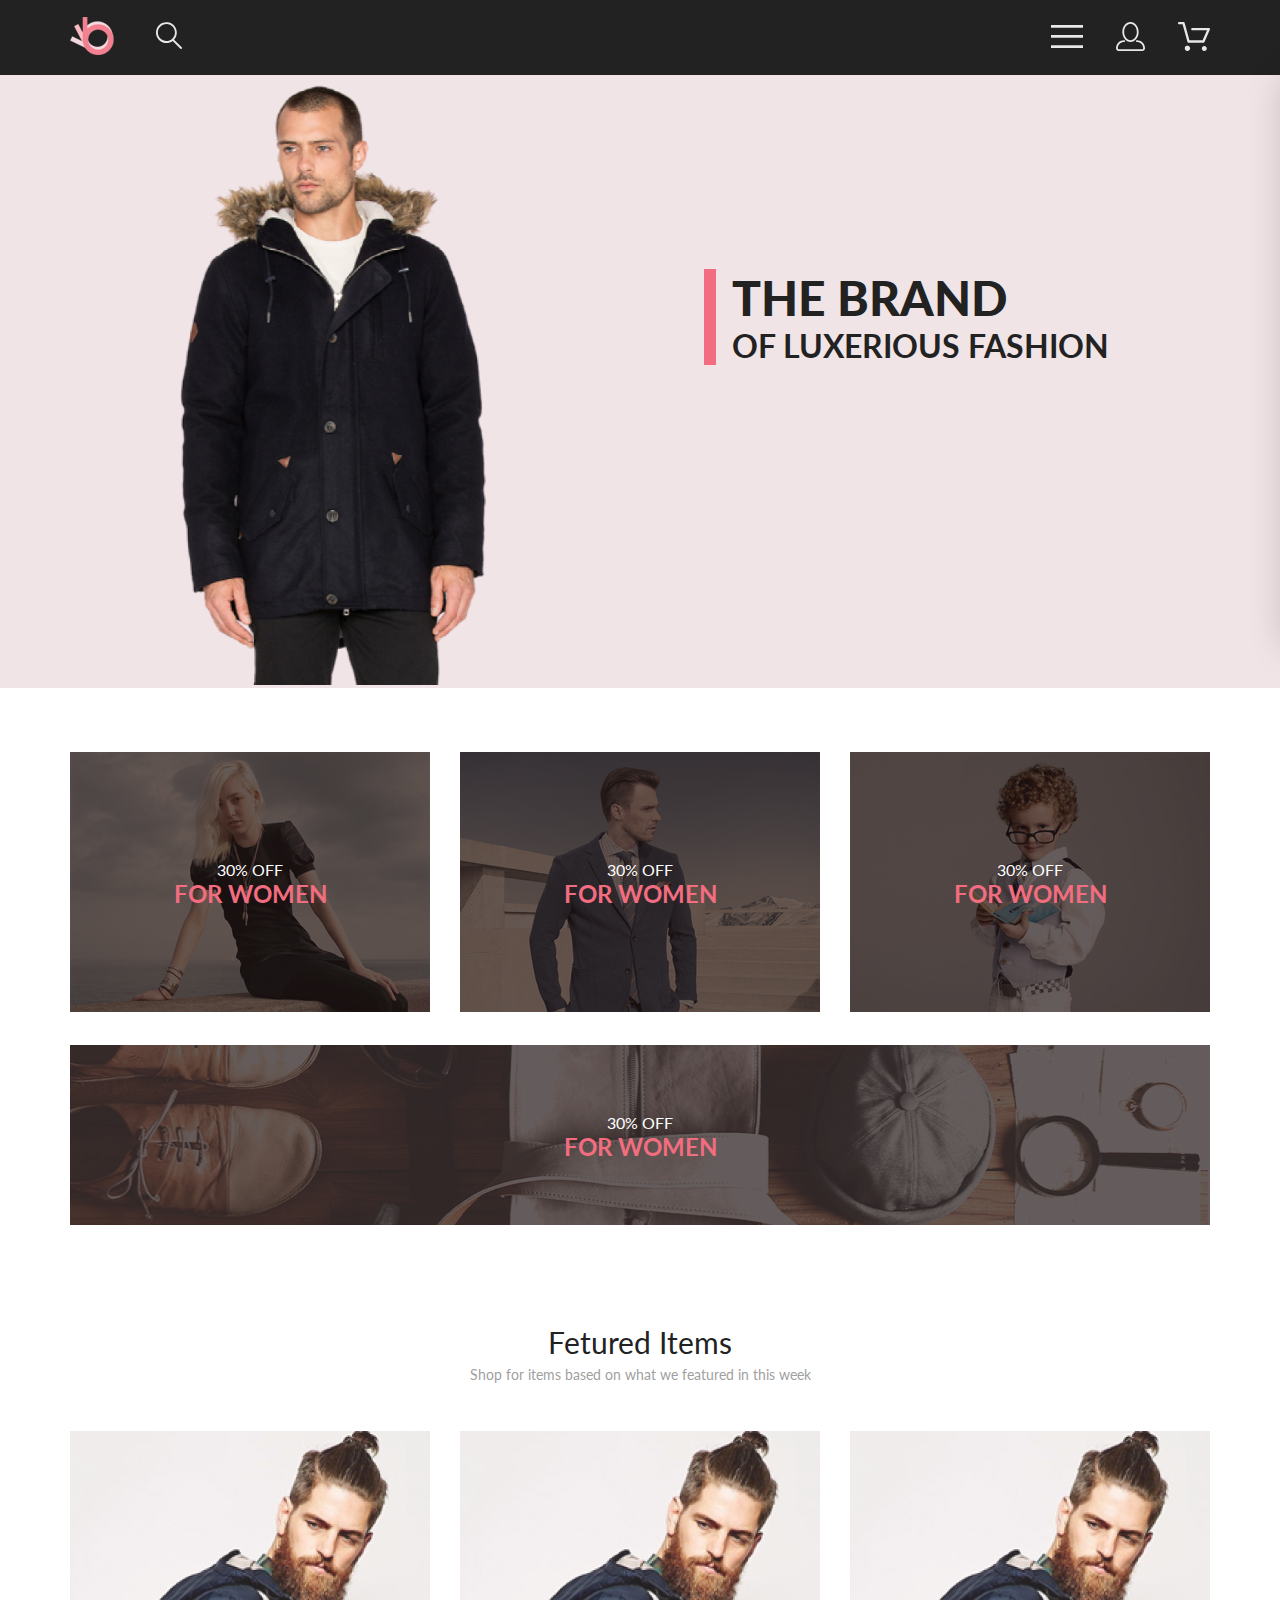
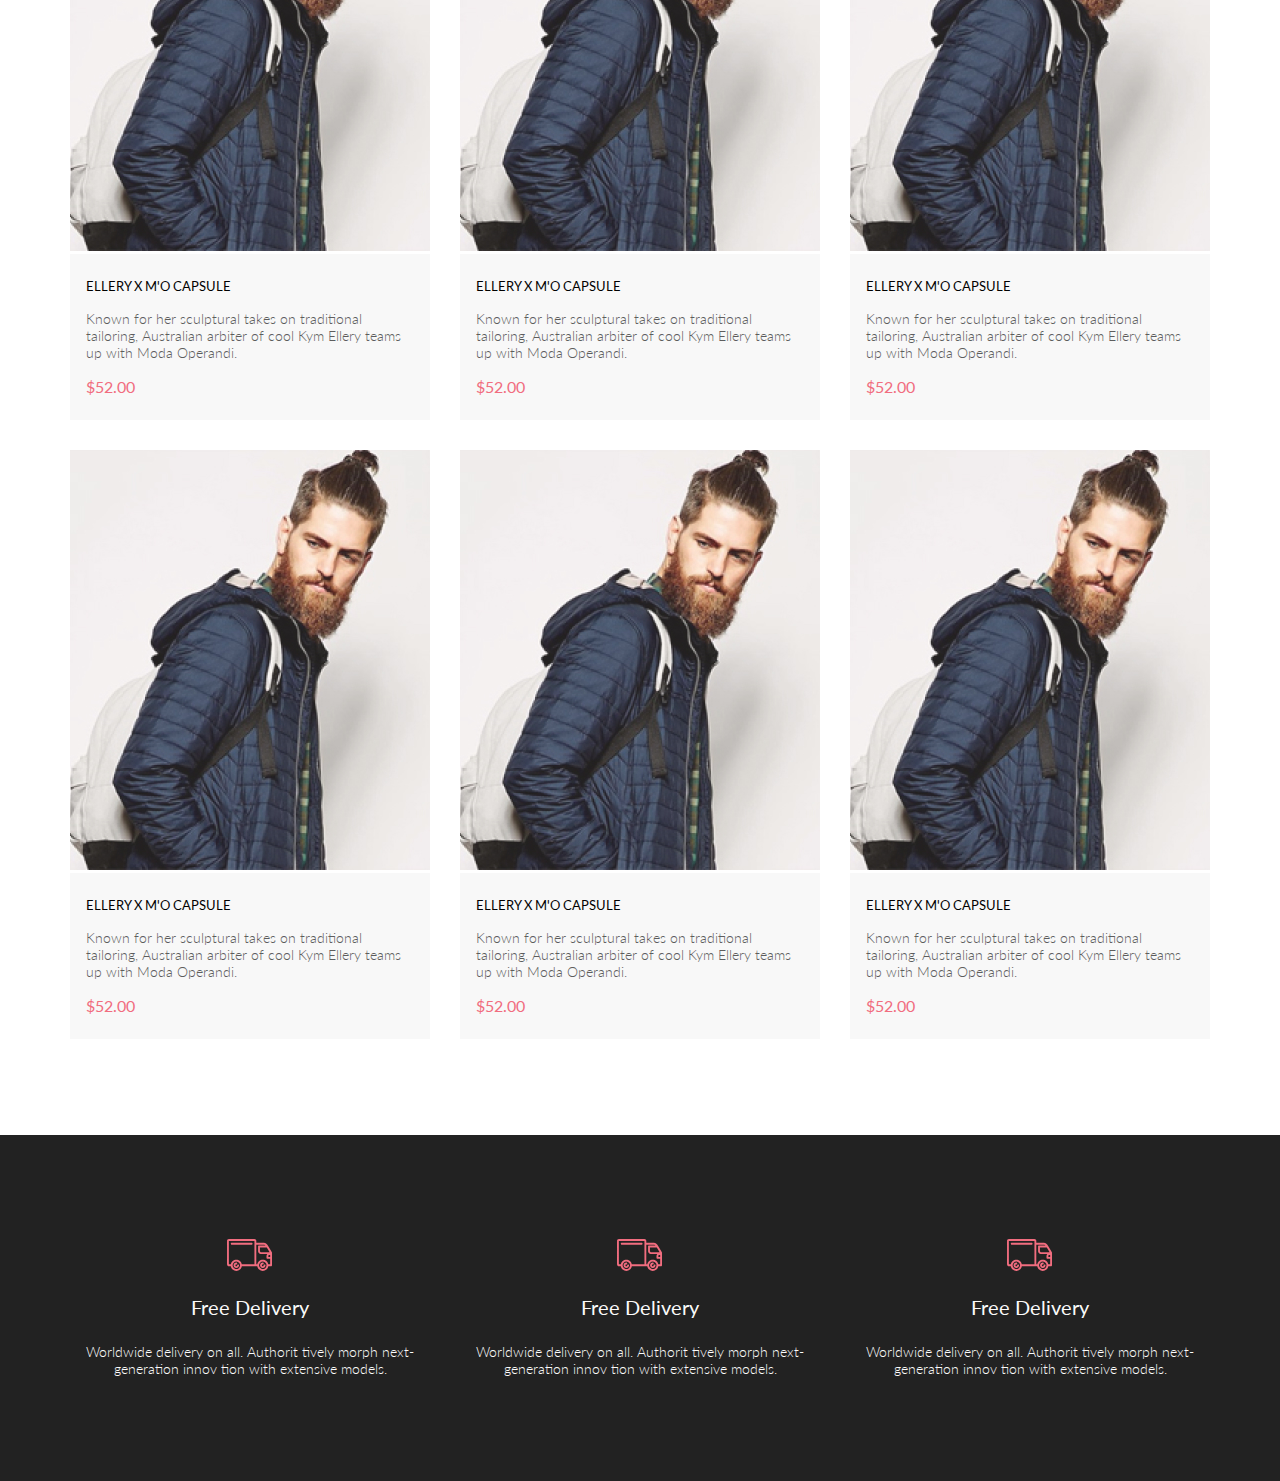
<file: homeWork5/index.html>
<!DOCTYPE html>
<html lang="en">

<head>
    <link rel="preconnect" href="https://fonts.googleapis.com">
    <link rel="preconnect" href="https://fonts.gstatic.com" crossorigin>
    <link href="https://fonts.googleapis.com/css2?family=Lato:wght@300;400;700;900&display=swap" rel="stylesheet">
    <meta charset="UTF-8">
    <meta http-equiv="X-UA-Compatible" content="IE=edge">
    <meta name="viewport" content="width=device-width, initial-scale=1.0">
    <title>Document</title>
    <link rel="stylesheet" href="style.css">
</head>

<body>
    <div class="top">
        <header class="header center">
            <div class="header__left">
                <a href="index.html"><img src="img/logo.png" alt="logo"></a>
                <a href="#"><img src="img/search.svg" alt="search"></a>
            </div>
            <nav class="header__right">
                <label for="header__check"><img src="img/menu.svg" alt="menu"></label>
                <a class="header__link-site" href="registration.html"><img src="img/reg.svg" alt="reg"></a>
                <a class="header__link-site" href="cart.html"><img src="img/cart.svg" alt="cart"></a>
            </nav>
            <input class="header__checkbox" id="header__check" type="checkbox">
            <div class="mobile-menu">
                <div class="mobile-menu__link-site">
                    <a href="registration.html">
                        <svg width="29" height="29" viewBox="0 0 29 29" fill="none" xmlns="http://www.w3.org/2000/svg">
                            <path
                                d="M14.5 19.937C19 19.937 22.656 15.464 22.656 9.968C22.656 4.472 19 0 14.5 0C13.3631 0.0217413 12.2463 0.303398 11.2351 0.823397C10.2239 1.34339 9.34507 2.08794 8.66602 3C7.12663 4.99573 6.30819 7.45381 6.34399 9.974C6.34399 15.465 10 19.937 14.5 19.937ZM14.5 1.813C18 1.813 20.844 5.472 20.844 9.969C20.844 14.466 17.998 18.125 14.5 18.125C11.002 18.125 8.15603 14.465 8.15503 9.969C8.15403 5.473 11 1.813 14.5 1.813ZM20.844 18.125C20.6036 18.125 20.373 18.2205 20.203 18.3905C20.033 18.5605 19.9375 18.7911 19.9375 19.0315C19.9375 19.2719 20.033 19.5025 20.203 19.6725C20.373 19.8425 20.6036 19.938 20.844 19.938C22.526 19.9399 24.1386 20.6088 25.3279 21.7982C26.5172 22.9875 27.1861 24.6 27.188 26.282C27.1875 26.5221 27.0918 26.7523 26.922 26.9221C26.7522 27.0918 26.5221 27.1875 26.282 27.188H2.71997C2.47985 27.1875 2.24975 27.0918 2.07996 26.9221C1.91016 26.7523 1.81449 26.5221 1.81396 26.282C1.81608 24.6001 2.48517 22.9877 3.67444 21.7985C4.86371 20.6092 6.47608 19.9401 8.15796 19.938C8.39824 19.938 8.62868 19.8425 8.79858 19.6726C8.96849 19.5027 9.06396 19.2723 9.06396 19.032C9.06396 18.7917 8.96849 18.5613 8.79858 18.3914C8.62868 18.2215 8.39824 18.126 8.15796 18.126C5.99541 18.1279 3.92201 18.9875 2.39258 20.5164C0.863144 22.0453 0.00264777 24.1185 0 26.281C0.000794067 27.0019 0.287502 27.693 0.797241 28.2027C1.30698 28.7125 1.99811 28.9992 2.71899 29H26.282C27.0027 28.9989 27.6936 28.7121 28.2031 28.2024C28.7126 27.6927 28.9992 27.0017 29 26.281C28.9974 24.1187 28.1372 22.0457 26.6083 20.5168C25.0793 18.9878 23.0063 18.1276 20.844 18.125Z"
                                fill="black" />
                        </svg>
                    </a>
                    <a href="cart.html">
                        <svg width="32" height="29" viewBox="0 0 32 29" fill="none" xmlns="http://www.w3.org/2000/svg">
                            <path
                                d="M26.2009 29C25.5532 28.9738 24.9415 28.6948 24.4972 28.2227C24.0529 27.7506 23.8114 27.1232 23.8245 26.475C23.8376 25.8269 24.1043 25.2097 24.5673 24.7559C25.0303 24.3022 25.6527 24.048 26.301 24.048C26.9493 24.048 27.5717 24.3022 28.0347 24.7559C28.4977 25.2097 28.7644 25.8269 28.7775 26.475C28.7906 27.1232 28.549 27.7506 28.1047 28.2227C27.6604 28.6948 27.0488 28.9738 26.401 29H26.2009ZM6.75293 26.32C6.75293 25.79 6.91011 25.2718 7.20459 24.8311C7.49907 24.3904 7.91764 24.0469 8.40735 23.844C8.89705 23.6412 9.43594 23.5881 9.95581 23.6915C10.4757 23.7949 10.9532 24.0502 11.328 24.425C11.7028 24.7998 11.9581 25.2773 12.0615 25.7972C12.1649 26.317 12.1118 26.8559 11.9089 27.3456C11.7061 27.8353 11.3626 28.2539 10.9219 28.5483C10.4812 28.8428 9.96304 29 9.43298 29C9.08087 29.0003 8.73212 28.9311 8.40674 28.7966C8.08136 28.662 7.78569 28.4646 7.53662 28.2158C7.28755 27.9669 7.09001 27.6713 6.9552 27.3461C6.82039 27.0208 6.75098 26.6721 6.75098 26.32H6.75293ZM10.553 20.686C10.2935 20.6868 10.0409 20.6024 9.83411 20.4457C9.62727 20.2891 9.47758 20.0689 9.40796 19.819L4.57495 2.36401H1.18201C0.868521 2.36401 0.567859 2.23947 0.346191 2.01781C0.124523 1.79614 0 1.49549 0 1.18201C0 0.868519 0.124523 0.567873 0.346191 0.346205C0.567859 0.124537 0.868521 5.81268e-06 1.18201 5.81268e-06H5.46301C5.7225 -0.00080736 5.97504 0.0837201 6.18176 0.240568C6.38848 0.397416 6.53784 0.617884 6.60693 0.868006L11.4399 18.323H24.6179L29.001 8.27501H14.401C14.2428 8.27961 14.0854 8.25242 13.9379 8.19507C13.7904 8.13771 13.6559 8.05134 13.5424 7.94108C13.4288 7.83082 13.3386 7.69891 13.277 7.55315C13.2154 7.40739 13.1836 7.25075 13.1836 7.0925C13.1836 6.93426 13.2154 6.77762 13.277 6.63186C13.3386 6.4861 13.4288 6.35419 13.5424 6.24393C13.6559 6.13367 13.7904 6.0473 13.9379 5.98994C14.0854 5.93259 14.2428 5.90541 14.401 5.91001H30.814C31.0097 5.90996 31.2022 5.95866 31.3744 6.05172C31.5465 6.14478 31.6928 6.27926 31.7999 6.44301C31.9078 6.60729 31.9734 6.79569 31.9908 6.99145C32.0083 7.18721 31.9771 7.38424 31.9 7.565L26.495 19.977C26.4026 20.1876 26.251 20.3668 26.0585 20.4927C25.866 20.6186 25.641 20.6858 25.411 20.686H10.553Z"
                                fill="black" />
                        </svg>

                    </a>
                </div>
                <h3 class="mobile-menu__heading">MENU</h3>
                <div class="mobile-menu__box">
                    <div class="mobile-menu__item">
                        <a href="catalog.html" class="mobile-menu__title">MAN</a>
                        <ul class="mobile-menu__list">
                            <li><a class="mobile-menu__link" href="#">Accessories</a></li>
                            <li><a class="mobile-menu__link" href="#">Bags</a></li>
                            <li><a class="mobile-menu__link" href="#">Denim</a></li>
                            <li><a class="mobile-menu__link" href="#">T-Shirts</a></li>
                        </ul>
                    </div>
                    <div class="mobile-menu__item">
                        <a href="catalog.html" class="mobile-menu__title">WOMAN</a>
                        <ul class="mobile-menu__list">
                            <li><a class="mobile-menu__link" href="">Accessories</a></li>
                            <li><a class="mobile-menu__link" href="">Bags</a></li>
                            <li><a class="mobile-menu__link" href="">Denim</a></li>
                            <li><a class="mobile-menu__link" href="">T-Shirts</a></li>
                        </ul>
                    </div>
                    <div class="mobile-menu__item">
                        <a href="catalog.html" class="mobile-menu__title">KIDS</a>
                        <ul class="mobile-menu__list">
                            <li><a class="mobile-menu__link" href="">Accessories</a></li>
                            <li><a class="mobile-menu__link" href="">Bags</a></li>
                            <li><a class="mobile-menu__link" href="">Denim</a></li>
                            <li><a class="mobile-menu__link" href="">T-Shirts</a></li>
                        </ul>
                    </div>
                </div>
            </div>
        </header>
        <section class="promo">
            <div class="promo__img">
                <img src="img/promo.png" alt="photo promo">
            </div>
            <div class="promo__content">
                <div class="promo__info">
                    <h1 class="promo__title">THE BRAND</h1>
                    <h2 class="promo__heading">OF LUXERIOUS FASHION</h2>
                </div>
            </div>
        </section>
        <section class="sale center">
            <div class="sale__item">
                <img src="img/si1.jpg" alt="sale image">
                <div class="sale__content">
                    <p class="sale__text">30% OFF</p>
                    <h3 class="sale__heading">FOR WOMEN</h3>
                </div>
            </div>
            <div class="sale__item">
                <img src="img/si2.jpg" alt="sale image">
                <div class="sale__content">
                    <p class="sale__text">30% OFF</p>
                    <h3 class="sale__heading">FOR WOMEN</h3>
                </div>
            </div>
            <div class="sale__item">
                <img src="img/si3.jpg" alt="sale image">
                <div class="sale__content">
                    <p class="sale__text">30% OFF</p>
                    <h3 class="sale__heading">FOR WOMEN</h3>
                </div>
            </div>
            <div class="sale__item sale__item_big">
                <img src="img/sibig.jpg" alt="sale image">
                <div class="sale__content">
                    <p class="sale__text">30% OFF</p>
                    <h3 class="sale__heading">FOR WOMEN</h3>
                </div>
            </div>
        </section>
        <section class="product-box center">
            <h2 class="product-box__heading">Fetured Items</h2>
            <p class="product-box__text">Shop for items based on what we featured in this week</p>
            <div class="product-box__content">
                <div class="product">
                    <img class="product__img" src="img/product1.jpg" alt="">
                    <div class="product__content">
                        <a href="product.html" class="product__heading">ELLERY X M'O CAPSULE</a>
                        <p class="product__text">Known for her sculptural takes on traditional tailoring, Australian
                            arbiter
                            of cool Kym Ellery teams up with Moda Operandi.</p>
                        <p class="product__price">$52.00</p>
                    </div>
                    <a href="#" class="product__add"><svg width="27" height="25" viewBox="0 0 27 25" fill="none"
                            xmlns="http://www.w3.org/2000/svg">
                            <path
                                d="M21.9509 23.2667H21.8386C21.2294 23.2667 20.7177 22.7671 20.6735 22.1294C20.629 21.4607 21.1175 20.8785 21.7626 20.8346C21.788 20.8329 21.8145 20.832 21.8405 20.832C22.4575 20.832 22.9743 21.3219 23.0201 21.9487C23.0319 22.1971 22.9914 22.5514 22.736 22.8439L22.73 22.8507L22.7242 22.8575C22.5275 23.0912 22.2607 23.2321 21.9509 23.2667ZM8.21887 23.2604C7.5683 23.2604 7.03906 22.7174 7.03906 22.05C7.03906 21.3832 7.5683 20.8406 8.21887 20.8406C8.86945 20.8406 9.39868 21.3832 9.39868 22.05C9.39868 22.7174 8.86945 23.2604 8.21887 23.2604Z"
                                fill="white" />
                            <path
                                d="M21.876 22.2662C21.921 22.2549 21.9423 22.2339 21.96 22.2129C21.9678 22.2037 21.9756 22.1946 21.9835 22.1855C22.02 22.1438 22.0233 22.0553 22.0224 22.0105C22.0092 21.9044 21.9185 21.8315 21.8412 21.8315C21.8375 21.8315 21.8336 21.8317 21.8312 21.8318C21.7531 21.8372 21.6653 21.9409 21.6719 22.0625C21.6813 22.1793 21.7675 22.2662 21.8392 22.2662H21.876ZM8.21954 22.2599C8.31873 22.2599 8.39935 22.1655 8.39935 22.0496C8.39935 21.9341 8.31873 21.8401 8.21954 21.8401C8.12042 21.8401 8.03973 21.9341 8.03973 22.0496C8.03973 22.1655 8.12042 22.2599 8.21954 22.2599ZM21.9995 24.2662C21.9517 24.2662 21.8878 24.2662 21.8392 24.2662C20.7017 24.2662 19.7567 23.3545 19.6765 22.198C19.5964 20.9929 20.4937 19.9183 21.6953 19.8364C21.7441 19.8331 21.7928 19.8315 21.8412 19.8315C22.9799 19.8315 23.9413 20.7324 24.019 21.8884C24.0505 22.4915 23.8741 23.0612 23.4898 23.5012C23.1055 23.9575 22.5764 24.2177 21.9995 24.2662ZM8.21954 24.2599C7.01532 24.2599 6.03973 23.2709 6.03973 22.0496C6.03973 20.8291 7.01532 19.8401 8.21954 19.8401C9.42371 19.8401 10.3994 20.8291 10.3994 22.0496C10.3994 23.2709 9.42371 24.2599 8.21954 24.2599ZM21.1984 17.3938H9.13306C8.70013 17.3938 8.31586 17.1005 8.20331 16.6775L4.27753 2.24768H1.52173C0.993408 2.24768 0.560547 1.80859 0.560547 1.27039C0.560547 0.733032 0.993408 0.292969 1.52173 0.292969H4.99933C5.43134 0.292969 5.81561 0.586304 5.9281 1.01025L9.85394 15.4391H20.5576L24.1144 7.13379H12.2578C11.7286 7.13379 11.2957 6.69373 11.2957 6.15649C11.2957 5.61914 11.7286 5.17908 12.2578 5.17908H25.5886C25.9091 5.17908 26.2141 5.34192 26.3896 5.61914C26.566 5.89539 26.5984 6.23743 26.4697 6.547L22.0795 16.807C21.9193 17.1653 21.5827 17.3938 21.1984 17.3938Z"
                                fill="white" />
                            <path
                                d="M21.876 22.2662C21.921 22.2549 21.9423 22.2339 21.96 22.2129C21.9678 22.2037 21.9756 22.1946 21.9835 22.1855C22.02 22.1438 22.0233 22.0553 22.0224 22.0105C22.0092 21.9044 21.9185 21.8315 21.8412 21.8315C21.8375 21.8315 21.8336 21.8317 21.8312 21.8318C21.7531 21.8372 21.6653 21.9409 21.6719 22.0625C21.6813 22.1793 21.7675 22.2662 21.8392 22.2662H21.876ZM8.21954 22.2599C8.31873 22.2599 8.39935 22.1655 8.39935 22.0496C8.39935 21.9341 8.31873 21.8401 8.21954 21.8401C8.12042 21.8401 8.03973 21.9341 8.03973 22.0496C8.03973 22.1655 8.12042 22.2599 8.21954 22.2599ZM21.9995 24.2662C21.9517 24.2662 21.8878 24.2662 21.8392 24.2662C20.7017 24.2662 19.7567 23.3545 19.6765 22.198C19.5964 20.9929 20.4937 19.9183 21.6953 19.8364C21.7441 19.8331 21.7928 19.8315 21.8412 19.8315C22.9799 19.8315 23.9413 20.7324 24.019 21.8884C24.0505 22.4915 23.8741 23.0612 23.4898 23.5012C23.1055 23.9575 22.5764 24.2177 21.9995 24.2662ZM8.21954 24.2599C7.01532 24.2599 6.03973 23.2709 6.03973 22.0496C6.03973 20.8291 7.01532 19.8401 8.21954 19.8401C9.42371 19.8401 10.3994 20.8291 10.3994 22.0496C10.3994 23.2709 9.42371 24.2599 8.21954 24.2599ZM21.1984 17.3938H9.13306C8.70013 17.3938 8.31586 17.1005 8.20331 16.6775L4.27753 2.24768H1.52173C0.993408 2.24768 0.560547 1.80859 0.560547 1.27039C0.560547 0.733032 0.993408 0.292969 1.52173 0.292969H4.99933C5.43134 0.292969 5.81561 0.586304 5.9281 1.01025L9.85394 15.4391H20.5576L24.1144 7.13379H12.2578C11.7286 7.13379 11.2957 6.69373 11.2957 6.15649C11.2957 5.61914 11.7286 5.17908 12.2578 5.17908H25.5886C25.9091 5.17908 26.2141 5.34192 26.3896 5.61914C26.566 5.89539 26.5984 6.23743 26.4697 6.547L22.0795 16.807C21.9193 17.1653 21.5827 17.3938 21.1984 17.3938Z"
                                fill="white" />
                        </svg>
                        Add to Cart</a>
                </div>
                <div class="product">
                    <img class="product__img" src="img/product1.jpg" alt="">
                    <div class="product__content">
                        <a href="product.html" class="product__heading">ELLERY X M'O CAPSULE</a>
                        <p class="product__text">Known for her sculptural takes on traditional tailoring, Australian
                            arbiter
                            of cool Kym Ellery teams up with Moda Operandi.</p>
                        <p class="product__price">$52.00</p>
                    </div>
                    <a href="#" class="product__add"><svg width="27" height="25" viewBox="0 0 27 25" fill="none"
                            xmlns="http://www.w3.org/2000/svg">
                            <path
                                d="M21.9509 23.2667H21.8386C21.2294 23.2667 20.7177 22.7671 20.6735 22.1294C20.629 21.4607 21.1175 20.8785 21.7626 20.8346C21.788 20.8329 21.8145 20.832 21.8405 20.832C22.4575 20.832 22.9743 21.3219 23.0201 21.9487C23.0319 22.1971 22.9914 22.5514 22.736 22.8439L22.73 22.8507L22.7242 22.8575C22.5275 23.0912 22.2607 23.2321 21.9509 23.2667ZM8.21887 23.2604C7.5683 23.2604 7.03906 22.7174 7.03906 22.05C7.03906 21.3832 7.5683 20.8406 8.21887 20.8406C8.86945 20.8406 9.39868 21.3832 9.39868 22.05C9.39868 22.7174 8.86945 23.2604 8.21887 23.2604Z"
                                fill="white" />
                            <path
                                d="M21.876 22.2662C21.921 22.2549 21.9423 22.2339 21.96 22.2129C21.9678 22.2037 21.9756 22.1946 21.9835 22.1855C22.02 22.1438 22.0233 22.0553 22.0224 22.0105C22.0092 21.9044 21.9185 21.8315 21.8412 21.8315C21.8375 21.8315 21.8336 21.8317 21.8312 21.8318C21.7531 21.8372 21.6653 21.9409 21.6719 22.0625C21.6813 22.1793 21.7675 22.2662 21.8392 22.2662H21.876ZM8.21954 22.2599C8.31873 22.2599 8.39935 22.1655 8.39935 22.0496C8.39935 21.9341 8.31873 21.8401 8.21954 21.8401C8.12042 21.8401 8.03973 21.9341 8.03973 22.0496C8.03973 22.1655 8.12042 22.2599 8.21954 22.2599ZM21.9995 24.2662C21.9517 24.2662 21.8878 24.2662 21.8392 24.2662C20.7017 24.2662 19.7567 23.3545 19.6765 22.198C19.5964 20.9929 20.4937 19.9183 21.6953 19.8364C21.7441 19.8331 21.7928 19.8315 21.8412 19.8315C22.9799 19.8315 23.9413 20.7324 24.019 21.8884C24.0505 22.4915 23.8741 23.0612 23.4898 23.5012C23.1055 23.9575 22.5764 24.2177 21.9995 24.2662ZM8.21954 24.2599C7.01532 24.2599 6.03973 23.2709 6.03973 22.0496C6.03973 20.8291 7.01532 19.8401 8.21954 19.8401C9.42371 19.8401 10.3994 20.8291 10.3994 22.0496C10.3994 23.2709 9.42371 24.2599 8.21954 24.2599ZM21.1984 17.3938H9.13306C8.70013 17.3938 8.31586 17.1005 8.20331 16.6775L4.27753 2.24768H1.52173C0.993408 2.24768 0.560547 1.80859 0.560547 1.27039C0.560547 0.733032 0.993408 0.292969 1.52173 0.292969H4.99933C5.43134 0.292969 5.81561 0.586304 5.9281 1.01025L9.85394 15.4391H20.5576L24.1144 7.13379H12.2578C11.7286 7.13379 11.2957 6.69373 11.2957 6.15649C11.2957 5.61914 11.7286 5.17908 12.2578 5.17908H25.5886C25.9091 5.17908 26.2141 5.34192 26.3896 5.61914C26.566 5.89539 26.5984 6.23743 26.4697 6.547L22.0795 16.807C21.9193 17.1653 21.5827 17.3938 21.1984 17.3938Z"
                                fill="white" />
                            <path
                                d="M21.876 22.2662C21.921 22.2549 21.9423 22.2339 21.96 22.2129C21.9678 22.2037 21.9756 22.1946 21.9835 22.1855C22.02 22.1438 22.0233 22.0553 22.0224 22.0105C22.0092 21.9044 21.9185 21.8315 21.8412 21.8315C21.8375 21.8315 21.8336 21.8317 21.8312 21.8318C21.7531 21.8372 21.6653 21.9409 21.6719 22.0625C21.6813 22.1793 21.7675 22.2662 21.8392 22.2662H21.876ZM8.21954 22.2599C8.31873 22.2599 8.39935 22.1655 8.39935 22.0496C8.39935 21.9341 8.31873 21.8401 8.21954 21.8401C8.12042 21.8401 8.03973 21.9341 8.03973 22.0496C8.03973 22.1655 8.12042 22.2599 8.21954 22.2599ZM21.9995 24.2662C21.9517 24.2662 21.8878 24.2662 21.8392 24.2662C20.7017 24.2662 19.7567 23.3545 19.6765 22.198C19.5964 20.9929 20.4937 19.9183 21.6953 19.8364C21.7441 19.8331 21.7928 19.8315 21.8412 19.8315C22.9799 19.8315 23.9413 20.7324 24.019 21.8884C24.0505 22.4915 23.8741 23.0612 23.4898 23.5012C23.1055 23.9575 22.5764 24.2177 21.9995 24.2662ZM8.21954 24.2599C7.01532 24.2599 6.03973 23.2709 6.03973 22.0496C6.03973 20.8291 7.01532 19.8401 8.21954 19.8401C9.42371 19.8401 10.3994 20.8291 10.3994 22.0496C10.3994 23.2709 9.42371 24.2599 8.21954 24.2599ZM21.1984 17.3938H9.13306C8.70013 17.3938 8.31586 17.1005 8.20331 16.6775L4.27753 2.24768H1.52173C0.993408 2.24768 0.560547 1.80859 0.560547 1.27039C0.560547 0.733032 0.993408 0.292969 1.52173 0.292969H4.99933C5.43134 0.292969 5.81561 0.586304 5.9281 1.01025L9.85394 15.4391H20.5576L24.1144 7.13379H12.2578C11.7286 7.13379 11.2957 6.69373 11.2957 6.15649C11.2957 5.61914 11.7286 5.17908 12.2578 5.17908H25.5886C25.9091 5.17908 26.2141 5.34192 26.3896 5.61914C26.566 5.89539 26.5984 6.23743 26.4697 6.547L22.0795 16.807C21.9193 17.1653 21.5827 17.3938 21.1984 17.3938Z"
                                fill="white" />
                        </svg>
                        Add to Cart</a>
                </div>
                <div class="product">
                    <img class="product__img" src="img/product1.jpg" alt="">
                    <div class="product__content">
                        <a href="product.html" class="product__heading">ELLERY X M'O CAPSULE</a>
                        <p class="product__text">Known for her sculptural takes on traditional tailoring, Australian
                            arbiter
                            of cool Kym Ellery teams up with Moda Operandi.</p>
                        <p class="product__price">$52.00</p>
                    </div>
                    <a href="#" class="product__add"><svg width="27" height="25" viewBox="0 0 27 25" fill="none"
                            xmlns="http://www.w3.org/2000/svg">
                            <path
                                d="M21.9509 23.2667H21.8386C21.2294 23.2667 20.7177 22.7671 20.6735 22.1294C20.629 21.4607 21.1175 20.8785 21.7626 20.8346C21.788 20.8329 21.8145 20.832 21.8405 20.832C22.4575 20.832 22.9743 21.3219 23.0201 21.9487C23.0319 22.1971 22.9914 22.5514 22.736 22.8439L22.73 22.8507L22.7242 22.8575C22.5275 23.0912 22.2607 23.2321 21.9509 23.2667ZM8.21887 23.2604C7.5683 23.2604 7.03906 22.7174 7.03906 22.05C7.03906 21.3832 7.5683 20.8406 8.21887 20.8406C8.86945 20.8406 9.39868 21.3832 9.39868 22.05C9.39868 22.7174 8.86945 23.2604 8.21887 23.2604Z"
                                fill="white" />
                            <path
                                d="M21.876 22.2662C21.921 22.2549 21.9423 22.2339 21.96 22.2129C21.9678 22.2037 21.9756 22.1946 21.9835 22.1855C22.02 22.1438 22.0233 22.0553 22.0224 22.0105C22.0092 21.9044 21.9185 21.8315 21.8412 21.8315C21.8375 21.8315 21.8336 21.8317 21.8312 21.8318C21.7531 21.8372 21.6653 21.9409 21.6719 22.0625C21.6813 22.1793 21.7675 22.2662 21.8392 22.2662H21.876ZM8.21954 22.2599C8.31873 22.2599 8.39935 22.1655 8.39935 22.0496C8.39935 21.9341 8.31873 21.8401 8.21954 21.8401C8.12042 21.8401 8.03973 21.9341 8.03973 22.0496C8.03973 22.1655 8.12042 22.2599 8.21954 22.2599ZM21.9995 24.2662C21.9517 24.2662 21.8878 24.2662 21.8392 24.2662C20.7017 24.2662 19.7567 23.3545 19.6765 22.198C19.5964 20.9929 20.4937 19.9183 21.6953 19.8364C21.7441 19.8331 21.7928 19.8315 21.8412 19.8315C22.9799 19.8315 23.9413 20.7324 24.019 21.8884C24.0505 22.4915 23.8741 23.0612 23.4898 23.5012C23.1055 23.9575 22.5764 24.2177 21.9995 24.2662ZM8.21954 24.2599C7.01532 24.2599 6.03973 23.2709 6.03973 22.0496C6.03973 20.8291 7.01532 19.8401 8.21954 19.8401C9.42371 19.8401 10.3994 20.8291 10.3994 22.0496C10.3994 23.2709 9.42371 24.2599 8.21954 24.2599ZM21.1984 17.3938H9.13306C8.70013 17.3938 8.31586 17.1005 8.20331 16.6775L4.27753 2.24768H1.52173C0.993408 2.24768 0.560547 1.80859 0.560547 1.27039C0.560547 0.733032 0.993408 0.292969 1.52173 0.292969H4.99933C5.43134 0.292969 5.81561 0.586304 5.9281 1.01025L9.85394 15.4391H20.5576L24.1144 7.13379H12.2578C11.7286 7.13379 11.2957 6.69373 11.2957 6.15649C11.2957 5.61914 11.7286 5.17908 12.2578 5.17908H25.5886C25.9091 5.17908 26.2141 5.34192 26.3896 5.61914C26.566 5.89539 26.5984 6.23743 26.4697 6.547L22.0795 16.807C21.9193 17.1653 21.5827 17.3938 21.1984 17.3938Z"
                                fill="white" />
                            <path
                                d="M21.876 22.2662C21.921 22.2549 21.9423 22.2339 21.96 22.2129C21.9678 22.2037 21.9756 22.1946 21.9835 22.1855C22.02 22.1438 22.0233 22.0553 22.0224 22.0105C22.0092 21.9044 21.9185 21.8315 21.8412 21.8315C21.8375 21.8315 21.8336 21.8317 21.8312 21.8318C21.7531 21.8372 21.6653 21.9409 21.6719 22.0625C21.6813 22.1793 21.7675 22.2662 21.8392 22.2662H21.876ZM8.21954 22.2599C8.31873 22.2599 8.39935 22.1655 8.39935 22.0496C8.39935 21.9341 8.31873 21.8401 8.21954 21.8401C8.12042 21.8401 8.03973 21.9341 8.03973 22.0496C8.03973 22.1655 8.12042 22.2599 8.21954 22.2599ZM21.9995 24.2662C21.9517 24.2662 21.8878 24.2662 21.8392 24.2662C20.7017 24.2662 19.7567 23.3545 19.6765 22.198C19.5964 20.9929 20.4937 19.9183 21.6953 19.8364C21.7441 19.8331 21.7928 19.8315 21.8412 19.8315C22.9799 19.8315 23.9413 20.7324 24.019 21.8884C24.0505 22.4915 23.8741 23.0612 23.4898 23.5012C23.1055 23.9575 22.5764 24.2177 21.9995 24.2662ZM8.21954 24.2599C7.01532 24.2599 6.03973 23.2709 6.03973 22.0496C6.03973 20.8291 7.01532 19.8401 8.21954 19.8401C9.42371 19.8401 10.3994 20.8291 10.3994 22.0496C10.3994 23.2709 9.42371 24.2599 8.21954 24.2599ZM21.1984 17.3938H9.13306C8.70013 17.3938 8.31586 17.1005 8.20331 16.6775L4.27753 2.24768H1.52173C0.993408 2.24768 0.560547 1.80859 0.560547 1.27039C0.560547 0.733032 0.993408 0.292969 1.52173 0.292969H4.99933C5.43134 0.292969 5.81561 0.586304 5.9281 1.01025L9.85394 15.4391H20.5576L24.1144 7.13379H12.2578C11.7286 7.13379 11.2957 6.69373 11.2957 6.15649C11.2957 5.61914 11.7286 5.17908 12.2578 5.17908H25.5886C25.9091 5.17908 26.2141 5.34192 26.3896 5.61914C26.566 5.89539 26.5984 6.23743 26.4697 6.547L22.0795 16.807C21.9193 17.1653 21.5827 17.3938 21.1984 17.3938Z"
                                fill="white" />
                        </svg>
                        Add to Cart</a>
                </div>
                <div class="product">
                    <img class="product__img" src="img/product1.jpg" alt="">
                    <div class="product__content">
                        <a href="product.html" class="product__heading">ELLERY X M'O CAPSULE</a>
                        <p class="product__text">Known for her sculptural takes on traditional tailoring, Australian
                            arbiter
                            of cool Kym Ellery teams up with Moda Operandi.</p>
                        <p class="product__price">$52.00</p>
                    </div>
                    <a href="#" class="product__add"><svg width="27" height="25" viewBox="0 0 27 25" fill="none"
                            xmlns="http://www.w3.org/2000/svg">
                            <path
                                d="M21.9509 23.2667H21.8386C21.2294 23.2667 20.7177 22.7671 20.6735 22.1294C20.629 21.4607 21.1175 20.8785 21.7626 20.8346C21.788 20.8329 21.8145 20.832 21.8405 20.832C22.4575 20.832 22.9743 21.3219 23.0201 21.9487C23.0319 22.1971 22.9914 22.5514 22.736 22.8439L22.73 22.8507L22.7242 22.8575C22.5275 23.0912 22.2607 23.2321 21.9509 23.2667ZM8.21887 23.2604C7.5683 23.2604 7.03906 22.7174 7.03906 22.05C7.03906 21.3832 7.5683 20.8406 8.21887 20.8406C8.86945 20.8406 9.39868 21.3832 9.39868 22.05C9.39868 22.7174 8.86945 23.2604 8.21887 23.2604Z"
                                fill="white" />
                            <path
                                d="M21.876 22.2662C21.921 22.2549 21.9423 22.2339 21.96 22.2129C21.9678 22.2037 21.9756 22.1946 21.9835 22.1855C22.02 22.1438 22.0233 22.0553 22.0224 22.0105C22.0092 21.9044 21.9185 21.8315 21.8412 21.8315C21.8375 21.8315 21.8336 21.8317 21.8312 21.8318C21.7531 21.8372 21.6653 21.9409 21.6719 22.0625C21.6813 22.1793 21.7675 22.2662 21.8392 22.2662H21.876ZM8.21954 22.2599C8.31873 22.2599 8.39935 22.1655 8.39935 22.0496C8.39935 21.9341 8.31873 21.8401 8.21954 21.8401C8.12042 21.8401 8.03973 21.9341 8.03973 22.0496C8.03973 22.1655 8.12042 22.2599 8.21954 22.2599ZM21.9995 24.2662C21.9517 24.2662 21.8878 24.2662 21.8392 24.2662C20.7017 24.2662 19.7567 23.3545 19.6765 22.198C19.5964 20.9929 20.4937 19.9183 21.6953 19.8364C21.7441 19.8331 21.7928 19.8315 21.8412 19.8315C22.9799 19.8315 23.9413 20.7324 24.019 21.8884C24.0505 22.4915 23.8741 23.0612 23.4898 23.5012C23.1055 23.9575 22.5764 24.2177 21.9995 24.2662ZM8.21954 24.2599C7.01532 24.2599 6.03973 23.2709 6.03973 22.0496C6.03973 20.8291 7.01532 19.8401 8.21954 19.8401C9.42371 19.8401 10.3994 20.8291 10.3994 22.0496C10.3994 23.2709 9.42371 24.2599 8.21954 24.2599ZM21.1984 17.3938H9.13306C8.70013 17.3938 8.31586 17.1005 8.20331 16.6775L4.27753 2.24768H1.52173C0.993408 2.24768 0.560547 1.80859 0.560547 1.27039C0.560547 0.733032 0.993408 0.292969 1.52173 0.292969H4.99933C5.43134 0.292969 5.81561 0.586304 5.9281 1.01025L9.85394 15.4391H20.5576L24.1144 7.13379H12.2578C11.7286 7.13379 11.2957 6.69373 11.2957 6.15649C11.2957 5.61914 11.7286 5.17908 12.2578 5.17908H25.5886C25.9091 5.17908 26.2141 5.34192 26.3896 5.61914C26.566 5.89539 26.5984 6.23743 26.4697 6.547L22.0795 16.807C21.9193 17.1653 21.5827 17.3938 21.1984 17.3938Z"
                                fill="white" />
                            <path
                                d="M21.876 22.2662C21.921 22.2549 21.9423 22.2339 21.96 22.2129C21.9678 22.2037 21.9756 22.1946 21.9835 22.1855C22.02 22.1438 22.0233 22.0553 22.0224 22.0105C22.0092 21.9044 21.9185 21.8315 21.8412 21.8315C21.8375 21.8315 21.8336 21.8317 21.8312 21.8318C21.7531 21.8372 21.6653 21.9409 21.6719 22.0625C21.6813 22.1793 21.7675 22.2662 21.8392 22.2662H21.876ZM8.21954 22.2599C8.31873 22.2599 8.39935 22.1655 8.39935 22.0496C8.39935 21.9341 8.31873 21.8401 8.21954 21.8401C8.12042 21.8401 8.03973 21.9341 8.03973 22.0496C8.03973 22.1655 8.12042 22.2599 8.21954 22.2599ZM21.9995 24.2662C21.9517 24.2662 21.8878 24.2662 21.8392 24.2662C20.7017 24.2662 19.7567 23.3545 19.6765 22.198C19.5964 20.9929 20.4937 19.9183 21.6953 19.8364C21.7441 19.8331 21.7928 19.8315 21.8412 19.8315C22.9799 19.8315 23.9413 20.7324 24.019 21.8884C24.0505 22.4915 23.8741 23.0612 23.4898 23.5012C23.1055 23.9575 22.5764 24.2177 21.9995 24.2662ZM8.21954 24.2599C7.01532 24.2599 6.03973 23.2709 6.03973 22.0496C6.03973 20.8291 7.01532 19.8401 8.21954 19.8401C9.42371 19.8401 10.3994 20.8291 10.3994 22.0496C10.3994 23.2709 9.42371 24.2599 8.21954 24.2599ZM21.1984 17.3938H9.13306C8.70013 17.3938 8.31586 17.1005 8.20331 16.6775L4.27753 2.24768H1.52173C0.993408 2.24768 0.560547 1.80859 0.560547 1.27039C0.560547 0.733032 0.993408 0.292969 1.52173 0.292969H4.99933C5.43134 0.292969 5.81561 0.586304 5.9281 1.01025L9.85394 15.4391H20.5576L24.1144 7.13379H12.2578C11.7286 7.13379 11.2957 6.69373 11.2957 6.15649C11.2957 5.61914 11.7286 5.17908 12.2578 5.17908H25.5886C25.9091 5.17908 26.2141 5.34192 26.3896 5.61914C26.566 5.89539 26.5984 6.23743 26.4697 6.547L22.0795 16.807C21.9193 17.1653 21.5827 17.3938 21.1984 17.3938Z"
                                fill="white" />
                        </svg>
                        Add to Cart</a>
                </div>
                <div class="product">
                    <img class="product__img" src="img/product1.jpg" alt="">
                    <div class="product__content">
                        <a href="product.html" class="product__heading">ELLERY X M'O CAPSULE</a>
                        <p class="product__text">Known for her sculptural takes on traditional tailoring, Australian
                            arbiter
                            of cool Kym Ellery teams up with Moda Operandi.</p>
                        <p class="product__price">$52.00</p>
                    </div>
                    <a href="#" class="product__add"><svg width="27" height="25" viewBox="0 0 27 25" fill="none"
                            xmlns="http://www.w3.org/2000/svg">
                            <path
                                d="M21.9509 23.2667H21.8386C21.2294 23.2667 20.7177 22.7671 20.6735 22.1294C20.629 21.4607 21.1175 20.8785 21.7626 20.8346C21.788 20.8329 21.8145 20.832 21.8405 20.832C22.4575 20.832 22.9743 21.3219 23.0201 21.9487C23.0319 22.1971 22.9914 22.5514 22.736 22.8439L22.73 22.8507L22.7242 22.8575C22.5275 23.0912 22.2607 23.2321 21.9509 23.2667ZM8.21887 23.2604C7.5683 23.2604 7.03906 22.7174 7.03906 22.05C7.03906 21.3832 7.5683 20.8406 8.21887 20.8406C8.86945 20.8406 9.39868 21.3832 9.39868 22.05C9.39868 22.7174 8.86945 23.2604 8.21887 23.2604Z"
                                fill="white" />
                            <path
                                d="M21.876 22.2662C21.921 22.2549 21.9423 22.2339 21.96 22.2129C21.9678 22.2037 21.9756 22.1946 21.9835 22.1855C22.02 22.1438 22.0233 22.0553 22.0224 22.0105C22.0092 21.9044 21.9185 21.8315 21.8412 21.8315C21.8375 21.8315 21.8336 21.8317 21.8312 21.8318C21.7531 21.8372 21.6653 21.9409 21.6719 22.0625C21.6813 22.1793 21.7675 22.2662 21.8392 22.2662H21.876ZM8.21954 22.2599C8.31873 22.2599 8.39935 22.1655 8.39935 22.0496C8.39935 21.9341 8.31873 21.8401 8.21954 21.8401C8.12042 21.8401 8.03973 21.9341 8.03973 22.0496C8.03973 22.1655 8.12042 22.2599 8.21954 22.2599ZM21.9995 24.2662C21.9517 24.2662 21.8878 24.2662 21.8392 24.2662C20.7017 24.2662 19.7567 23.3545 19.6765 22.198C19.5964 20.9929 20.4937 19.9183 21.6953 19.8364C21.7441 19.8331 21.7928 19.8315 21.8412 19.8315C22.9799 19.8315 23.9413 20.7324 24.019 21.8884C24.0505 22.4915 23.8741 23.0612 23.4898 23.5012C23.1055 23.9575 22.5764 24.2177 21.9995 24.2662ZM8.21954 24.2599C7.01532 24.2599 6.03973 23.2709 6.03973 22.0496C6.03973 20.8291 7.01532 19.8401 8.21954 19.8401C9.42371 19.8401 10.3994 20.8291 10.3994 22.0496C10.3994 23.2709 9.42371 24.2599 8.21954 24.2599ZM21.1984 17.3938H9.13306C8.70013 17.3938 8.31586 17.1005 8.20331 16.6775L4.27753 2.24768H1.52173C0.993408 2.24768 0.560547 1.80859 0.560547 1.27039C0.560547 0.733032 0.993408 0.292969 1.52173 0.292969H4.99933C5.43134 0.292969 5.81561 0.586304 5.9281 1.01025L9.85394 15.4391H20.5576L24.1144 7.13379H12.2578C11.7286 7.13379 11.2957 6.69373 11.2957 6.15649C11.2957 5.61914 11.7286 5.17908 12.2578 5.17908H25.5886C25.9091 5.17908 26.2141 5.34192 26.3896 5.61914C26.566 5.89539 26.5984 6.23743 26.4697 6.547L22.0795 16.807C21.9193 17.1653 21.5827 17.3938 21.1984 17.3938Z"
                                fill="white" />
                            <path
                                d="M21.876 22.2662C21.921 22.2549 21.9423 22.2339 21.96 22.2129C21.9678 22.2037 21.9756 22.1946 21.9835 22.1855C22.02 22.1438 22.0233 22.0553 22.0224 22.0105C22.0092 21.9044 21.9185 21.8315 21.8412 21.8315C21.8375 21.8315 21.8336 21.8317 21.8312 21.8318C21.7531 21.8372 21.6653 21.9409 21.6719 22.0625C21.6813 22.1793 21.7675 22.2662 21.8392 22.2662H21.876ZM8.21954 22.2599C8.31873 22.2599 8.39935 22.1655 8.39935 22.0496C8.39935 21.9341 8.31873 21.8401 8.21954 21.8401C8.12042 21.8401 8.03973 21.9341 8.03973 22.0496C8.03973 22.1655 8.12042 22.2599 8.21954 22.2599ZM21.9995 24.2662C21.9517 24.2662 21.8878 24.2662 21.8392 24.2662C20.7017 24.2662 19.7567 23.3545 19.6765 22.198C19.5964 20.9929 20.4937 19.9183 21.6953 19.8364C21.7441 19.8331 21.7928 19.8315 21.8412 19.8315C22.9799 19.8315 23.9413 20.7324 24.019 21.8884C24.0505 22.4915 23.8741 23.0612 23.4898 23.5012C23.1055 23.9575 22.5764 24.2177 21.9995 24.2662ZM8.21954 24.2599C7.01532 24.2599 6.03973 23.2709 6.03973 22.0496C6.03973 20.8291 7.01532 19.8401 8.21954 19.8401C9.42371 19.8401 10.3994 20.8291 10.3994 22.0496C10.3994 23.2709 9.42371 24.2599 8.21954 24.2599ZM21.1984 17.3938H9.13306C8.70013 17.3938 8.31586 17.1005 8.20331 16.6775L4.27753 2.24768H1.52173C0.993408 2.24768 0.560547 1.80859 0.560547 1.27039C0.560547 0.733032 0.993408 0.292969 1.52173 0.292969H4.99933C5.43134 0.292969 5.81561 0.586304 5.9281 1.01025L9.85394 15.4391H20.5576L24.1144 7.13379H12.2578C11.7286 7.13379 11.2957 6.69373 11.2957 6.15649C11.2957 5.61914 11.7286 5.17908 12.2578 5.17908H25.5886C25.9091 5.17908 26.2141 5.34192 26.3896 5.61914C26.566 5.89539 26.5984 6.23743 26.4697 6.547L22.0795 16.807C21.9193 17.1653 21.5827 17.3938 21.1984 17.3938Z"
                                fill="white" />
                        </svg>
                        Add to Cart</a>
                </div>
                <div class="product">
                    <img class="product__img" src="img/product1.jpg" alt="">
                    <div class="product__content">
                        <a href="product.html" class="product__heading">ELLERY X M'O CAPSULE</a>
                        <p class="product__text">Known for her sculptural takes on traditional tailoring, Australian
                            arbiter
                            of cool Kym Ellery teams up with Moda Operandi.</p>
                        <p class="product__price">$52.00</p>
                    </div>
                    <a href="#" class="product__add"><svg width="27" height="25" viewBox="0 0 27 25" fill="none"
                            xmlns="http://www.w3.org/2000/svg">
                            <path
                                d="M21.9509 23.2667H21.8386C21.2294 23.2667 20.7177 22.7671 20.6735 22.1294C20.629 21.4607 21.1175 20.8785 21.7626 20.8346C21.788 20.8329 21.8145 20.832 21.8405 20.832C22.4575 20.832 22.9743 21.3219 23.0201 21.9487C23.0319 22.1971 22.9914 22.5514 22.736 22.8439L22.73 22.8507L22.7242 22.8575C22.5275 23.0912 22.2607 23.2321 21.9509 23.2667ZM8.21887 23.2604C7.5683 23.2604 7.03906 22.7174 7.03906 22.05C7.03906 21.3832 7.5683 20.8406 8.21887 20.8406C8.86945 20.8406 9.39868 21.3832 9.39868 22.05C9.39868 22.7174 8.86945 23.2604 8.21887 23.2604Z"
                                fill="white" />
                            <path
                                d="M21.876 22.2662C21.921 22.2549 21.9423 22.2339 21.96 22.2129C21.9678 22.2037 21.9756 22.1946 21.9835 22.1855C22.02 22.1438 22.0233 22.0553 22.0224 22.0105C22.0092 21.9044 21.9185 21.8315 21.8412 21.8315C21.8375 21.8315 21.8336 21.8317 21.8312 21.8318C21.7531 21.8372 21.6653 21.9409 21.6719 22.0625C21.6813 22.1793 21.7675 22.2662 21.8392 22.2662H21.876ZM8.21954 22.2599C8.31873 22.2599 8.39935 22.1655 8.39935 22.0496C8.39935 21.9341 8.31873 21.8401 8.21954 21.8401C8.12042 21.8401 8.03973 21.9341 8.03973 22.0496C8.03973 22.1655 8.12042 22.2599 8.21954 22.2599ZM21.9995 24.2662C21.9517 24.2662 21.8878 24.2662 21.8392 24.2662C20.7017 24.2662 19.7567 23.3545 19.6765 22.198C19.5964 20.9929 20.4937 19.9183 21.6953 19.8364C21.7441 19.8331 21.7928 19.8315 21.8412 19.8315C22.9799 19.8315 23.9413 20.7324 24.019 21.8884C24.0505 22.4915 23.8741 23.0612 23.4898 23.5012C23.1055 23.9575 22.5764 24.2177 21.9995 24.2662ZM8.21954 24.2599C7.01532 24.2599 6.03973 23.2709 6.03973 22.0496C6.03973 20.8291 7.01532 19.8401 8.21954 19.8401C9.42371 19.8401 10.3994 20.8291 10.3994 22.0496C10.3994 23.2709 9.42371 24.2599 8.21954 24.2599ZM21.1984 17.3938H9.13306C8.70013 17.3938 8.31586 17.1005 8.20331 16.6775L4.27753 2.24768H1.52173C0.993408 2.24768 0.560547 1.80859 0.560547 1.27039C0.560547 0.733032 0.993408 0.292969 1.52173 0.292969H4.99933C5.43134 0.292969 5.81561 0.586304 5.9281 1.01025L9.85394 15.4391H20.5576L24.1144 7.13379H12.2578C11.7286 7.13379 11.2957 6.69373 11.2957 6.15649C11.2957 5.61914 11.7286 5.17908 12.2578 5.17908H25.5886C25.9091 5.17908 26.2141 5.34192 26.3896 5.61914C26.566 5.89539 26.5984 6.23743 26.4697 6.547L22.0795 16.807C21.9193 17.1653 21.5827 17.3938 21.1984 17.3938Z"
                                fill="white" />
                            <path
                                d="M21.876 22.2662C21.921 22.2549 21.9423 22.2339 21.96 22.2129C21.9678 22.2037 21.9756 22.1946 21.9835 22.1855C22.02 22.1438 22.0233 22.0553 22.0224 22.0105C22.0092 21.9044 21.9185 21.8315 21.8412 21.8315C21.8375 21.8315 21.8336 21.8317 21.8312 21.8318C21.7531 21.8372 21.6653 21.9409 21.6719 22.0625C21.6813 22.1793 21.7675 22.2662 21.8392 22.2662H21.876ZM8.21954 22.2599C8.31873 22.2599 8.39935 22.1655 8.39935 22.0496C8.39935 21.9341 8.31873 21.8401 8.21954 21.8401C8.12042 21.8401 8.03973 21.9341 8.03973 22.0496C8.03973 22.1655 8.12042 22.2599 8.21954 22.2599ZM21.9995 24.2662C21.9517 24.2662 21.8878 24.2662 21.8392 24.2662C20.7017 24.2662 19.7567 23.3545 19.6765 22.198C19.5964 20.9929 20.4937 19.9183 21.6953 19.8364C21.7441 19.8331 21.7928 19.8315 21.8412 19.8315C22.9799 19.8315 23.9413 20.7324 24.019 21.8884C24.0505 22.4915 23.8741 23.0612 23.4898 23.5012C23.1055 23.9575 22.5764 24.2177 21.9995 24.2662ZM8.21954 24.2599C7.01532 24.2599 6.03973 23.2709 6.03973 22.0496C6.03973 20.8291 7.01532 19.8401 8.21954 19.8401C9.42371 19.8401 10.3994 20.8291 10.3994 22.0496C10.3994 23.2709 9.42371 24.2599 8.21954 24.2599ZM21.1984 17.3938H9.13306C8.70013 17.3938 8.31586 17.1005 8.20331 16.6775L4.27753 2.24768H1.52173C0.993408 2.24768 0.560547 1.80859 0.560547 1.27039C0.560547 0.733032 0.993408 0.292969 1.52173 0.292969H4.99933C5.43134 0.292969 5.81561 0.586304 5.9281 1.01025L9.85394 15.4391H20.5576L24.1144 7.13379H12.2578C11.7286 7.13379 11.2957 6.69373 11.2957 6.15649C11.2957 5.61914 11.7286 5.17908 12.2578 5.17908H25.5886C25.9091 5.17908 26.2141 5.34192 26.3896 5.61914C26.566 5.89539 26.5984 6.23743 26.4697 6.547L22.0795 16.807C21.9193 17.1653 21.5827 17.3938 21.1984 17.3938Z"
                                fill="white" />
                        </svg>
                        Add to Cart</a>
                </div>
            </div>
        </section>
        <div class="advantages center">
            <article class="advantages__item">
                <img class="advantages__img" src="img/advantages-img.svg" alt="">
                <h3 class="advantages__heading">Free Delivery</h3>
                <p class="advantages__text">
                    Worldwide delivery on all. Authorit tively morph next-generation innov tion with extensive models.
                </p>
            </article>
            <article class="advantages__item">
                <img class="advantages__img" src="img/advantages-img.svg" alt="">
                <h3 class="advantages__heading">Free Delivery</h3>
                <p class="advantages__text">
                    Worldwide delivery on all. Authorit tively morph next-generation innov tion with extensive models.
                </p>
            </article>
            <article class="advantages__item">
                <img class="advantages__img" src="img/advantages-img.svg" alt="">
                <h3 class="advantages__heading">Free Delivery</h3>
                <p class="advantages__text">
                    Worldwide delivery on all. Authorit tively morph next-generation innov tion with extensive models.
                </p>
            </article>
        </div>
    </div>
</body>

</html>
</file>
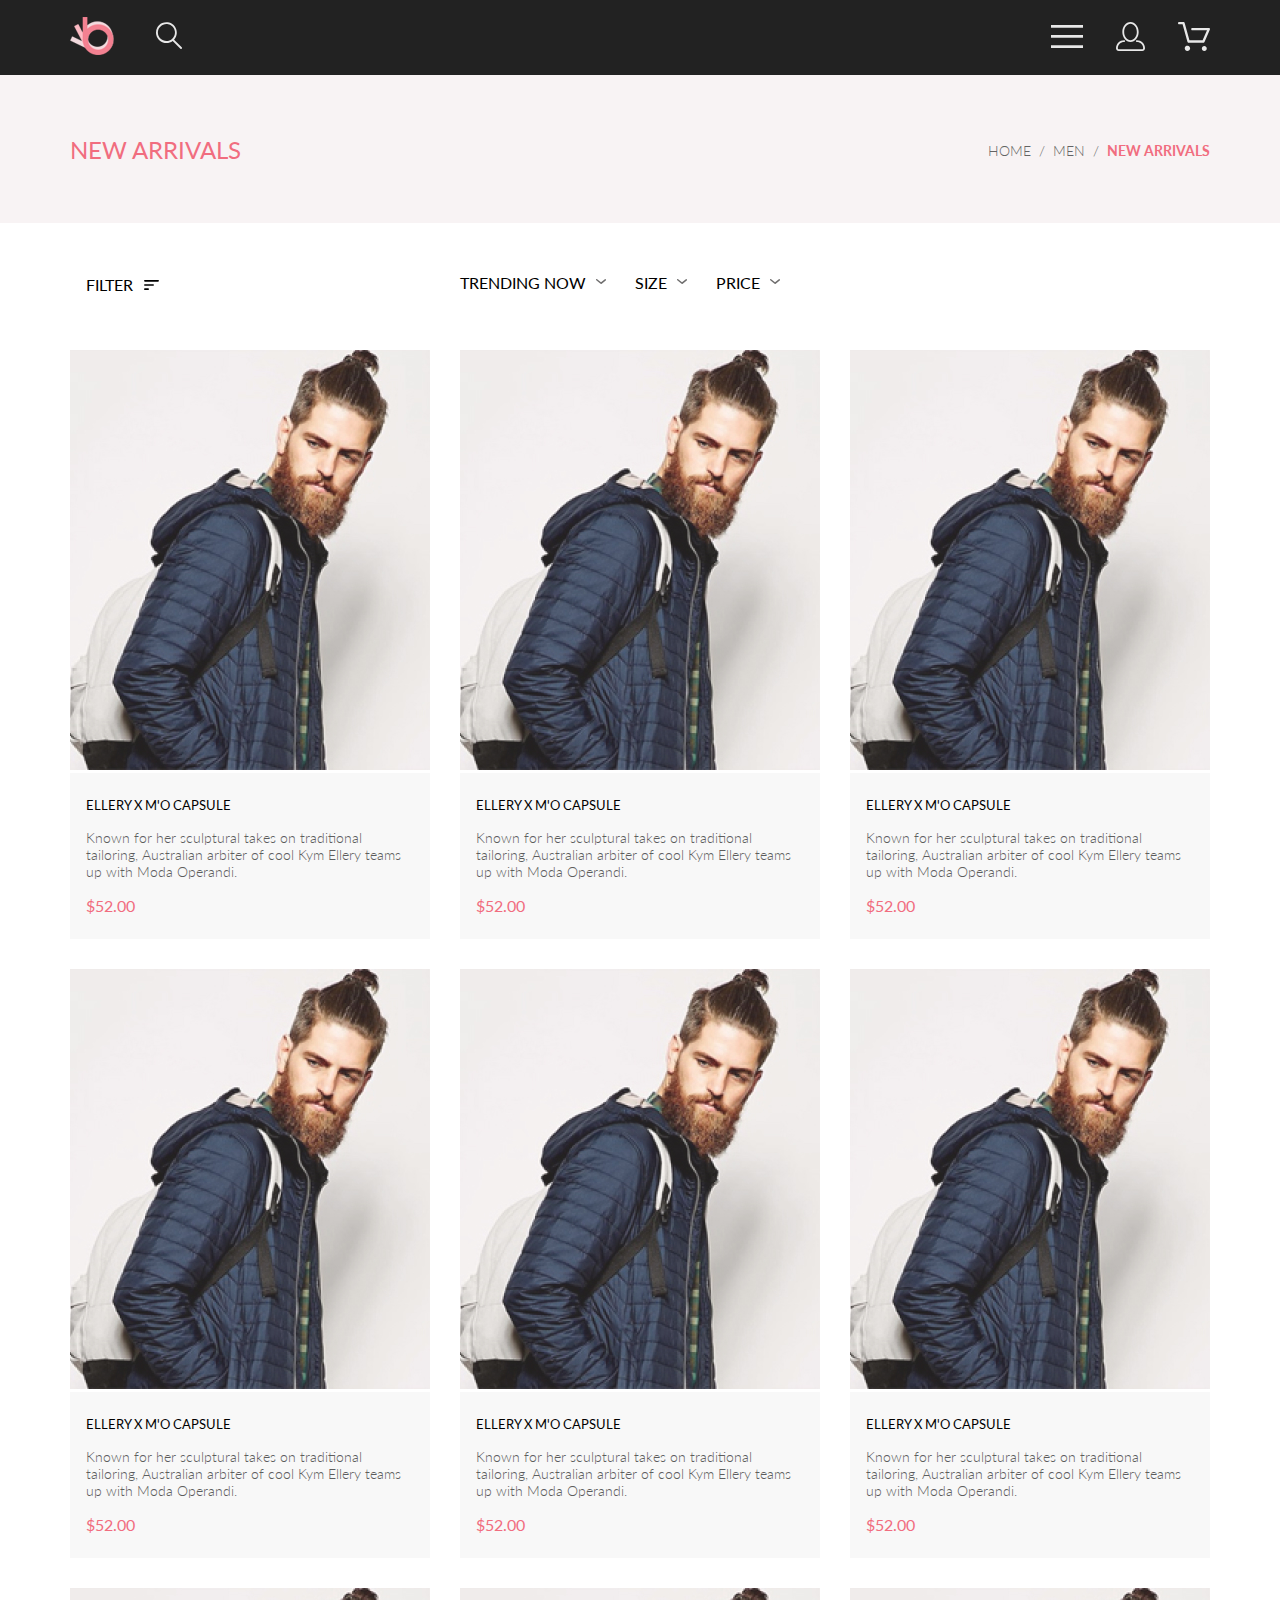
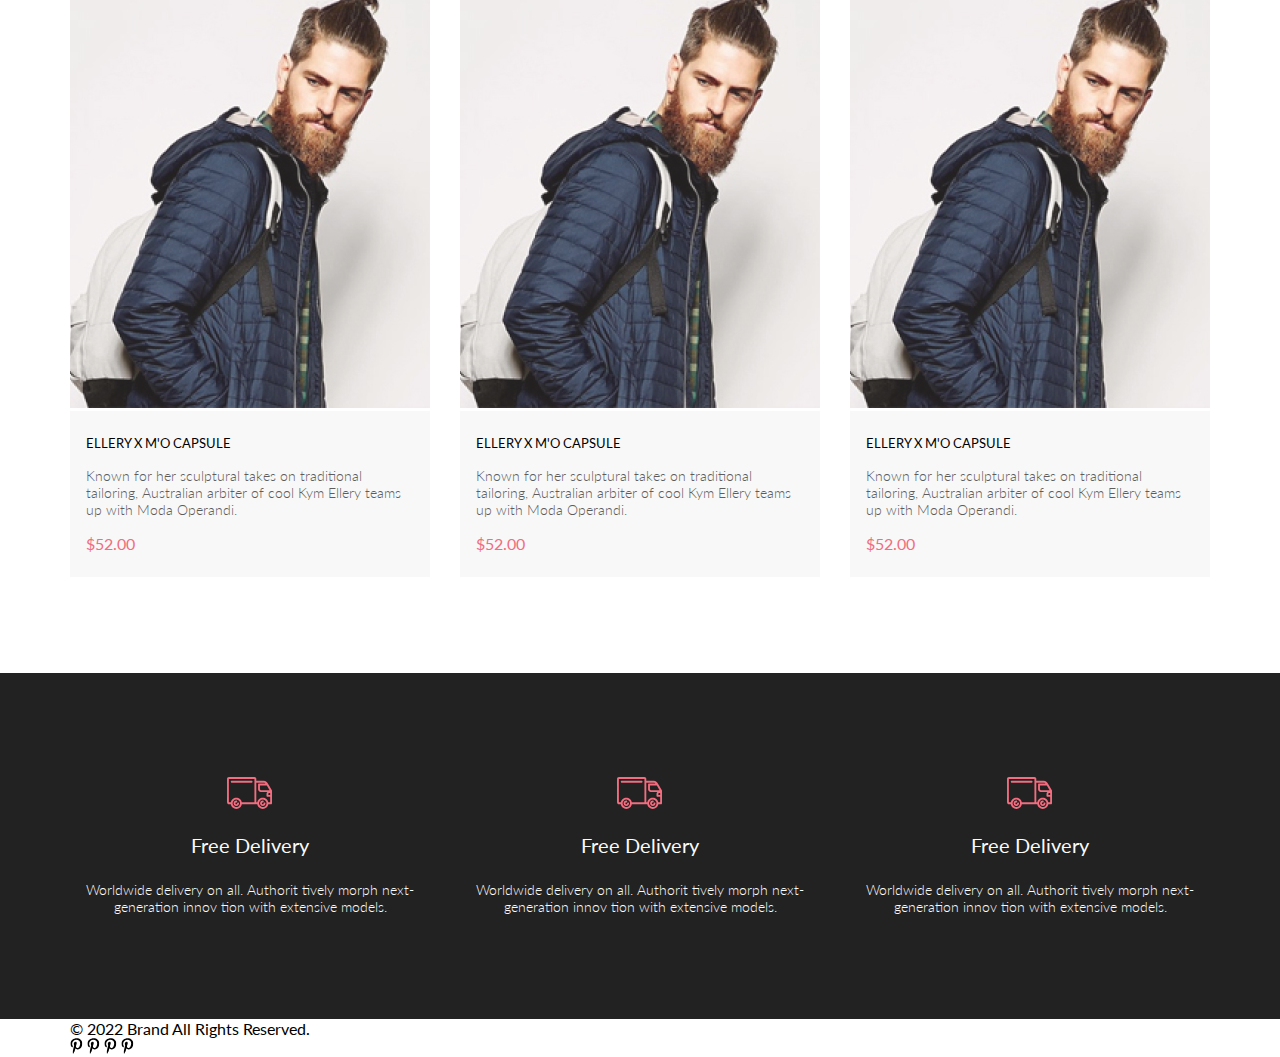
<file: homeWork5/catalog.html>
<!DOCTYPE html>
<html lang="en">

<head>
    <link rel="preconnect" href="https://fonts.googleapis.com">
    <link rel="preconnect" href="https://fonts.gstatic.com" crossorigin>
    <link href="https://fonts.googleapis.com/css2?family=Lato:wght@300;400;700;900&display=swap" rel="stylesheet">
    <meta charset="UTF-8">
    <meta http-equiv="X-UA-Compatible" content="IE=edge">
    <meta name="viewport" content="width=device-width, initial-scale=1.0">
    <title>Document</title>
    <link rel="stylesheet" href="style.css">
</head>

<body>
    <header class="header center">
        <div class="header__left">
            <a href="index.html"><img src="img/logo.png" alt="logo"></a>
            <a href="#"><img src="img/search.svg" alt="search"></a>
        </div>
        <nav class="header__right">
            <a href="catalog.html"><img src="img/menu.svg" alt="menu"></a>
            <a href="registration.html"><img src="img/reg.svg" alt="reg"></a>
            <a href="cart.html"><img src="img/cart.svg" alt="cart"></a>
        </nav>
    </header>
    <section class="head center">
        <h2 class="head__heading">NEW ARRIVALS </h2>
        <div class="breadcrumb">
            <div class="breadcrumb__box-link"><a class="breadcrumb__link" href="index.html">HOME</a></div>
            <div class="breadcrumb__box-link"><a class="breadcrumb__link" href="#">MEN</a></div>
            <div class="breadcrumb__box-link"><a class="breadcrumb__link" href="#">NEW ARRIVALS</a></div>
        </div>
    </section>
    <div class="filter-sort center">
        <div class="filter-box">
            <details class="filter">
                <summary class="filter__summary">FILTER <svg class="filter__img" width="15" height="10" viewBox="0 0 15 10" fill="none" xmlns="http://www.w3.org/2000/svg">
                    <path d="M0.833333 10H4.16667C4.625 10 5 9.625 5 9.16667C5 8.70833 4.625 8.33333 4.16667 8.33333H0.833333C0.375 8.33333 0 8.70833 0 9.16667C0 9.625 0.375 10 0.833333 10ZM0 0.833333C0 1.29167 0.375 1.66667 0.833333 1.66667H14.1667C14.625 1.66667 15 1.29167 15 0.833333C15 0.375 14.625 0 14.1667 0H0.833333C0.375 0 0 0.375 0 0.833333ZM0.833333 5.83333H9.16667C9.625 5.83333 10 5.45833 10 5C10 4.54167 9.625 4.16667 9.16667 4.16667H0.833333C0.375 4.16667 0 4.54167 0 5C0 5.45833 0.375 5.83333 0.833333 5.83333Z" fill="black"/>
                    </svg>
                </summary>
                <div class="filter__content">
                    <details class="filter__category" open>
                        <summary class="filter__category-summary">CATEGORY</summary>
                        <div class="filter__box">
                            <a class="filter__link">Accessories</a>
                            <a class="filter__link">Bags</a>
                            <a class="filter__link">Denim</a>
                            <a class="filter__link">Hoodies & Sweatshirts</a>
                            <a class="filter__link">Jackets & Coats</a>
                            <a class="filter__link">Polos</a>
                            <a class="filter__link">Shirts</a>
                            <a class="filter__link">Shoes</a>
                            <a class="filter__link">Sweaters & Knits</a>
                            <a class="filter__link">T-Shirts</a>
                            <a class="filter__link">Tanks</a>
                        </div>
                    </details>
                    <details class="filter__category">
                        <summary class="filter__category-summary">BRAND</summary>
                        <div class="filter__box">
                            <a class="filter__link">Accessories</a>
                            <a class="filter__link">Bags</a>
                            <a class="filter__link">Denim</a>
                            <a class="filter__link">Hoodies & Sweatshirts</a>
                            <a class="filter__link">Jackets & Coats</a>
                            <a class="filter__link">Polos</a>
                            <a class="filter__link">Shirts</a>
                            <a class="filter__link">Shoes</a>
                            <a class="filter__link">Sweaters & Knits</a>
                            <a class="filter__link">T-Shirts</a>
                            <a class="filter__link">Tanks</a>
                        </div>
                    </details>
                    <details class="filter__category">
                        <summary class="filter__category-summary">DESIGN</summary>
                        <div class="filter__box">
                            <a class="filter__link">Accessories</a>
                            <a class="filter__link">Bags</a>
                            <a class="filter__link">Denim</a>
                            <a class="filter__link">Hoodies & Sweatshirts</a>
                            <a class="filter__link">Jackets & Coats</a>
                            <a class="filter__link">Polos</a>
                            <a class="filter__link">Shirts</a>
                            <a class="filter__link">Shoes</a>
                            <a class="filter__link">Sweaters & Knits</a>
                            <a class="filter__link">T-Shirts</a>
                            <a class="filter__link">Tanks</a>
                        </div>
                    </details>
                </div>
            </details>
        </div>
        <div class="sort">
            <details class="sort__details">
                <summary class="sort__summary">TRENDING NOW <svg width="11" height="6" viewBox="0 0 11 6" fill="none" xmlns="http://www.w3.org/2000/svg">
                    <path d="M5.00214 5.00214C4.83521 5.00247 4.67343 4.94433 4.54488 4.83782L0.258102 1.2655C0.112196 1.14422 0.0204417 0.969958 0.00302325 0.781035C-0.0143952 0.592112 0.0439493 0.404007 0.165221 0.258101C0.286493 0.112196 0.460759 0.0204417 0.649682 0.00302327C0.838605 -0.0143952 1.02671 0.043949 1.17262 0.165221L5.00214 3.36602L8.83167 0.279536C8.90475 0.220188 8.98884 0.175869 9.0791 0.149125C9.16937 0.122382 9.26403 0.113741 9.35764 0.1237C9.45126 0.133659 9.54198 0.162021 9.6246 0.207156C9.70722 0.252292 9.7801 0.313311 9.83906 0.386705C9.90449 0.460167 9.95405 0.546351 9.98462 0.639855C10.0152 0.733359 10.0261 0.83217 10.0167 0.930097C10.0073 1.02802 9.97784 1.12296 9.93005 1.20895C9.88227 1.29494 9.81723 1.37013 9.73904 1.42982L5.45225 4.88068C5.32002 4.97036 5.16154 5.01312 5.00214 5.00214Z" fill="#6F6E6E"/>
                    </svg>
                </summary>
                <div class="sort__content">

                </div>
            </details>
            <details class="sort__details">
                <summary class="sort__summary">SIZE <svg width="11" height="6" viewBox="0 0 11 6" fill="none" xmlns="http://www.w3.org/2000/svg">
                    <path d="M5.00214 5.00214C4.83521 5.00247 4.67343 4.94433 4.54488 4.83782L0.258102 1.2655C0.112196 1.14422 0.0204417 0.969958 0.00302325 0.781035C-0.0143952 0.592112 0.0439493 0.404007 0.165221 0.258101C0.286493 0.112196 0.460759 0.0204417 0.649682 0.00302327C0.838605 -0.0143952 1.02671 0.043949 1.17262 0.165221L5.00214 3.36602L8.83167 0.279536C8.90475 0.220188 8.98884 0.175869 9.0791 0.149125C9.16937 0.122382 9.26403 0.113741 9.35764 0.1237C9.45126 0.133659 9.54198 0.162021 9.6246 0.207156C9.70722 0.252292 9.7801 0.313311 9.83906 0.386705C9.90449 0.460167 9.95405 0.546351 9.98462 0.639855C10.0152 0.733359 10.0261 0.83217 10.0167 0.930097C10.0073 1.02802 9.97784 1.12296 9.93005 1.20895C9.88227 1.29494 9.81723 1.37013 9.73904 1.42982L5.45225 4.88068C5.32002 4.97036 5.16154 5.01312 5.00214 5.00214Z" fill="#6F6E6E"/>
                    </svg></summary>
                <div class="sort__content">
                    <label class="sort__label">
                        <input type="checkbox" name="" id=""> <span>XS</span>
                    </label>
                    <label class="sort__label">
                        <input type="checkbox" name="" id=""> <span>S</span>
                    </label>
                    <label class="sort__label">
                        <input type="checkbox" name="" id=""> <span>M</span>
                    </label>
                    <label class="sort__label">
                        <input type="checkbox" name="" id=""> <span>L</span>
                    </label>
                </div>
            </details>
            <details class="sort__details">
                <summary class="sort__summary">PRICE <svg width="11" height="6" viewBox="0 0 11 6" fill="none" xmlns="http://www.w3.org/2000/svg">
                    <path d="M5.00214 5.00214C4.83521 5.00247 4.67343 4.94433 4.54488 4.83782L0.258102 1.2655C0.112196 1.14422 0.0204417 0.969958 0.00302325 0.781035C-0.0143952 0.592112 0.0439493 0.404007 0.165221 0.258101C0.286493 0.112196 0.460759 0.0204417 0.649682 0.00302327C0.838605 -0.0143952 1.02671 0.043949 1.17262 0.165221L5.00214 3.36602L8.83167 0.279536C8.90475 0.220188 8.98884 0.175869 9.0791 0.149125C9.16937 0.122382 9.26403 0.113741 9.35764 0.1237C9.45126 0.133659 9.54198 0.162021 9.6246 0.207156C9.70722 0.252292 9.7801 0.313311 9.83906 0.386705C9.90449 0.460167 9.95405 0.546351 9.98462 0.639855C10.0152 0.733359 10.0261 0.83217 10.0167 0.930097C10.0073 1.02802 9.97784 1.12296 9.93005 1.20895C9.88227 1.29494 9.81723 1.37013 9.73904 1.42982L5.45225 4.88068C5.32002 4.97036 5.16154 5.01312 5.00214 5.00214Z" fill="#6F6E6E"/>
                    </svg></summary>
                <div class="sort__content">
                    <label class="sort__label">
                        <input type="checkbox" name="" id=""> <span>XS</span>
                    </label>
                    <label class="sort__label">
                        <input type="checkbox" name="" id=""> <span>S</span>
                    </label>
                    <label class="sort__label">
                        <input type="checkbox" name="" id=""> <span>M</span>
                    </label>
                    <label class="sort__label">
                        <input type="checkbox" name="" id=""> <span>L</span>
                    </label>
                </div>
            </details>
        </div>
    </div>
    <section class="product-box center">
        <div class="product-box__content">
            <div class="product">
                <img class="product__img" src="img/product1.jpg" alt="">
                <div class="product__content">
                    <a href="product.html" class="product__heading">ELLERY X M'O CAPSULE</a>
                    <p class="product__text">Known for her sculptural takes on traditional tailoring, Australian arbiter of cool Kym Ellery teams up with Moda Operandi.</p>
                    <p class="product__price">$52.00</p>
                </div>
                <a href="#" class="product__add"><svg width="27" height="25" viewBox="0 0 27 25" fill="none" xmlns="http://www.w3.org/2000/svg">
                    <path d="M21.9509 23.2667H21.8386C21.2294 23.2667 20.7177 22.7671 20.6735 22.1294C20.629 21.4607 21.1175 20.8785 21.7626 20.8346C21.788 20.8329 21.8145 20.832 21.8405 20.832C22.4575 20.832 22.9743 21.3219 23.0201 21.9487C23.0319 22.1971 22.9914 22.5514 22.736 22.8439L22.73 22.8507L22.7242 22.8575C22.5275 23.0912 22.2607 23.2321 21.9509 23.2667ZM8.21887 23.2604C7.5683 23.2604 7.03906 22.7174 7.03906 22.05C7.03906 21.3832 7.5683 20.8406 8.21887 20.8406C8.86945 20.8406 9.39868 21.3832 9.39868 22.05C9.39868 22.7174 8.86945 23.2604 8.21887 23.2604Z" fill="white"/>
                    <path d="M21.876 22.2662C21.921 22.2549 21.9423 22.2339 21.96 22.2129C21.9678 22.2037 21.9756 22.1946 21.9835 22.1855C22.02 22.1438 22.0233 22.0553 22.0224 22.0105C22.0092 21.9044 21.9185 21.8315 21.8412 21.8315C21.8375 21.8315 21.8336 21.8317 21.8312 21.8318C21.7531 21.8372 21.6653 21.9409 21.6719 22.0625C21.6813 22.1793 21.7675 22.2662 21.8392 22.2662H21.876ZM8.21954 22.2599C8.31873 22.2599 8.39935 22.1655 8.39935 22.0496C8.39935 21.9341 8.31873 21.8401 8.21954 21.8401C8.12042 21.8401 8.03973 21.9341 8.03973 22.0496C8.03973 22.1655 8.12042 22.2599 8.21954 22.2599ZM21.9995 24.2662C21.9517 24.2662 21.8878 24.2662 21.8392 24.2662C20.7017 24.2662 19.7567 23.3545 19.6765 22.198C19.5964 20.9929 20.4937 19.9183 21.6953 19.8364C21.7441 19.8331 21.7928 19.8315 21.8412 19.8315C22.9799 19.8315 23.9413 20.7324 24.019 21.8884C24.0505 22.4915 23.8741 23.0612 23.4898 23.5012C23.1055 23.9575 22.5764 24.2177 21.9995 24.2662ZM8.21954 24.2599C7.01532 24.2599 6.03973 23.2709 6.03973 22.0496C6.03973 20.8291 7.01532 19.8401 8.21954 19.8401C9.42371 19.8401 10.3994 20.8291 10.3994 22.0496C10.3994 23.2709 9.42371 24.2599 8.21954 24.2599ZM21.1984 17.3938H9.13306C8.70013 17.3938 8.31586 17.1005 8.20331 16.6775L4.27753 2.24768H1.52173C0.993408 2.24768 0.560547 1.80859 0.560547 1.27039C0.560547 0.733032 0.993408 0.292969 1.52173 0.292969H4.99933C5.43134 0.292969 5.81561 0.586304 5.9281 1.01025L9.85394 15.4391H20.5576L24.1144 7.13379H12.2578C11.7286 7.13379 11.2957 6.69373 11.2957 6.15649C11.2957 5.61914 11.7286 5.17908 12.2578 5.17908H25.5886C25.9091 5.17908 26.2141 5.34192 26.3896 5.61914C26.566 5.89539 26.5984 6.23743 26.4697 6.547L22.0795 16.807C21.9193 17.1653 21.5827 17.3938 21.1984 17.3938Z" fill="white"/>
                    <path d="M21.876 22.2662C21.921 22.2549 21.9423 22.2339 21.96 22.2129C21.9678 22.2037 21.9756 22.1946 21.9835 22.1855C22.02 22.1438 22.0233 22.0553 22.0224 22.0105C22.0092 21.9044 21.9185 21.8315 21.8412 21.8315C21.8375 21.8315 21.8336 21.8317 21.8312 21.8318C21.7531 21.8372 21.6653 21.9409 21.6719 22.0625C21.6813 22.1793 21.7675 22.2662 21.8392 22.2662H21.876ZM8.21954 22.2599C8.31873 22.2599 8.39935 22.1655 8.39935 22.0496C8.39935 21.9341 8.31873 21.8401 8.21954 21.8401C8.12042 21.8401 8.03973 21.9341 8.03973 22.0496C8.03973 22.1655 8.12042 22.2599 8.21954 22.2599ZM21.9995 24.2662C21.9517 24.2662 21.8878 24.2662 21.8392 24.2662C20.7017 24.2662 19.7567 23.3545 19.6765 22.198C19.5964 20.9929 20.4937 19.9183 21.6953 19.8364C21.7441 19.8331 21.7928 19.8315 21.8412 19.8315C22.9799 19.8315 23.9413 20.7324 24.019 21.8884C24.0505 22.4915 23.8741 23.0612 23.4898 23.5012C23.1055 23.9575 22.5764 24.2177 21.9995 24.2662ZM8.21954 24.2599C7.01532 24.2599 6.03973 23.2709 6.03973 22.0496C6.03973 20.8291 7.01532 19.8401 8.21954 19.8401C9.42371 19.8401 10.3994 20.8291 10.3994 22.0496C10.3994 23.2709 9.42371 24.2599 8.21954 24.2599ZM21.1984 17.3938H9.13306C8.70013 17.3938 8.31586 17.1005 8.20331 16.6775L4.27753 2.24768H1.52173C0.993408 2.24768 0.560547 1.80859 0.560547 1.27039C0.560547 0.733032 0.993408 0.292969 1.52173 0.292969H4.99933C5.43134 0.292969 5.81561 0.586304 5.9281 1.01025L9.85394 15.4391H20.5576L24.1144 7.13379H12.2578C11.7286 7.13379 11.2957 6.69373 11.2957 6.15649C11.2957 5.61914 11.7286 5.17908 12.2578 5.17908H25.5886C25.9091 5.17908 26.2141 5.34192 26.3896 5.61914C26.566 5.89539 26.5984 6.23743 26.4697 6.547L22.0795 16.807C21.9193 17.1653 21.5827 17.3938 21.1984 17.3938Z" fill="white"/>
                    </svg>
                    Add to Cart</a>
            </div>
            <div class="product">
                <img class="product__img" src="img/product1.jpg" alt="">
                <div class="product__content">
                    <a href="product.html" class="product__heading">ELLERY X M'O CAPSULE</a>
                    <p class="product__text">Known for her sculptural takes on traditional tailoring, Australian arbiter of cool Kym Ellery teams up with Moda Operandi.</p>
                    <p class="product__price">$52.00</p>
                </div>
                <a href="#" class="product__add"><svg width="27" height="25" viewBox="0 0 27 25" fill="none" xmlns="http://www.w3.org/2000/svg">
                    <path d="M21.9509 23.2667H21.8386C21.2294 23.2667 20.7177 22.7671 20.6735 22.1294C20.629 21.4607 21.1175 20.8785 21.7626 20.8346C21.788 20.8329 21.8145 20.832 21.8405 20.832C22.4575 20.832 22.9743 21.3219 23.0201 21.9487C23.0319 22.1971 22.9914 22.5514 22.736 22.8439L22.73 22.8507L22.7242 22.8575C22.5275 23.0912 22.2607 23.2321 21.9509 23.2667ZM8.21887 23.2604C7.5683 23.2604 7.03906 22.7174 7.03906 22.05C7.03906 21.3832 7.5683 20.8406 8.21887 20.8406C8.86945 20.8406 9.39868 21.3832 9.39868 22.05C9.39868 22.7174 8.86945 23.2604 8.21887 23.2604Z" fill="white"/>
                    <path d="M21.876 22.2662C21.921 22.2549 21.9423 22.2339 21.96 22.2129C21.9678 22.2037 21.9756 22.1946 21.9835 22.1855C22.02 22.1438 22.0233 22.0553 22.0224 22.0105C22.0092 21.9044 21.9185 21.8315 21.8412 21.8315C21.8375 21.8315 21.8336 21.8317 21.8312 21.8318C21.7531 21.8372 21.6653 21.9409 21.6719 22.0625C21.6813 22.1793 21.7675 22.2662 21.8392 22.2662H21.876ZM8.21954 22.2599C8.31873 22.2599 8.39935 22.1655 8.39935 22.0496C8.39935 21.9341 8.31873 21.8401 8.21954 21.8401C8.12042 21.8401 8.03973 21.9341 8.03973 22.0496C8.03973 22.1655 8.12042 22.2599 8.21954 22.2599ZM21.9995 24.2662C21.9517 24.2662 21.8878 24.2662 21.8392 24.2662C20.7017 24.2662 19.7567 23.3545 19.6765 22.198C19.5964 20.9929 20.4937 19.9183 21.6953 19.8364C21.7441 19.8331 21.7928 19.8315 21.8412 19.8315C22.9799 19.8315 23.9413 20.7324 24.019 21.8884C24.0505 22.4915 23.8741 23.0612 23.4898 23.5012C23.1055 23.9575 22.5764 24.2177 21.9995 24.2662ZM8.21954 24.2599C7.01532 24.2599 6.03973 23.2709 6.03973 22.0496C6.03973 20.8291 7.01532 19.8401 8.21954 19.8401C9.42371 19.8401 10.3994 20.8291 10.3994 22.0496C10.3994 23.2709 9.42371 24.2599 8.21954 24.2599ZM21.1984 17.3938H9.13306C8.70013 17.3938 8.31586 17.1005 8.20331 16.6775L4.27753 2.24768H1.52173C0.993408 2.24768 0.560547 1.80859 0.560547 1.27039C0.560547 0.733032 0.993408 0.292969 1.52173 0.292969H4.99933C5.43134 0.292969 5.81561 0.586304 5.9281 1.01025L9.85394 15.4391H20.5576L24.1144 7.13379H12.2578C11.7286 7.13379 11.2957 6.69373 11.2957 6.15649C11.2957 5.61914 11.7286 5.17908 12.2578 5.17908H25.5886C25.9091 5.17908 26.2141 5.34192 26.3896 5.61914C26.566 5.89539 26.5984 6.23743 26.4697 6.547L22.0795 16.807C21.9193 17.1653 21.5827 17.3938 21.1984 17.3938Z" fill="white"/>
                    <path d="M21.876 22.2662C21.921 22.2549 21.9423 22.2339 21.96 22.2129C21.9678 22.2037 21.9756 22.1946 21.9835 22.1855C22.02 22.1438 22.0233 22.0553 22.0224 22.0105C22.0092 21.9044 21.9185 21.8315 21.8412 21.8315C21.8375 21.8315 21.8336 21.8317 21.8312 21.8318C21.7531 21.8372 21.6653 21.9409 21.6719 22.0625C21.6813 22.1793 21.7675 22.2662 21.8392 22.2662H21.876ZM8.21954 22.2599C8.31873 22.2599 8.39935 22.1655 8.39935 22.0496C8.39935 21.9341 8.31873 21.8401 8.21954 21.8401C8.12042 21.8401 8.03973 21.9341 8.03973 22.0496C8.03973 22.1655 8.12042 22.2599 8.21954 22.2599ZM21.9995 24.2662C21.9517 24.2662 21.8878 24.2662 21.8392 24.2662C20.7017 24.2662 19.7567 23.3545 19.6765 22.198C19.5964 20.9929 20.4937 19.9183 21.6953 19.8364C21.7441 19.8331 21.7928 19.8315 21.8412 19.8315C22.9799 19.8315 23.9413 20.7324 24.019 21.8884C24.0505 22.4915 23.8741 23.0612 23.4898 23.5012C23.1055 23.9575 22.5764 24.2177 21.9995 24.2662ZM8.21954 24.2599C7.01532 24.2599 6.03973 23.2709 6.03973 22.0496C6.03973 20.8291 7.01532 19.8401 8.21954 19.8401C9.42371 19.8401 10.3994 20.8291 10.3994 22.0496C10.3994 23.2709 9.42371 24.2599 8.21954 24.2599ZM21.1984 17.3938H9.13306C8.70013 17.3938 8.31586 17.1005 8.20331 16.6775L4.27753 2.24768H1.52173C0.993408 2.24768 0.560547 1.80859 0.560547 1.27039C0.560547 0.733032 0.993408 0.292969 1.52173 0.292969H4.99933C5.43134 0.292969 5.81561 0.586304 5.9281 1.01025L9.85394 15.4391H20.5576L24.1144 7.13379H12.2578C11.7286 7.13379 11.2957 6.69373 11.2957 6.15649C11.2957 5.61914 11.7286 5.17908 12.2578 5.17908H25.5886C25.9091 5.17908 26.2141 5.34192 26.3896 5.61914C26.566 5.89539 26.5984 6.23743 26.4697 6.547L22.0795 16.807C21.9193 17.1653 21.5827 17.3938 21.1984 17.3938Z" fill="white"/>
                    </svg>
                    Add to Cart</a>
            </div>
            <div class="product">
                <img class="product__img" src="img/product1.jpg" alt="">
                <div class="product__content">
                    <a href="product.html" class="product__heading">ELLERY X M'O CAPSULE</a>
                    <p class="product__text">Known for her sculptural takes on traditional tailoring, Australian arbiter of cool Kym Ellery teams up with Moda Operandi.</p>
                    <p class="product__price">$52.00</p>
                </div>
                <a href="#" class="product__add"><svg width="27" height="25" viewBox="0 0 27 25" fill="none" xmlns="http://www.w3.org/2000/svg">
                    <path d="M21.9509 23.2667H21.8386C21.2294 23.2667 20.7177 22.7671 20.6735 22.1294C20.629 21.4607 21.1175 20.8785 21.7626 20.8346C21.788 20.8329 21.8145 20.832 21.8405 20.832C22.4575 20.832 22.9743 21.3219 23.0201 21.9487C23.0319 22.1971 22.9914 22.5514 22.736 22.8439L22.73 22.8507L22.7242 22.8575C22.5275 23.0912 22.2607 23.2321 21.9509 23.2667ZM8.21887 23.2604C7.5683 23.2604 7.03906 22.7174 7.03906 22.05C7.03906 21.3832 7.5683 20.8406 8.21887 20.8406C8.86945 20.8406 9.39868 21.3832 9.39868 22.05C9.39868 22.7174 8.86945 23.2604 8.21887 23.2604Z" fill="white"/>
                    <path d="M21.876 22.2662C21.921 22.2549 21.9423 22.2339 21.96 22.2129C21.9678 22.2037 21.9756 22.1946 21.9835 22.1855C22.02 22.1438 22.0233 22.0553 22.0224 22.0105C22.0092 21.9044 21.9185 21.8315 21.8412 21.8315C21.8375 21.8315 21.8336 21.8317 21.8312 21.8318C21.7531 21.8372 21.6653 21.9409 21.6719 22.0625C21.6813 22.1793 21.7675 22.2662 21.8392 22.2662H21.876ZM8.21954 22.2599C8.31873 22.2599 8.39935 22.1655 8.39935 22.0496C8.39935 21.9341 8.31873 21.8401 8.21954 21.8401C8.12042 21.8401 8.03973 21.9341 8.03973 22.0496C8.03973 22.1655 8.12042 22.2599 8.21954 22.2599ZM21.9995 24.2662C21.9517 24.2662 21.8878 24.2662 21.8392 24.2662C20.7017 24.2662 19.7567 23.3545 19.6765 22.198C19.5964 20.9929 20.4937 19.9183 21.6953 19.8364C21.7441 19.8331 21.7928 19.8315 21.8412 19.8315C22.9799 19.8315 23.9413 20.7324 24.019 21.8884C24.0505 22.4915 23.8741 23.0612 23.4898 23.5012C23.1055 23.9575 22.5764 24.2177 21.9995 24.2662ZM8.21954 24.2599C7.01532 24.2599 6.03973 23.2709 6.03973 22.0496C6.03973 20.8291 7.01532 19.8401 8.21954 19.8401C9.42371 19.8401 10.3994 20.8291 10.3994 22.0496C10.3994 23.2709 9.42371 24.2599 8.21954 24.2599ZM21.1984 17.3938H9.13306C8.70013 17.3938 8.31586 17.1005 8.20331 16.6775L4.27753 2.24768H1.52173C0.993408 2.24768 0.560547 1.80859 0.560547 1.27039C0.560547 0.733032 0.993408 0.292969 1.52173 0.292969H4.99933C5.43134 0.292969 5.81561 0.586304 5.9281 1.01025L9.85394 15.4391H20.5576L24.1144 7.13379H12.2578C11.7286 7.13379 11.2957 6.69373 11.2957 6.15649C11.2957 5.61914 11.7286 5.17908 12.2578 5.17908H25.5886C25.9091 5.17908 26.2141 5.34192 26.3896 5.61914C26.566 5.89539 26.5984 6.23743 26.4697 6.547L22.0795 16.807C21.9193 17.1653 21.5827 17.3938 21.1984 17.3938Z" fill="white"/>
                    <path d="M21.876 22.2662C21.921 22.2549 21.9423 22.2339 21.96 22.2129C21.9678 22.2037 21.9756 22.1946 21.9835 22.1855C22.02 22.1438 22.0233 22.0553 22.0224 22.0105C22.0092 21.9044 21.9185 21.8315 21.8412 21.8315C21.8375 21.8315 21.8336 21.8317 21.8312 21.8318C21.7531 21.8372 21.6653 21.9409 21.6719 22.0625C21.6813 22.1793 21.7675 22.2662 21.8392 22.2662H21.876ZM8.21954 22.2599C8.31873 22.2599 8.39935 22.1655 8.39935 22.0496C8.39935 21.9341 8.31873 21.8401 8.21954 21.8401C8.12042 21.8401 8.03973 21.9341 8.03973 22.0496C8.03973 22.1655 8.12042 22.2599 8.21954 22.2599ZM21.9995 24.2662C21.9517 24.2662 21.8878 24.2662 21.8392 24.2662C20.7017 24.2662 19.7567 23.3545 19.6765 22.198C19.5964 20.9929 20.4937 19.9183 21.6953 19.8364C21.7441 19.8331 21.7928 19.8315 21.8412 19.8315C22.9799 19.8315 23.9413 20.7324 24.019 21.8884C24.0505 22.4915 23.8741 23.0612 23.4898 23.5012C23.1055 23.9575 22.5764 24.2177 21.9995 24.2662ZM8.21954 24.2599C7.01532 24.2599 6.03973 23.2709 6.03973 22.0496C6.03973 20.8291 7.01532 19.8401 8.21954 19.8401C9.42371 19.8401 10.3994 20.8291 10.3994 22.0496C10.3994 23.2709 9.42371 24.2599 8.21954 24.2599ZM21.1984 17.3938H9.13306C8.70013 17.3938 8.31586 17.1005 8.20331 16.6775L4.27753 2.24768H1.52173C0.993408 2.24768 0.560547 1.80859 0.560547 1.27039C0.560547 0.733032 0.993408 0.292969 1.52173 0.292969H4.99933C5.43134 0.292969 5.81561 0.586304 5.9281 1.01025L9.85394 15.4391H20.5576L24.1144 7.13379H12.2578C11.7286 7.13379 11.2957 6.69373 11.2957 6.15649C11.2957 5.61914 11.7286 5.17908 12.2578 5.17908H25.5886C25.9091 5.17908 26.2141 5.34192 26.3896 5.61914C26.566 5.89539 26.5984 6.23743 26.4697 6.547L22.0795 16.807C21.9193 17.1653 21.5827 17.3938 21.1984 17.3938Z" fill="white"/>
                    </svg>
                    Add to Cart</a>
            </div>
            <div class="product">
                <img class="product__img" src="img/product1.jpg" alt="">
                <div class="product__content">
                    <a href="product.html" class="product__heading">ELLERY X M'O CAPSULE</a>
                    <p class="product__text">Known for her sculptural takes on traditional tailoring, Australian arbiter of cool Kym Ellery teams up with Moda Operandi.</p>
                    <p class="product__price">$52.00</p>
                </div>
                <a href="#" class="product__add"><svg width="27" height="25" viewBox="0 0 27 25" fill="none" xmlns="http://www.w3.org/2000/svg">
                    <path d="M21.9509 23.2667H21.8386C21.2294 23.2667 20.7177 22.7671 20.6735 22.1294C20.629 21.4607 21.1175 20.8785 21.7626 20.8346C21.788 20.8329 21.8145 20.832 21.8405 20.832C22.4575 20.832 22.9743 21.3219 23.0201 21.9487C23.0319 22.1971 22.9914 22.5514 22.736 22.8439L22.73 22.8507L22.7242 22.8575C22.5275 23.0912 22.2607 23.2321 21.9509 23.2667ZM8.21887 23.2604C7.5683 23.2604 7.03906 22.7174 7.03906 22.05C7.03906 21.3832 7.5683 20.8406 8.21887 20.8406C8.86945 20.8406 9.39868 21.3832 9.39868 22.05C9.39868 22.7174 8.86945 23.2604 8.21887 23.2604Z" fill="white"/>
                    <path d="M21.876 22.2662C21.921 22.2549 21.9423 22.2339 21.96 22.2129C21.9678 22.2037 21.9756 22.1946 21.9835 22.1855C22.02 22.1438 22.0233 22.0553 22.0224 22.0105C22.0092 21.9044 21.9185 21.8315 21.8412 21.8315C21.8375 21.8315 21.8336 21.8317 21.8312 21.8318C21.7531 21.8372 21.6653 21.9409 21.6719 22.0625C21.6813 22.1793 21.7675 22.2662 21.8392 22.2662H21.876ZM8.21954 22.2599C8.31873 22.2599 8.39935 22.1655 8.39935 22.0496C8.39935 21.9341 8.31873 21.8401 8.21954 21.8401C8.12042 21.8401 8.03973 21.9341 8.03973 22.0496C8.03973 22.1655 8.12042 22.2599 8.21954 22.2599ZM21.9995 24.2662C21.9517 24.2662 21.8878 24.2662 21.8392 24.2662C20.7017 24.2662 19.7567 23.3545 19.6765 22.198C19.5964 20.9929 20.4937 19.9183 21.6953 19.8364C21.7441 19.8331 21.7928 19.8315 21.8412 19.8315C22.9799 19.8315 23.9413 20.7324 24.019 21.8884C24.0505 22.4915 23.8741 23.0612 23.4898 23.5012C23.1055 23.9575 22.5764 24.2177 21.9995 24.2662ZM8.21954 24.2599C7.01532 24.2599 6.03973 23.2709 6.03973 22.0496C6.03973 20.8291 7.01532 19.8401 8.21954 19.8401C9.42371 19.8401 10.3994 20.8291 10.3994 22.0496C10.3994 23.2709 9.42371 24.2599 8.21954 24.2599ZM21.1984 17.3938H9.13306C8.70013 17.3938 8.31586 17.1005 8.20331 16.6775L4.27753 2.24768H1.52173C0.993408 2.24768 0.560547 1.80859 0.560547 1.27039C0.560547 0.733032 0.993408 0.292969 1.52173 0.292969H4.99933C5.43134 0.292969 5.81561 0.586304 5.9281 1.01025L9.85394 15.4391H20.5576L24.1144 7.13379H12.2578C11.7286 7.13379 11.2957 6.69373 11.2957 6.15649C11.2957 5.61914 11.7286 5.17908 12.2578 5.17908H25.5886C25.9091 5.17908 26.2141 5.34192 26.3896 5.61914C26.566 5.89539 26.5984 6.23743 26.4697 6.547L22.0795 16.807C21.9193 17.1653 21.5827 17.3938 21.1984 17.3938Z" fill="white"/>
                    <path d="M21.876 22.2662C21.921 22.2549 21.9423 22.2339 21.96 22.2129C21.9678 22.2037 21.9756 22.1946 21.9835 22.1855C22.02 22.1438 22.0233 22.0553 22.0224 22.0105C22.0092 21.9044 21.9185 21.8315 21.8412 21.8315C21.8375 21.8315 21.8336 21.8317 21.8312 21.8318C21.7531 21.8372 21.6653 21.9409 21.6719 22.0625C21.6813 22.1793 21.7675 22.2662 21.8392 22.2662H21.876ZM8.21954 22.2599C8.31873 22.2599 8.39935 22.1655 8.39935 22.0496C8.39935 21.9341 8.31873 21.8401 8.21954 21.8401C8.12042 21.8401 8.03973 21.9341 8.03973 22.0496C8.03973 22.1655 8.12042 22.2599 8.21954 22.2599ZM21.9995 24.2662C21.9517 24.2662 21.8878 24.2662 21.8392 24.2662C20.7017 24.2662 19.7567 23.3545 19.6765 22.198C19.5964 20.9929 20.4937 19.9183 21.6953 19.8364C21.7441 19.8331 21.7928 19.8315 21.8412 19.8315C22.9799 19.8315 23.9413 20.7324 24.019 21.8884C24.0505 22.4915 23.8741 23.0612 23.4898 23.5012C23.1055 23.9575 22.5764 24.2177 21.9995 24.2662ZM8.21954 24.2599C7.01532 24.2599 6.03973 23.2709 6.03973 22.0496C6.03973 20.8291 7.01532 19.8401 8.21954 19.8401C9.42371 19.8401 10.3994 20.8291 10.3994 22.0496C10.3994 23.2709 9.42371 24.2599 8.21954 24.2599ZM21.1984 17.3938H9.13306C8.70013 17.3938 8.31586 17.1005 8.20331 16.6775L4.27753 2.24768H1.52173C0.993408 2.24768 0.560547 1.80859 0.560547 1.27039C0.560547 0.733032 0.993408 0.292969 1.52173 0.292969H4.99933C5.43134 0.292969 5.81561 0.586304 5.9281 1.01025L9.85394 15.4391H20.5576L24.1144 7.13379H12.2578C11.7286 7.13379 11.2957 6.69373 11.2957 6.15649C11.2957 5.61914 11.7286 5.17908 12.2578 5.17908H25.5886C25.9091 5.17908 26.2141 5.34192 26.3896 5.61914C26.566 5.89539 26.5984 6.23743 26.4697 6.547L22.0795 16.807C21.9193 17.1653 21.5827 17.3938 21.1984 17.3938Z" fill="white"/>
                    </svg>
                    Add to Cart</a>
            </div>
            <div class="product">
                <img class="product__img" src="img/product1.jpg" alt="">
                <div class="product__content">
                    <a href="product.html" class="product__heading">ELLERY X M'O CAPSULE</a>
                    <p class="product__text">Known for her sculptural takes on traditional tailoring, Australian arbiter of cool Kym Ellery teams up with Moda Operandi.</p>
                    <p class="product__price">$52.00</p>
                </div>
                <a href="#" class="product__add"><svg width="27" height="25" viewBox="0 0 27 25" fill="none" xmlns="http://www.w3.org/2000/svg">
                    <path d="M21.9509 23.2667H21.8386C21.2294 23.2667 20.7177 22.7671 20.6735 22.1294C20.629 21.4607 21.1175 20.8785 21.7626 20.8346C21.788 20.8329 21.8145 20.832 21.8405 20.832C22.4575 20.832 22.9743 21.3219 23.0201 21.9487C23.0319 22.1971 22.9914 22.5514 22.736 22.8439L22.73 22.8507L22.7242 22.8575C22.5275 23.0912 22.2607 23.2321 21.9509 23.2667ZM8.21887 23.2604C7.5683 23.2604 7.03906 22.7174 7.03906 22.05C7.03906 21.3832 7.5683 20.8406 8.21887 20.8406C8.86945 20.8406 9.39868 21.3832 9.39868 22.05C9.39868 22.7174 8.86945 23.2604 8.21887 23.2604Z" fill="white"/>
                    <path d="M21.876 22.2662C21.921 22.2549 21.9423 22.2339 21.96 22.2129C21.9678 22.2037 21.9756 22.1946 21.9835 22.1855C22.02 22.1438 22.0233 22.0553 22.0224 22.0105C22.0092 21.9044 21.9185 21.8315 21.8412 21.8315C21.8375 21.8315 21.8336 21.8317 21.8312 21.8318C21.7531 21.8372 21.6653 21.9409 21.6719 22.0625C21.6813 22.1793 21.7675 22.2662 21.8392 22.2662H21.876ZM8.21954 22.2599C8.31873 22.2599 8.39935 22.1655 8.39935 22.0496C8.39935 21.9341 8.31873 21.8401 8.21954 21.8401C8.12042 21.8401 8.03973 21.9341 8.03973 22.0496C8.03973 22.1655 8.12042 22.2599 8.21954 22.2599ZM21.9995 24.2662C21.9517 24.2662 21.8878 24.2662 21.8392 24.2662C20.7017 24.2662 19.7567 23.3545 19.6765 22.198C19.5964 20.9929 20.4937 19.9183 21.6953 19.8364C21.7441 19.8331 21.7928 19.8315 21.8412 19.8315C22.9799 19.8315 23.9413 20.7324 24.019 21.8884C24.0505 22.4915 23.8741 23.0612 23.4898 23.5012C23.1055 23.9575 22.5764 24.2177 21.9995 24.2662ZM8.21954 24.2599C7.01532 24.2599 6.03973 23.2709 6.03973 22.0496C6.03973 20.8291 7.01532 19.8401 8.21954 19.8401C9.42371 19.8401 10.3994 20.8291 10.3994 22.0496C10.3994 23.2709 9.42371 24.2599 8.21954 24.2599ZM21.1984 17.3938H9.13306C8.70013 17.3938 8.31586 17.1005 8.20331 16.6775L4.27753 2.24768H1.52173C0.993408 2.24768 0.560547 1.80859 0.560547 1.27039C0.560547 0.733032 0.993408 0.292969 1.52173 0.292969H4.99933C5.43134 0.292969 5.81561 0.586304 5.9281 1.01025L9.85394 15.4391H20.5576L24.1144 7.13379H12.2578C11.7286 7.13379 11.2957 6.69373 11.2957 6.15649C11.2957 5.61914 11.7286 5.17908 12.2578 5.17908H25.5886C25.9091 5.17908 26.2141 5.34192 26.3896 5.61914C26.566 5.89539 26.5984 6.23743 26.4697 6.547L22.0795 16.807C21.9193 17.1653 21.5827 17.3938 21.1984 17.3938Z" fill="white"/>
                    <path d="M21.876 22.2662C21.921 22.2549 21.9423 22.2339 21.96 22.2129C21.9678 22.2037 21.9756 22.1946 21.9835 22.1855C22.02 22.1438 22.0233 22.0553 22.0224 22.0105C22.0092 21.9044 21.9185 21.8315 21.8412 21.8315C21.8375 21.8315 21.8336 21.8317 21.8312 21.8318C21.7531 21.8372 21.6653 21.9409 21.6719 22.0625C21.6813 22.1793 21.7675 22.2662 21.8392 22.2662H21.876ZM8.21954 22.2599C8.31873 22.2599 8.39935 22.1655 8.39935 22.0496C8.39935 21.9341 8.31873 21.8401 8.21954 21.8401C8.12042 21.8401 8.03973 21.9341 8.03973 22.0496C8.03973 22.1655 8.12042 22.2599 8.21954 22.2599ZM21.9995 24.2662C21.9517 24.2662 21.8878 24.2662 21.8392 24.2662C20.7017 24.2662 19.7567 23.3545 19.6765 22.198C19.5964 20.9929 20.4937 19.9183 21.6953 19.8364C21.7441 19.8331 21.7928 19.8315 21.8412 19.8315C22.9799 19.8315 23.9413 20.7324 24.019 21.8884C24.0505 22.4915 23.8741 23.0612 23.4898 23.5012C23.1055 23.9575 22.5764 24.2177 21.9995 24.2662ZM8.21954 24.2599C7.01532 24.2599 6.03973 23.2709 6.03973 22.0496C6.03973 20.8291 7.01532 19.8401 8.21954 19.8401C9.42371 19.8401 10.3994 20.8291 10.3994 22.0496C10.3994 23.2709 9.42371 24.2599 8.21954 24.2599ZM21.1984 17.3938H9.13306C8.70013 17.3938 8.31586 17.1005 8.20331 16.6775L4.27753 2.24768H1.52173C0.993408 2.24768 0.560547 1.80859 0.560547 1.27039C0.560547 0.733032 0.993408 0.292969 1.52173 0.292969H4.99933C5.43134 0.292969 5.81561 0.586304 5.9281 1.01025L9.85394 15.4391H20.5576L24.1144 7.13379H12.2578C11.7286 7.13379 11.2957 6.69373 11.2957 6.15649C11.2957 5.61914 11.7286 5.17908 12.2578 5.17908H25.5886C25.9091 5.17908 26.2141 5.34192 26.3896 5.61914C26.566 5.89539 26.5984 6.23743 26.4697 6.547L22.0795 16.807C21.9193 17.1653 21.5827 17.3938 21.1984 17.3938Z" fill="white"/>
                    </svg>
                    Add to Cart</a>
            </div>
            <div class="product">
                <img class="product__img" src="img/product1.jpg" alt="">
                <div class="product__content">
                    <a href="product.html" class="product__heading">ELLERY X M'O CAPSULE</a>
                    <p class="product__text">Known for her sculptural takes on traditional tailoring, Australian arbiter of cool Kym Ellery teams up with Moda Operandi.</p>
                    <p class="product__price">$52.00</p>
                </div>
                <a href="#" class="product__add"><svg width="27" height="25" viewBox="0 0 27 25" fill="none" xmlns="http://www.w3.org/2000/svg">
                    <path d="M21.9509 23.2667H21.8386C21.2294 23.2667 20.7177 22.7671 20.6735 22.1294C20.629 21.4607 21.1175 20.8785 21.7626 20.8346C21.788 20.8329 21.8145 20.832 21.8405 20.832C22.4575 20.832 22.9743 21.3219 23.0201 21.9487C23.0319 22.1971 22.9914 22.5514 22.736 22.8439L22.73 22.8507L22.7242 22.8575C22.5275 23.0912 22.2607 23.2321 21.9509 23.2667ZM8.21887 23.2604C7.5683 23.2604 7.03906 22.7174 7.03906 22.05C7.03906 21.3832 7.5683 20.8406 8.21887 20.8406C8.86945 20.8406 9.39868 21.3832 9.39868 22.05C9.39868 22.7174 8.86945 23.2604 8.21887 23.2604Z" fill="white"/>
                    <path d="M21.876 22.2662C21.921 22.2549 21.9423 22.2339 21.96 22.2129C21.9678 22.2037 21.9756 22.1946 21.9835 22.1855C22.02 22.1438 22.0233 22.0553 22.0224 22.0105C22.0092 21.9044 21.9185 21.8315 21.8412 21.8315C21.8375 21.8315 21.8336 21.8317 21.8312 21.8318C21.7531 21.8372 21.6653 21.9409 21.6719 22.0625C21.6813 22.1793 21.7675 22.2662 21.8392 22.2662H21.876ZM8.21954 22.2599C8.31873 22.2599 8.39935 22.1655 8.39935 22.0496C8.39935 21.9341 8.31873 21.8401 8.21954 21.8401C8.12042 21.8401 8.03973 21.9341 8.03973 22.0496C8.03973 22.1655 8.12042 22.2599 8.21954 22.2599ZM21.9995 24.2662C21.9517 24.2662 21.8878 24.2662 21.8392 24.2662C20.7017 24.2662 19.7567 23.3545 19.6765 22.198C19.5964 20.9929 20.4937 19.9183 21.6953 19.8364C21.7441 19.8331 21.7928 19.8315 21.8412 19.8315C22.9799 19.8315 23.9413 20.7324 24.019 21.8884C24.0505 22.4915 23.8741 23.0612 23.4898 23.5012C23.1055 23.9575 22.5764 24.2177 21.9995 24.2662ZM8.21954 24.2599C7.01532 24.2599 6.03973 23.2709 6.03973 22.0496C6.03973 20.8291 7.01532 19.8401 8.21954 19.8401C9.42371 19.8401 10.3994 20.8291 10.3994 22.0496C10.3994 23.2709 9.42371 24.2599 8.21954 24.2599ZM21.1984 17.3938H9.13306C8.70013 17.3938 8.31586 17.1005 8.20331 16.6775L4.27753 2.24768H1.52173C0.993408 2.24768 0.560547 1.80859 0.560547 1.27039C0.560547 0.733032 0.993408 0.292969 1.52173 0.292969H4.99933C5.43134 0.292969 5.81561 0.586304 5.9281 1.01025L9.85394 15.4391H20.5576L24.1144 7.13379H12.2578C11.7286 7.13379 11.2957 6.69373 11.2957 6.15649C11.2957 5.61914 11.7286 5.17908 12.2578 5.17908H25.5886C25.9091 5.17908 26.2141 5.34192 26.3896 5.61914C26.566 5.89539 26.5984 6.23743 26.4697 6.547L22.0795 16.807C21.9193 17.1653 21.5827 17.3938 21.1984 17.3938Z" fill="white"/>
                    <path d="M21.876 22.2662C21.921 22.2549 21.9423 22.2339 21.96 22.2129C21.9678 22.2037 21.9756 22.1946 21.9835 22.1855C22.02 22.1438 22.0233 22.0553 22.0224 22.0105C22.0092 21.9044 21.9185 21.8315 21.8412 21.8315C21.8375 21.8315 21.8336 21.8317 21.8312 21.8318C21.7531 21.8372 21.6653 21.9409 21.6719 22.0625C21.6813 22.1793 21.7675 22.2662 21.8392 22.2662H21.876ZM8.21954 22.2599C8.31873 22.2599 8.39935 22.1655 8.39935 22.0496C8.39935 21.9341 8.31873 21.8401 8.21954 21.8401C8.12042 21.8401 8.03973 21.9341 8.03973 22.0496C8.03973 22.1655 8.12042 22.2599 8.21954 22.2599ZM21.9995 24.2662C21.9517 24.2662 21.8878 24.2662 21.8392 24.2662C20.7017 24.2662 19.7567 23.3545 19.6765 22.198C19.5964 20.9929 20.4937 19.9183 21.6953 19.8364C21.7441 19.8331 21.7928 19.8315 21.8412 19.8315C22.9799 19.8315 23.9413 20.7324 24.019 21.8884C24.0505 22.4915 23.8741 23.0612 23.4898 23.5012C23.1055 23.9575 22.5764 24.2177 21.9995 24.2662ZM8.21954 24.2599C7.01532 24.2599 6.03973 23.2709 6.03973 22.0496C6.03973 20.8291 7.01532 19.8401 8.21954 19.8401C9.42371 19.8401 10.3994 20.8291 10.3994 22.0496C10.3994 23.2709 9.42371 24.2599 8.21954 24.2599ZM21.1984 17.3938H9.13306C8.70013 17.3938 8.31586 17.1005 8.20331 16.6775L4.27753 2.24768H1.52173C0.993408 2.24768 0.560547 1.80859 0.560547 1.27039C0.560547 0.733032 0.993408 0.292969 1.52173 0.292969H4.99933C5.43134 0.292969 5.81561 0.586304 5.9281 1.01025L9.85394 15.4391H20.5576L24.1144 7.13379H12.2578C11.7286 7.13379 11.2957 6.69373 11.2957 6.15649C11.2957 5.61914 11.7286 5.17908 12.2578 5.17908H25.5886C25.9091 5.17908 26.2141 5.34192 26.3896 5.61914C26.566 5.89539 26.5984 6.23743 26.4697 6.547L22.0795 16.807C21.9193 17.1653 21.5827 17.3938 21.1984 17.3938Z" fill="white"/>
                    </svg>
                    Add to Cart</a>
            </div>
            <div class="product">
                <img class="product__img" src="img/product1.jpg" alt="">
                <div class="product__content">
                    <a href="product.html" class="product__heading">ELLERY X M'O CAPSULE</a>
                    <p class="product__text">Known for her sculptural takes on traditional tailoring, Australian arbiter of cool Kym Ellery teams up with Moda Operandi.</p>
                    <p class="product__price">$52.00</p>
                </div>
                <a href="#" class="product__add"><svg width="27" height="25" viewBox="0 0 27 25" fill="none" xmlns="http://www.w3.org/2000/svg">
                    <path d="M21.9509 23.2667H21.8386C21.2294 23.2667 20.7177 22.7671 20.6735 22.1294C20.629 21.4607 21.1175 20.8785 21.7626 20.8346C21.788 20.8329 21.8145 20.832 21.8405 20.832C22.4575 20.832 22.9743 21.3219 23.0201 21.9487C23.0319 22.1971 22.9914 22.5514 22.736 22.8439L22.73 22.8507L22.7242 22.8575C22.5275 23.0912 22.2607 23.2321 21.9509 23.2667ZM8.21887 23.2604C7.5683 23.2604 7.03906 22.7174 7.03906 22.05C7.03906 21.3832 7.5683 20.8406 8.21887 20.8406C8.86945 20.8406 9.39868 21.3832 9.39868 22.05C9.39868 22.7174 8.86945 23.2604 8.21887 23.2604Z" fill="white"/>
                    <path d="M21.876 22.2662C21.921 22.2549 21.9423 22.2339 21.96 22.2129C21.9678 22.2037 21.9756 22.1946 21.9835 22.1855C22.02 22.1438 22.0233 22.0553 22.0224 22.0105C22.0092 21.9044 21.9185 21.8315 21.8412 21.8315C21.8375 21.8315 21.8336 21.8317 21.8312 21.8318C21.7531 21.8372 21.6653 21.9409 21.6719 22.0625C21.6813 22.1793 21.7675 22.2662 21.8392 22.2662H21.876ZM8.21954 22.2599C8.31873 22.2599 8.39935 22.1655 8.39935 22.0496C8.39935 21.9341 8.31873 21.8401 8.21954 21.8401C8.12042 21.8401 8.03973 21.9341 8.03973 22.0496C8.03973 22.1655 8.12042 22.2599 8.21954 22.2599ZM21.9995 24.2662C21.9517 24.2662 21.8878 24.2662 21.8392 24.2662C20.7017 24.2662 19.7567 23.3545 19.6765 22.198C19.5964 20.9929 20.4937 19.9183 21.6953 19.8364C21.7441 19.8331 21.7928 19.8315 21.8412 19.8315C22.9799 19.8315 23.9413 20.7324 24.019 21.8884C24.0505 22.4915 23.8741 23.0612 23.4898 23.5012C23.1055 23.9575 22.5764 24.2177 21.9995 24.2662ZM8.21954 24.2599C7.01532 24.2599 6.03973 23.2709 6.03973 22.0496C6.03973 20.8291 7.01532 19.8401 8.21954 19.8401C9.42371 19.8401 10.3994 20.8291 10.3994 22.0496C10.3994 23.2709 9.42371 24.2599 8.21954 24.2599ZM21.1984 17.3938H9.13306C8.70013 17.3938 8.31586 17.1005 8.20331 16.6775L4.27753 2.24768H1.52173C0.993408 2.24768 0.560547 1.80859 0.560547 1.27039C0.560547 0.733032 0.993408 0.292969 1.52173 0.292969H4.99933C5.43134 0.292969 5.81561 0.586304 5.9281 1.01025L9.85394 15.4391H20.5576L24.1144 7.13379H12.2578C11.7286 7.13379 11.2957 6.69373 11.2957 6.15649C11.2957 5.61914 11.7286 5.17908 12.2578 5.17908H25.5886C25.9091 5.17908 26.2141 5.34192 26.3896 5.61914C26.566 5.89539 26.5984 6.23743 26.4697 6.547L22.0795 16.807C21.9193 17.1653 21.5827 17.3938 21.1984 17.3938Z" fill="white"/>
                    <path d="M21.876 22.2662C21.921 22.2549 21.9423 22.2339 21.96 22.2129C21.9678 22.2037 21.9756 22.1946 21.9835 22.1855C22.02 22.1438 22.0233 22.0553 22.0224 22.0105C22.0092 21.9044 21.9185 21.8315 21.8412 21.8315C21.8375 21.8315 21.8336 21.8317 21.8312 21.8318C21.7531 21.8372 21.6653 21.9409 21.6719 22.0625C21.6813 22.1793 21.7675 22.2662 21.8392 22.2662H21.876ZM8.21954 22.2599C8.31873 22.2599 8.39935 22.1655 8.39935 22.0496C8.39935 21.9341 8.31873 21.8401 8.21954 21.8401C8.12042 21.8401 8.03973 21.9341 8.03973 22.0496C8.03973 22.1655 8.12042 22.2599 8.21954 22.2599ZM21.9995 24.2662C21.9517 24.2662 21.8878 24.2662 21.8392 24.2662C20.7017 24.2662 19.7567 23.3545 19.6765 22.198C19.5964 20.9929 20.4937 19.9183 21.6953 19.8364C21.7441 19.8331 21.7928 19.8315 21.8412 19.8315C22.9799 19.8315 23.9413 20.7324 24.019 21.8884C24.0505 22.4915 23.8741 23.0612 23.4898 23.5012C23.1055 23.9575 22.5764 24.2177 21.9995 24.2662ZM8.21954 24.2599C7.01532 24.2599 6.03973 23.2709 6.03973 22.0496C6.03973 20.8291 7.01532 19.8401 8.21954 19.8401C9.42371 19.8401 10.3994 20.8291 10.3994 22.0496C10.3994 23.2709 9.42371 24.2599 8.21954 24.2599ZM21.1984 17.3938H9.13306C8.70013 17.3938 8.31586 17.1005 8.20331 16.6775L4.27753 2.24768H1.52173C0.993408 2.24768 0.560547 1.80859 0.560547 1.27039C0.560547 0.733032 0.993408 0.292969 1.52173 0.292969H4.99933C5.43134 0.292969 5.81561 0.586304 5.9281 1.01025L9.85394 15.4391H20.5576L24.1144 7.13379H12.2578C11.7286 7.13379 11.2957 6.69373 11.2957 6.15649C11.2957 5.61914 11.7286 5.17908 12.2578 5.17908H25.5886C25.9091 5.17908 26.2141 5.34192 26.3896 5.61914C26.566 5.89539 26.5984 6.23743 26.4697 6.547L22.0795 16.807C21.9193 17.1653 21.5827 17.3938 21.1984 17.3938Z" fill="white"/>
                    </svg>
                    Add to Cart</a>
            </div>
            <div class="product">
                <img class="product__img" src="img/product1.jpg" alt="">
                <div class="product__content">
                    <a href="product.html" class="product__heading">ELLERY X M'O CAPSULE</a>
                    <p class="product__text">Known for her sculptural takes on traditional tailoring, Australian arbiter of cool Kym Ellery teams up with Moda Operandi.</p>
                    <p class="product__price">$52.00</p>
                </div>
                <a href="#" class="product__add"><svg width="27" height="25" viewBox="0 0 27 25" fill="none" xmlns="http://www.w3.org/2000/svg">
                    <path d="M21.9509 23.2667H21.8386C21.2294 23.2667 20.7177 22.7671 20.6735 22.1294C20.629 21.4607 21.1175 20.8785 21.7626 20.8346C21.788 20.8329 21.8145 20.832 21.8405 20.832C22.4575 20.832 22.9743 21.3219 23.0201 21.9487C23.0319 22.1971 22.9914 22.5514 22.736 22.8439L22.73 22.8507L22.7242 22.8575C22.5275 23.0912 22.2607 23.2321 21.9509 23.2667ZM8.21887 23.2604C7.5683 23.2604 7.03906 22.7174 7.03906 22.05C7.03906 21.3832 7.5683 20.8406 8.21887 20.8406C8.86945 20.8406 9.39868 21.3832 9.39868 22.05C9.39868 22.7174 8.86945 23.2604 8.21887 23.2604Z" fill="white"/>
                    <path d="M21.876 22.2662C21.921 22.2549 21.9423 22.2339 21.96 22.2129C21.9678 22.2037 21.9756 22.1946 21.9835 22.1855C22.02 22.1438 22.0233 22.0553 22.0224 22.0105C22.0092 21.9044 21.9185 21.8315 21.8412 21.8315C21.8375 21.8315 21.8336 21.8317 21.8312 21.8318C21.7531 21.8372 21.6653 21.9409 21.6719 22.0625C21.6813 22.1793 21.7675 22.2662 21.8392 22.2662H21.876ZM8.21954 22.2599C8.31873 22.2599 8.39935 22.1655 8.39935 22.0496C8.39935 21.9341 8.31873 21.8401 8.21954 21.8401C8.12042 21.8401 8.03973 21.9341 8.03973 22.0496C8.03973 22.1655 8.12042 22.2599 8.21954 22.2599ZM21.9995 24.2662C21.9517 24.2662 21.8878 24.2662 21.8392 24.2662C20.7017 24.2662 19.7567 23.3545 19.6765 22.198C19.5964 20.9929 20.4937 19.9183 21.6953 19.8364C21.7441 19.8331 21.7928 19.8315 21.8412 19.8315C22.9799 19.8315 23.9413 20.7324 24.019 21.8884C24.0505 22.4915 23.8741 23.0612 23.4898 23.5012C23.1055 23.9575 22.5764 24.2177 21.9995 24.2662ZM8.21954 24.2599C7.01532 24.2599 6.03973 23.2709 6.03973 22.0496C6.03973 20.8291 7.01532 19.8401 8.21954 19.8401C9.42371 19.8401 10.3994 20.8291 10.3994 22.0496C10.3994 23.2709 9.42371 24.2599 8.21954 24.2599ZM21.1984 17.3938H9.13306C8.70013 17.3938 8.31586 17.1005 8.20331 16.6775L4.27753 2.24768H1.52173C0.993408 2.24768 0.560547 1.80859 0.560547 1.27039C0.560547 0.733032 0.993408 0.292969 1.52173 0.292969H4.99933C5.43134 0.292969 5.81561 0.586304 5.9281 1.01025L9.85394 15.4391H20.5576L24.1144 7.13379H12.2578C11.7286 7.13379 11.2957 6.69373 11.2957 6.15649C11.2957 5.61914 11.7286 5.17908 12.2578 5.17908H25.5886C25.9091 5.17908 26.2141 5.34192 26.3896 5.61914C26.566 5.89539 26.5984 6.23743 26.4697 6.547L22.0795 16.807C21.9193 17.1653 21.5827 17.3938 21.1984 17.3938Z" fill="white"/>
                    <path d="M21.876 22.2662C21.921 22.2549 21.9423 22.2339 21.96 22.2129C21.9678 22.2037 21.9756 22.1946 21.9835 22.1855C22.02 22.1438 22.0233 22.0553 22.0224 22.0105C22.0092 21.9044 21.9185 21.8315 21.8412 21.8315C21.8375 21.8315 21.8336 21.8317 21.8312 21.8318C21.7531 21.8372 21.6653 21.9409 21.6719 22.0625C21.6813 22.1793 21.7675 22.2662 21.8392 22.2662H21.876ZM8.21954 22.2599C8.31873 22.2599 8.39935 22.1655 8.39935 22.0496C8.39935 21.9341 8.31873 21.8401 8.21954 21.8401C8.12042 21.8401 8.03973 21.9341 8.03973 22.0496C8.03973 22.1655 8.12042 22.2599 8.21954 22.2599ZM21.9995 24.2662C21.9517 24.2662 21.8878 24.2662 21.8392 24.2662C20.7017 24.2662 19.7567 23.3545 19.6765 22.198C19.5964 20.9929 20.4937 19.9183 21.6953 19.8364C21.7441 19.8331 21.7928 19.8315 21.8412 19.8315C22.9799 19.8315 23.9413 20.7324 24.019 21.8884C24.0505 22.4915 23.8741 23.0612 23.4898 23.5012C23.1055 23.9575 22.5764 24.2177 21.9995 24.2662ZM8.21954 24.2599C7.01532 24.2599 6.03973 23.2709 6.03973 22.0496C6.03973 20.8291 7.01532 19.8401 8.21954 19.8401C9.42371 19.8401 10.3994 20.8291 10.3994 22.0496C10.3994 23.2709 9.42371 24.2599 8.21954 24.2599ZM21.1984 17.3938H9.13306C8.70013 17.3938 8.31586 17.1005 8.20331 16.6775L4.27753 2.24768H1.52173C0.993408 2.24768 0.560547 1.80859 0.560547 1.27039C0.560547 0.733032 0.993408 0.292969 1.52173 0.292969H4.99933C5.43134 0.292969 5.81561 0.586304 5.9281 1.01025L9.85394 15.4391H20.5576L24.1144 7.13379H12.2578C11.7286 7.13379 11.2957 6.69373 11.2957 6.15649C11.2957 5.61914 11.7286 5.17908 12.2578 5.17908H25.5886C25.9091 5.17908 26.2141 5.34192 26.3896 5.61914C26.566 5.89539 26.5984 6.23743 26.4697 6.547L22.0795 16.807C21.9193 17.1653 21.5827 17.3938 21.1984 17.3938Z" fill="white"/>
                    </svg>
                    Add to Cart</a>
            </div>
            <div class="product">
                <img class="product__img" src="img/product1.jpg" alt="">
                <div class="product__content">
                    <a href="product.html" class="product__heading">ELLERY X M'O CAPSULE</a>
                    <p class="product__text">Known for her sculptural takes on traditional tailoring, Australian arbiter of cool Kym Ellery teams up with Moda Operandi.</p>
                    <p class="product__price">$52.00</p>
                </div>
                <a href="#" class="product__add"><svg width="27" height="25" viewBox="0 0 27 25" fill="none" xmlns="http://www.w3.org/2000/svg">
                    <path d="M21.9509 23.2667H21.8386C21.2294 23.2667 20.7177 22.7671 20.6735 22.1294C20.629 21.4607 21.1175 20.8785 21.7626 20.8346C21.788 20.8329 21.8145 20.832 21.8405 20.832C22.4575 20.832 22.9743 21.3219 23.0201 21.9487C23.0319 22.1971 22.9914 22.5514 22.736 22.8439L22.73 22.8507L22.7242 22.8575C22.5275 23.0912 22.2607 23.2321 21.9509 23.2667ZM8.21887 23.2604C7.5683 23.2604 7.03906 22.7174 7.03906 22.05C7.03906 21.3832 7.5683 20.8406 8.21887 20.8406C8.86945 20.8406 9.39868 21.3832 9.39868 22.05C9.39868 22.7174 8.86945 23.2604 8.21887 23.2604Z" fill="white"/>
                    <path d="M21.876 22.2662C21.921 22.2549 21.9423 22.2339 21.96 22.2129C21.9678 22.2037 21.9756 22.1946 21.9835 22.1855C22.02 22.1438 22.0233 22.0553 22.0224 22.0105C22.0092 21.9044 21.9185 21.8315 21.8412 21.8315C21.8375 21.8315 21.8336 21.8317 21.8312 21.8318C21.7531 21.8372 21.6653 21.9409 21.6719 22.0625C21.6813 22.1793 21.7675 22.2662 21.8392 22.2662H21.876ZM8.21954 22.2599C8.31873 22.2599 8.39935 22.1655 8.39935 22.0496C8.39935 21.9341 8.31873 21.8401 8.21954 21.8401C8.12042 21.8401 8.03973 21.9341 8.03973 22.0496C8.03973 22.1655 8.12042 22.2599 8.21954 22.2599ZM21.9995 24.2662C21.9517 24.2662 21.8878 24.2662 21.8392 24.2662C20.7017 24.2662 19.7567 23.3545 19.6765 22.198C19.5964 20.9929 20.4937 19.9183 21.6953 19.8364C21.7441 19.8331 21.7928 19.8315 21.8412 19.8315C22.9799 19.8315 23.9413 20.7324 24.019 21.8884C24.0505 22.4915 23.8741 23.0612 23.4898 23.5012C23.1055 23.9575 22.5764 24.2177 21.9995 24.2662ZM8.21954 24.2599C7.01532 24.2599 6.03973 23.2709 6.03973 22.0496C6.03973 20.8291 7.01532 19.8401 8.21954 19.8401C9.42371 19.8401 10.3994 20.8291 10.3994 22.0496C10.3994 23.2709 9.42371 24.2599 8.21954 24.2599ZM21.1984 17.3938H9.13306C8.70013 17.3938 8.31586 17.1005 8.20331 16.6775L4.27753 2.24768H1.52173C0.993408 2.24768 0.560547 1.80859 0.560547 1.27039C0.560547 0.733032 0.993408 0.292969 1.52173 0.292969H4.99933C5.43134 0.292969 5.81561 0.586304 5.9281 1.01025L9.85394 15.4391H20.5576L24.1144 7.13379H12.2578C11.7286 7.13379 11.2957 6.69373 11.2957 6.15649C11.2957 5.61914 11.7286 5.17908 12.2578 5.17908H25.5886C25.9091 5.17908 26.2141 5.34192 26.3896 5.61914C26.566 5.89539 26.5984 6.23743 26.4697 6.547L22.0795 16.807C21.9193 17.1653 21.5827 17.3938 21.1984 17.3938Z" fill="white"/>
                    <path d="M21.876 22.2662C21.921 22.2549 21.9423 22.2339 21.96 22.2129C21.9678 22.2037 21.9756 22.1946 21.9835 22.1855C22.02 22.1438 22.0233 22.0553 22.0224 22.0105C22.0092 21.9044 21.9185 21.8315 21.8412 21.8315C21.8375 21.8315 21.8336 21.8317 21.8312 21.8318C21.7531 21.8372 21.6653 21.9409 21.6719 22.0625C21.6813 22.1793 21.7675 22.2662 21.8392 22.2662H21.876ZM8.21954 22.2599C8.31873 22.2599 8.39935 22.1655 8.39935 22.0496C8.39935 21.9341 8.31873 21.8401 8.21954 21.8401C8.12042 21.8401 8.03973 21.9341 8.03973 22.0496C8.03973 22.1655 8.12042 22.2599 8.21954 22.2599ZM21.9995 24.2662C21.9517 24.2662 21.8878 24.2662 21.8392 24.2662C20.7017 24.2662 19.7567 23.3545 19.6765 22.198C19.5964 20.9929 20.4937 19.9183 21.6953 19.8364C21.7441 19.8331 21.7928 19.8315 21.8412 19.8315C22.9799 19.8315 23.9413 20.7324 24.019 21.8884C24.0505 22.4915 23.8741 23.0612 23.4898 23.5012C23.1055 23.9575 22.5764 24.2177 21.9995 24.2662ZM8.21954 24.2599C7.01532 24.2599 6.03973 23.2709 6.03973 22.0496C6.03973 20.8291 7.01532 19.8401 8.21954 19.8401C9.42371 19.8401 10.3994 20.8291 10.3994 22.0496C10.3994 23.2709 9.42371 24.2599 8.21954 24.2599ZM21.1984 17.3938H9.13306C8.70013 17.3938 8.31586 17.1005 8.20331 16.6775L4.27753 2.24768H1.52173C0.993408 2.24768 0.560547 1.80859 0.560547 1.27039C0.560547 0.733032 0.993408 0.292969 1.52173 0.292969H4.99933C5.43134 0.292969 5.81561 0.586304 5.9281 1.01025L9.85394 15.4391H20.5576L24.1144 7.13379H12.2578C11.7286 7.13379 11.2957 6.69373 11.2957 6.15649C11.2957 5.61914 11.7286 5.17908 12.2578 5.17908H25.5886C25.9091 5.17908 26.2141 5.34192 26.3896 5.61914C26.566 5.89539 26.5984 6.23743 26.4697 6.547L22.0795 16.807C21.9193 17.1653 21.5827 17.3938 21.1984 17.3938Z" fill="white"/>
                    </svg>
                    Add to Cart</a>
            </div>
        </div>
    </section>
    <section class="advantages center">
        <article class="advantages__item">
            <img class="advantages__img" src="img/advantages-img.svg" alt="">
            <h3 class="advantages__heading">Free Delivery</h3>
            <p class="advantages__text">
                Worldwide delivery on all. Authorit tively morph next-generation innov tion with extensive models.
            </p>
        </article>
        <article class="advantages__item">
            <img class="advantages__img" src="img/advantages-img.svg" alt="">
            <h3 class="advantages__heading">Free Delivery</h3>
            <p class="advantages__text">
                Worldwide delivery on all. Authorit tively morph next-generation innov tion with extensive models.
            </p>
        </article>
        <article class="advantages__item">
            <img class="advantages__img" src="img/advantages-img.svg" alt="">
            <h3 class="advantages__heading">Free Delivery</h3>
            <p class="advantages__text">
                Worldwide delivery on all. Authorit tively morph next-generation innov tion with extensive models.
            </p>
        </article>
    </section>
    <footer>
        <section class="subscribe center">

        </section>
        <div class="footer center">
            <p class="footer__text">&copy; 2022 Brand All Rights Reserved.</p>
            <div class="icons">
                <a class="icons__link" href="#"><svg width="13" height="16" viewBox="0 0 13 16" fill="none" xmlns="http://www.w3.org/2000/svg">
                    <g clip-path="url(#clip0_128_242)">
                    <path d="M6.74032 0.203125C3.55564 0.203125 0.408203 2.34063 0.408203 5.8C0.408203 8 1.63738 9.25 2.38233 9.25C2.68963 9.25 2.86655 8.3875 2.86655 8.14375C2.86655 7.85313 2.13091 7.23438 2.13091 6.025C2.13091 3.5125 4.03055 1.73125 6.4889 1.73125C8.60271 1.73125 10.1671 2.94062 10.1671 5.1625C10.1671 6.82187 9.50597 9.93437 7.36422 9.93437C6.59133 9.93437 5.93018 9.37188 5.93018 8.56563C5.93018 7.38438 6.74963 6.24062 6.74963 5.02187C6.74963 2.95312 3.835 3.32812 3.835 5.82812C3.835 6.35312 3.90018 6.93437 4.13298 7.4125C3.70463 9.26875 2.82931 12.0344 2.82931 13.9469C2.82931 14.5375 2.91311 15.1188 2.96899 15.7094C3.07452 15.8281 3.02175 15.8156 3.18316 15.7563C4.74757 13.6 4.69169 13.1781 5.3994 10.3562C5.78119 11.0875 6.76826 11.4812 7.55046 11.4812C10.8469 11.4812 12.3275 8.24688 12.3275 5.33125C12.3275 2.22813 9.66427 0.203125 6.74032 0.203125Z" fill="black"/>
                    </g>
                    <defs>
                    <clipPath id="clip0_128_242">
                    <rect width="11.9193" height="16" fill="white" transform="translate(0.408203)"/>
                    </clipPath>
                    </defs>
                    </svg>
                    </a>
                <a class="icons__link" href="#"><svg width="13" height="16" viewBox="0 0 13 16" fill="none" xmlns="http://www.w3.org/2000/svg">
                        <g clip-path="url(#clip0_128_242)">
                        <path d="M6.74032 0.203125C3.55564 0.203125 0.408203 2.34063 0.408203 5.8C0.408203 8 1.63738 9.25 2.38233 9.25C2.68963 9.25 2.86655 8.3875 2.86655 8.14375C2.86655 7.85313 2.13091 7.23438 2.13091 6.025C2.13091 3.5125 4.03055 1.73125 6.4889 1.73125C8.60271 1.73125 10.1671 2.94062 10.1671 5.1625C10.1671 6.82187 9.50597 9.93437 7.36422 9.93437C6.59133 9.93437 5.93018 9.37188 5.93018 8.56563C5.93018 7.38438 6.74963 6.24062 6.74963 5.02187C6.74963 2.95312 3.835 3.32812 3.835 5.82812C3.835 6.35312 3.90018 6.93437 4.13298 7.4125C3.70463 9.26875 2.82931 12.0344 2.82931 13.9469C2.82931 14.5375 2.91311 15.1188 2.96899 15.7094C3.07452 15.8281 3.02175 15.8156 3.18316 15.7563C4.74757 13.6 4.69169 13.1781 5.3994 10.3562C5.78119 11.0875 6.76826 11.4812 7.55046 11.4812C10.8469 11.4812 12.3275 8.24688 12.3275 5.33125C12.3275 2.22813 9.66427 0.203125 6.74032 0.203125Z" fill="black"/>
                        </g>
                        <defs>
                        <clipPath id="clip0_128_242">
                        <rect width="11.9193" height="16" fill="white" transform="translate(0.408203)"/>
                        </clipPath>
                        </defs>
                        </svg>
                        </a>
                <a class="icons__link" href="#"><svg width="13" height="16" viewBox="0 0 13 16" fill="none" xmlns="http://www.w3.org/2000/svg">
                            <g clip-path="url(#clip0_128_242)">
                            <path d="M6.74032 0.203125C3.55564 0.203125 0.408203 2.34063 0.408203 5.8C0.408203 8 1.63738 9.25 2.38233 9.25C2.68963 9.25 2.86655 8.3875 2.86655 8.14375C2.86655 7.85313 2.13091 7.23438 2.13091 6.025C2.13091 3.5125 4.03055 1.73125 6.4889 1.73125C8.60271 1.73125 10.1671 2.94062 10.1671 5.1625C10.1671 6.82187 9.50597 9.93437 7.36422 9.93437C6.59133 9.93437 5.93018 9.37188 5.93018 8.56563C5.93018 7.38438 6.74963 6.24062 6.74963 5.02187C6.74963 2.95312 3.835 3.32812 3.835 5.82812C3.835 6.35312 3.90018 6.93437 4.13298 7.4125C3.70463 9.26875 2.82931 12.0344 2.82931 13.9469C2.82931 14.5375 2.91311 15.1188 2.96899 15.7094C3.07452 15.8281 3.02175 15.8156 3.18316 15.7563C4.74757 13.6 4.69169 13.1781 5.3994 10.3562C5.78119 11.0875 6.76826 11.4812 7.55046 11.4812C10.8469 11.4812 12.3275 8.24688 12.3275 5.33125C12.3275 2.22813 9.66427 0.203125 6.74032 0.203125Z" fill="black"/>
                            </g>
                            <defs>
                            <clipPath id="clip0_128_242">
                            <rect width="11.9193" height="16" fill="white" transform="translate(0.408203)"/>
                            </clipPath>
                            </defs>
                            </svg>
                            </a>
                <a class="icons__link" href="#"><svg width="13" height="16" viewBox="0 0 13 16" fill="none" xmlns="http://www.w3.org/2000/svg">
                                <g clip-path="url(#clip0_128_242)">
                                <path d="M6.74032 0.203125C3.55564 0.203125 0.408203 2.34063 0.408203 5.8C0.408203 8 1.63738 9.25 2.38233 9.25C2.68963 9.25 2.86655 8.3875 2.86655 8.14375C2.86655 7.85313 2.13091 7.23438 2.13091 6.025C2.13091 3.5125 4.03055 1.73125 6.4889 1.73125C8.60271 1.73125 10.1671 2.94062 10.1671 5.1625C10.1671 6.82187 9.50597 9.93437 7.36422 9.93437C6.59133 9.93437 5.93018 9.37188 5.93018 8.56563C5.93018 7.38438 6.74963 6.24062 6.74963 5.02187C6.74963 2.95312 3.835 3.32812 3.835 5.82812C3.835 6.35312 3.90018 6.93437 4.13298 7.4125C3.70463 9.26875 2.82931 12.0344 2.82931 13.9469C2.82931 14.5375 2.91311 15.1188 2.96899 15.7094C3.07452 15.8281 3.02175 15.8156 3.18316 15.7563C4.74757 13.6 4.69169 13.1781 5.3994 10.3562C5.78119 11.0875 6.76826 11.4812 7.55046 11.4812C10.8469 11.4812 12.3275 8.24688 12.3275 5.33125C12.3275 2.22813 9.66427 0.203125 6.74032 0.203125Z" fill="black"/>
                                </g>
                                <defs>
                                <clipPath id="clip0_128_242">
                                <rect width="11.9193" height="16" fill="white" transform="translate(0.408203)"/>
                                </clipPath>
                                </defs>
                                </svg>
                                </a>
            </div>
        </div>
    </footer>
</body>

</html>
</file>
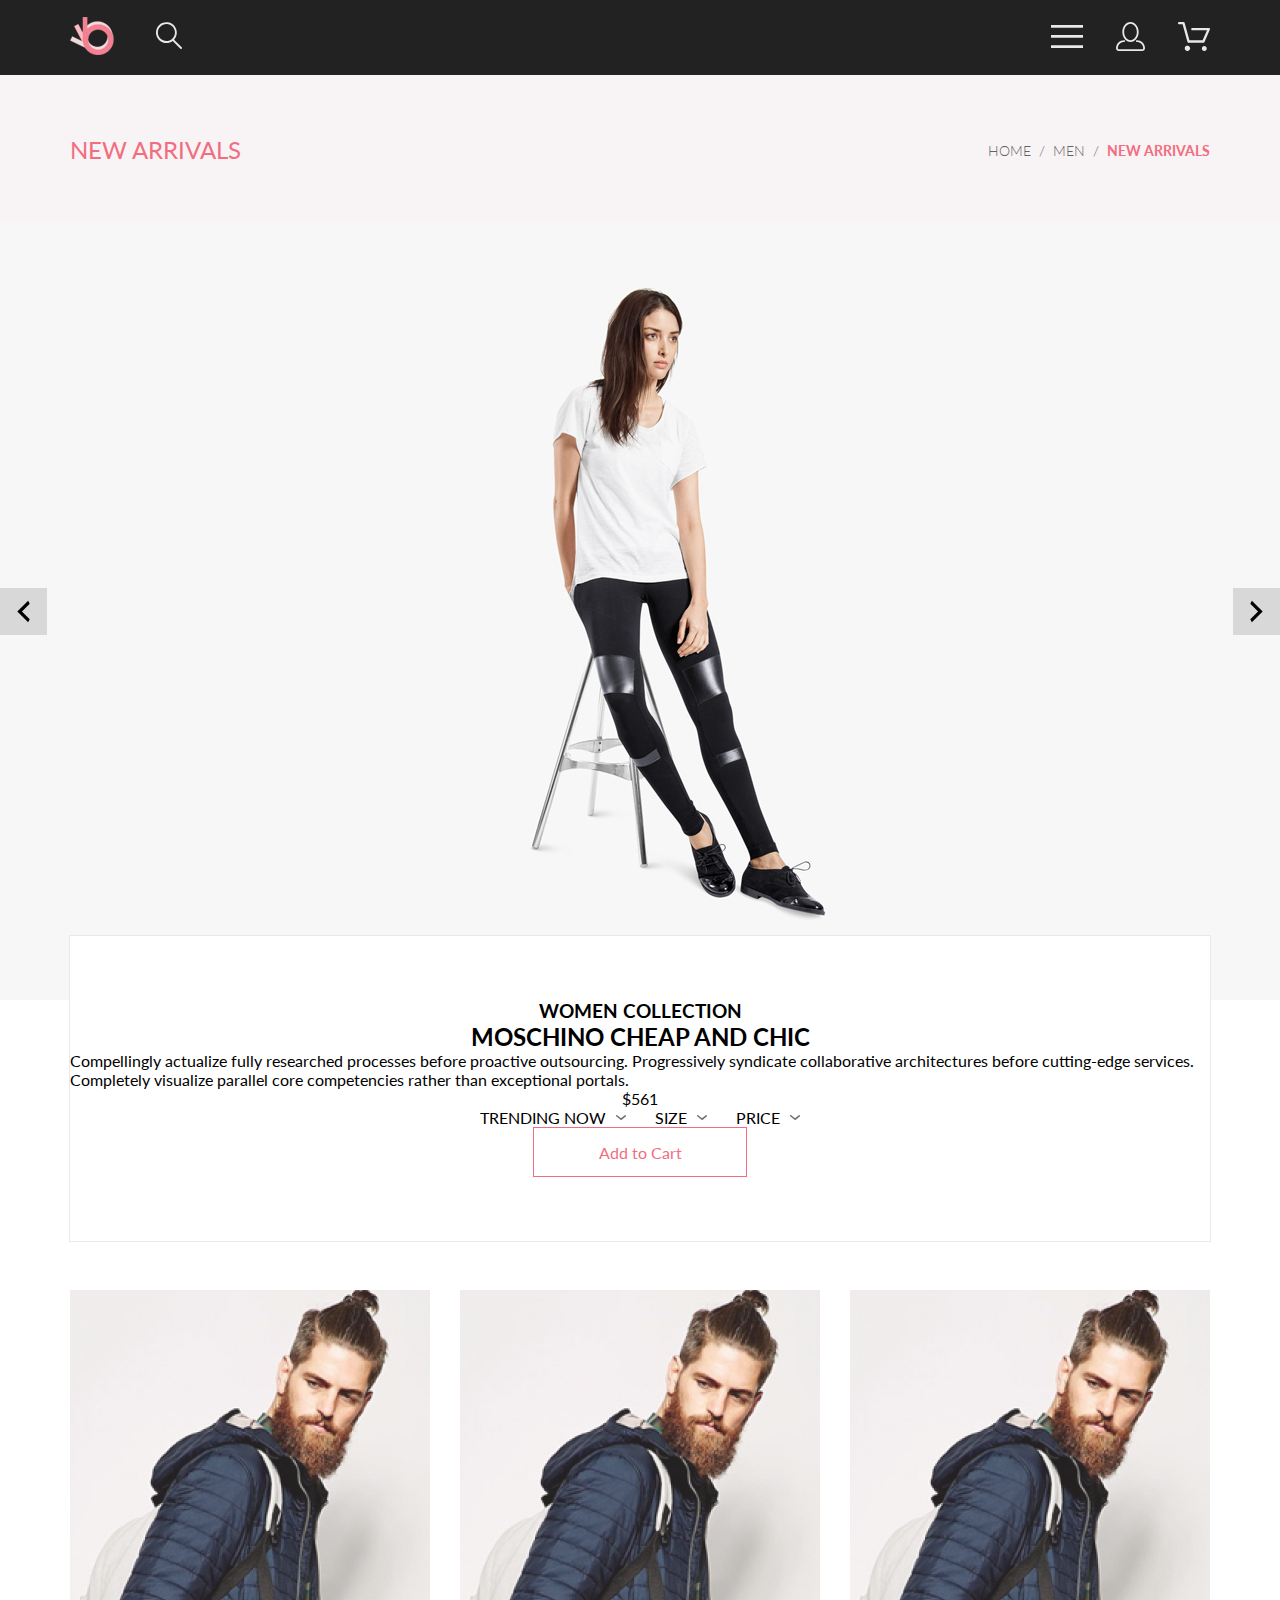
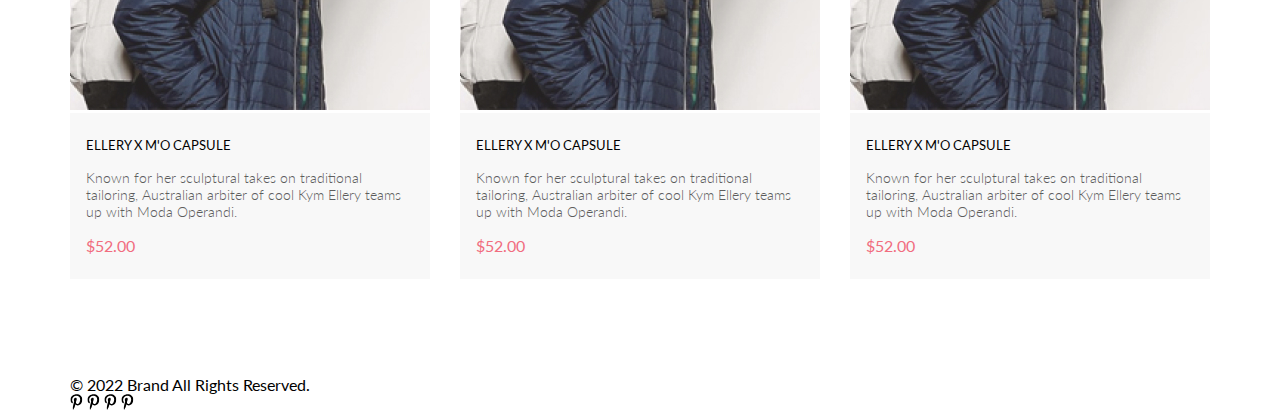
<file: homeWork5/product.html>
<!DOCTYPE html>
<html lang="en">

<head>
    <link rel="preconnect" href="https://fonts.googleapis.com">
    <link rel="preconnect" href="https://fonts.gstatic.com" crossorigin>
    <link href="https://fonts.googleapis.com/css2?family=Lato:wght@300;400;700;900&display=swap" rel="stylesheet">
    <meta charset="UTF-8">
    <meta http-equiv="X-UA-Compatible" content="IE=edge">
    <meta name="viewport" content="width=device-width, initial-scale=1.0">
    <title>Document</title>
    <link rel="stylesheet" href="style.css">
</head>

<body>
    <header class="header center">
        <div class="header__left">
            <a href="index.html"><img src="img/logo.png" alt="logo"></a>
            <a href="#"><img src="img/search.svg" alt="search"></a>
        </div>
        <nav class="header__right">
            <a href="catalog.html"><img src="img/menu.svg" alt="menu"></a>
            <a href="registration.html"><img src="img/reg.svg" alt="reg"></a>
            <a href="cart.html"><img src="img/cart.svg" alt="cart"></a>
        </nav>
    </header>
    <section class="head center">
        <h2 class="head__heading">NEW ARRIVALS </h2>
        <div class="breadcrumb">
            <div class="breadcrumb__box-link"><a class="breadcrumb__link" href="index.html">HOME</a></div>
            <div class="breadcrumb__box-link"><a class="breadcrumb__link" href="#">MEN</a></div>
            <div class="breadcrumb__box-link"><a class="breadcrumb__link" href="#">NEW ARRIVALS</a></div>
        </div>
    </section>
    <div class="slider">
        <a href="" class="slider__arrow slider__arrow_left">
            <svg width="13" height="23" viewBox="0 0 13 23" fill="none" xmlns="http://www.w3.org/2000/svg">
                <path d="M12.6998 3.7499L4.9498 11.4999L12.6998 19.2499L11.1498 22.3499L0.299805 11.4999L11.1498 0.649902L12.6998 3.7499Z" fill="black"/>
                </svg>

        </a>
        <img src="img/slider.png" alt="slider photo">
        <a href="" class="slider__arrow slider__arrow_right">
            <svg width="13" height="23" viewBox="0 0 13 23" fill="none" xmlns="http://www.w3.org/2000/svg">
                <path d="M0.299805 19.2499L8.0498 11.4999L0.299805 3.7499L1.8498 0.649902L12.6998 11.4999L1.8498 22.3499L0.299805 19.2499Z" fill="black"/>
                </svg>

        </a>
    </div>
    <section class="content">
        <h3>WOMEN COLLECTION</h3>
        <div class="content__line"></div>
        <h2 class="content__heading">MOSCHINO CHEAP AND CHIC</h2>
        <p class="content__text">
            Compellingly actualize fully researched processes before proactive outsourcing. Progressively syndicate collaborative architectures before cutting-edge services. Completely visualize parallel core competencies rather than exceptional portals.
        </p>
        <div class="content__price">$561</div>
        <div class="content__line-big"></div>
        <div class="sort">
            <details class="sort__details">
                <summary class="sort__summary">TRENDING NOW <svg width="11" height="6" viewBox="0 0 11 6" fill="none" xmlns="http://www.w3.org/2000/svg">
                    <path d="M5.00214 5.00214C4.83521 5.00247 4.67343 4.94433 4.54488 4.83782L0.258102 1.2655C0.112196 1.14422 0.0204417 0.969958 0.00302325 0.781035C-0.0143952 0.592112 0.0439493 0.404007 0.165221 0.258101C0.286493 0.112196 0.460759 0.0204417 0.649682 0.00302327C0.838605 -0.0143952 1.02671 0.043949 1.17262 0.165221L5.00214 3.36602L8.83167 0.279536C8.90475 0.220188 8.98884 0.175869 9.0791 0.149125C9.16937 0.122382 9.26403 0.113741 9.35764 0.1237C9.45126 0.133659 9.54198 0.162021 9.6246 0.207156C9.70722 0.252292 9.7801 0.313311 9.83906 0.386705C9.90449 0.460167 9.95405 0.546351 9.98462 0.639855C10.0152 0.733359 10.0261 0.83217 10.0167 0.930097C10.0073 1.02802 9.97784 1.12296 9.93005 1.20895C9.88227 1.29494 9.81723 1.37013 9.73904 1.42982L5.45225 4.88068C5.32002 4.97036 5.16154 5.01312 5.00214 5.00214Z" fill="#6F6E6E"/>
                    </svg>
                </summary>
                <div class="sort__content">

                </div>
            </details>
            <details class="sort__details">
                <summary class="sort__summary">SIZE <svg width="11" height="6" viewBox="0 0 11 6" fill="none" xmlns="http://www.w3.org/2000/svg">
                    <path d="M5.00214 5.00214C4.83521 5.00247 4.67343 4.94433 4.54488 4.83782L0.258102 1.2655C0.112196 1.14422 0.0204417 0.969958 0.00302325 0.781035C-0.0143952 0.592112 0.0439493 0.404007 0.165221 0.258101C0.286493 0.112196 0.460759 0.0204417 0.649682 0.00302327C0.838605 -0.0143952 1.02671 0.043949 1.17262 0.165221L5.00214 3.36602L8.83167 0.279536C8.90475 0.220188 8.98884 0.175869 9.0791 0.149125C9.16937 0.122382 9.26403 0.113741 9.35764 0.1237C9.45126 0.133659 9.54198 0.162021 9.6246 0.207156C9.70722 0.252292 9.7801 0.313311 9.83906 0.386705C9.90449 0.460167 9.95405 0.546351 9.98462 0.639855C10.0152 0.733359 10.0261 0.83217 10.0167 0.930097C10.0073 1.02802 9.97784 1.12296 9.93005 1.20895C9.88227 1.29494 9.81723 1.37013 9.73904 1.42982L5.45225 4.88068C5.32002 4.97036 5.16154 5.01312 5.00214 5.00214Z" fill="#6F6E6E"/>
                    </svg></summary>
                <div class="sort__content">
                    <label class="sort__label">
                        <input type="checkbox" name="" id=""> <span>XS</span>
                    </label>
                    <label class="sort__label">
                        <input type="checkbox" name="" id=""> <span>S</span>
                    </label>
                    <label class="sort__label">
                        <input type="checkbox" name="" id=""> <span>M</span>
                    </label>
                    <label class="sort__label">
                        <input type="checkbox" name="" id=""> <span>L</span>
                    </label>
                </div>
            </details>
            <details class="sort__details">
                <summary class="sort__summary">PRICE <svg width="11" height="6" viewBox="0 0 11 6" fill="none" xmlns="http://www.w3.org/2000/svg">
                    <path d="M5.00214 5.00214C4.83521 5.00247 4.67343 4.94433 4.54488 4.83782L0.258102 1.2655C0.112196 1.14422 0.0204417 0.969958 0.00302325 0.781035C-0.0143952 0.592112 0.0439493 0.404007 0.165221 0.258101C0.286493 0.112196 0.460759 0.0204417 0.649682 0.00302327C0.838605 -0.0143952 1.02671 0.043949 1.17262 0.165221L5.00214 3.36602L8.83167 0.279536C8.90475 0.220188 8.98884 0.175869 9.0791 0.149125C9.16937 0.122382 9.26403 0.113741 9.35764 0.1237C9.45126 0.133659 9.54198 0.162021 9.6246 0.207156C9.70722 0.252292 9.7801 0.313311 9.83906 0.386705C9.90449 0.460167 9.95405 0.546351 9.98462 0.639855C10.0152 0.733359 10.0261 0.83217 10.0167 0.930097C10.0073 1.02802 9.97784 1.12296 9.93005 1.20895C9.88227 1.29494 9.81723 1.37013 9.73904 1.42982L5.45225 4.88068C5.32002 4.97036 5.16154 5.01312 5.00214 5.00214Z" fill="#6F6E6E"/>
                    </svg></summary>
                <div class="sort__content">
                    <label class="sort__label">
                        <input type="checkbox" name="" id=""> <span>XS</span>
                    </label>
                    <label class="sort__label">
                        <input type="checkbox" name="" id=""> <span>S</span>
                    </label>
                    <label class="sort__label">
                        <input type="checkbox" name="" id=""> <span>M</span>
                    </label>
                    <label class="sort__label">
                        <input type="checkbox" name="" id=""> <span>L</span>
                    </label>
                </div>
            </details>
        </div>
        <div class="button">
            Add to Cart</div>
    </section>

    <section class="product-box center">
        <div class="product-box__content">
            <div class="product">
                <img class="product__img" src="img/product1.jpg" alt="">
                <div class="product__content">
                    <a href="product.html" class="product__heading">ELLERY X M'O CAPSULE</a>
                    <p class="product__text">Known for her sculptural takes on traditional tailoring, Australian arbiter of cool Kym Ellery teams up with Moda Operandi.</p>
                    <p class="product__price">$52.00</p>
                </div>
                <a href="#" class="product__add"><svg width="27" height="25" viewBox="0 0 27 25" fill="none" xmlns="http://www.w3.org/2000/svg">
                    <path d="M21.9509 23.2667H21.8386C21.2294 23.2667 20.7177 22.7671 20.6735 22.1294C20.629 21.4607 21.1175 20.8785 21.7626 20.8346C21.788 20.8329 21.8145 20.832 21.8405 20.832C22.4575 20.832 22.9743 21.3219 23.0201 21.9487C23.0319 22.1971 22.9914 22.5514 22.736 22.8439L22.73 22.8507L22.7242 22.8575C22.5275 23.0912 22.2607 23.2321 21.9509 23.2667ZM8.21887 23.2604C7.5683 23.2604 7.03906 22.7174 7.03906 22.05C7.03906 21.3832 7.5683 20.8406 8.21887 20.8406C8.86945 20.8406 9.39868 21.3832 9.39868 22.05C9.39868 22.7174 8.86945 23.2604 8.21887 23.2604Z" fill="white"/>
                    <path d="M21.876 22.2662C21.921 22.2549 21.9423 22.2339 21.96 22.2129C21.9678 22.2037 21.9756 22.1946 21.9835 22.1855C22.02 22.1438 22.0233 22.0553 22.0224 22.0105C22.0092 21.9044 21.9185 21.8315 21.8412 21.8315C21.8375 21.8315 21.8336 21.8317 21.8312 21.8318C21.7531 21.8372 21.6653 21.9409 21.6719 22.0625C21.6813 22.1793 21.7675 22.2662 21.8392 22.2662H21.876ZM8.21954 22.2599C8.31873 22.2599 8.39935 22.1655 8.39935 22.0496C8.39935 21.9341 8.31873 21.8401 8.21954 21.8401C8.12042 21.8401 8.03973 21.9341 8.03973 22.0496C8.03973 22.1655 8.12042 22.2599 8.21954 22.2599ZM21.9995 24.2662C21.9517 24.2662 21.8878 24.2662 21.8392 24.2662C20.7017 24.2662 19.7567 23.3545 19.6765 22.198C19.5964 20.9929 20.4937 19.9183 21.6953 19.8364C21.7441 19.8331 21.7928 19.8315 21.8412 19.8315C22.9799 19.8315 23.9413 20.7324 24.019 21.8884C24.0505 22.4915 23.8741 23.0612 23.4898 23.5012C23.1055 23.9575 22.5764 24.2177 21.9995 24.2662ZM8.21954 24.2599C7.01532 24.2599 6.03973 23.2709 6.03973 22.0496C6.03973 20.8291 7.01532 19.8401 8.21954 19.8401C9.42371 19.8401 10.3994 20.8291 10.3994 22.0496C10.3994 23.2709 9.42371 24.2599 8.21954 24.2599ZM21.1984 17.3938H9.13306C8.70013 17.3938 8.31586 17.1005 8.20331 16.6775L4.27753 2.24768H1.52173C0.993408 2.24768 0.560547 1.80859 0.560547 1.27039C0.560547 0.733032 0.993408 0.292969 1.52173 0.292969H4.99933C5.43134 0.292969 5.81561 0.586304 5.9281 1.01025L9.85394 15.4391H20.5576L24.1144 7.13379H12.2578C11.7286 7.13379 11.2957 6.69373 11.2957 6.15649C11.2957 5.61914 11.7286 5.17908 12.2578 5.17908H25.5886C25.9091 5.17908 26.2141 5.34192 26.3896 5.61914C26.566 5.89539 26.5984 6.23743 26.4697 6.547L22.0795 16.807C21.9193 17.1653 21.5827 17.3938 21.1984 17.3938Z" fill="white"/>
                    <path d="M21.876 22.2662C21.921 22.2549 21.9423 22.2339 21.96 22.2129C21.9678 22.2037 21.9756 22.1946 21.9835 22.1855C22.02 22.1438 22.0233 22.0553 22.0224 22.0105C22.0092 21.9044 21.9185 21.8315 21.8412 21.8315C21.8375 21.8315 21.8336 21.8317 21.8312 21.8318C21.7531 21.8372 21.6653 21.9409 21.6719 22.0625C21.6813 22.1793 21.7675 22.2662 21.8392 22.2662H21.876ZM8.21954 22.2599C8.31873 22.2599 8.39935 22.1655 8.39935 22.0496C8.39935 21.9341 8.31873 21.8401 8.21954 21.8401C8.12042 21.8401 8.03973 21.9341 8.03973 22.0496C8.03973 22.1655 8.12042 22.2599 8.21954 22.2599ZM21.9995 24.2662C21.9517 24.2662 21.8878 24.2662 21.8392 24.2662C20.7017 24.2662 19.7567 23.3545 19.6765 22.198C19.5964 20.9929 20.4937 19.9183 21.6953 19.8364C21.7441 19.8331 21.7928 19.8315 21.8412 19.8315C22.9799 19.8315 23.9413 20.7324 24.019 21.8884C24.0505 22.4915 23.8741 23.0612 23.4898 23.5012C23.1055 23.9575 22.5764 24.2177 21.9995 24.2662ZM8.21954 24.2599C7.01532 24.2599 6.03973 23.2709 6.03973 22.0496C6.03973 20.8291 7.01532 19.8401 8.21954 19.8401C9.42371 19.8401 10.3994 20.8291 10.3994 22.0496C10.3994 23.2709 9.42371 24.2599 8.21954 24.2599ZM21.1984 17.3938H9.13306C8.70013 17.3938 8.31586 17.1005 8.20331 16.6775L4.27753 2.24768H1.52173C0.993408 2.24768 0.560547 1.80859 0.560547 1.27039C0.560547 0.733032 0.993408 0.292969 1.52173 0.292969H4.99933C5.43134 0.292969 5.81561 0.586304 5.9281 1.01025L9.85394 15.4391H20.5576L24.1144 7.13379H12.2578C11.7286 7.13379 11.2957 6.69373 11.2957 6.15649C11.2957 5.61914 11.7286 5.17908 12.2578 5.17908H25.5886C25.9091 5.17908 26.2141 5.34192 26.3896 5.61914C26.566 5.89539 26.5984 6.23743 26.4697 6.547L22.0795 16.807C21.9193 17.1653 21.5827 17.3938 21.1984 17.3938Z" fill="white"/>
                    </svg>
                    Add to Cart</a>
            </div>
            <div class="product">
                <img class="product__img" src="img/product1.jpg" alt="">
                <div class="product__content">
                    <a href="product.html" class="product__heading">ELLERY X M'O CAPSULE</a>
                    <p class="product__text">Known for her sculptural takes on traditional tailoring, Australian arbiter of cool Kym Ellery teams up with Moda Operandi.</p>
                    <p class="product__price">$52.00</p>
                </div>
                <a href="#" class="product__add"><svg width="27" height="25" viewBox="0 0 27 25" fill="none" xmlns="http://www.w3.org/2000/svg">
                    <path d="M21.9509 23.2667H21.8386C21.2294 23.2667 20.7177 22.7671 20.6735 22.1294C20.629 21.4607 21.1175 20.8785 21.7626 20.8346C21.788 20.8329 21.8145 20.832 21.8405 20.832C22.4575 20.832 22.9743 21.3219 23.0201 21.9487C23.0319 22.1971 22.9914 22.5514 22.736 22.8439L22.73 22.8507L22.7242 22.8575C22.5275 23.0912 22.2607 23.2321 21.9509 23.2667ZM8.21887 23.2604C7.5683 23.2604 7.03906 22.7174 7.03906 22.05C7.03906 21.3832 7.5683 20.8406 8.21887 20.8406C8.86945 20.8406 9.39868 21.3832 9.39868 22.05C9.39868 22.7174 8.86945 23.2604 8.21887 23.2604Z" fill="white"/>
                    <path d="M21.876 22.2662C21.921 22.2549 21.9423 22.2339 21.96 22.2129C21.9678 22.2037 21.9756 22.1946 21.9835 22.1855C22.02 22.1438 22.0233 22.0553 22.0224 22.0105C22.0092 21.9044 21.9185 21.8315 21.8412 21.8315C21.8375 21.8315 21.8336 21.8317 21.8312 21.8318C21.7531 21.8372 21.6653 21.9409 21.6719 22.0625C21.6813 22.1793 21.7675 22.2662 21.8392 22.2662H21.876ZM8.21954 22.2599C8.31873 22.2599 8.39935 22.1655 8.39935 22.0496C8.39935 21.9341 8.31873 21.8401 8.21954 21.8401C8.12042 21.8401 8.03973 21.9341 8.03973 22.0496C8.03973 22.1655 8.12042 22.2599 8.21954 22.2599ZM21.9995 24.2662C21.9517 24.2662 21.8878 24.2662 21.8392 24.2662C20.7017 24.2662 19.7567 23.3545 19.6765 22.198C19.5964 20.9929 20.4937 19.9183 21.6953 19.8364C21.7441 19.8331 21.7928 19.8315 21.8412 19.8315C22.9799 19.8315 23.9413 20.7324 24.019 21.8884C24.0505 22.4915 23.8741 23.0612 23.4898 23.5012C23.1055 23.9575 22.5764 24.2177 21.9995 24.2662ZM8.21954 24.2599C7.01532 24.2599 6.03973 23.2709 6.03973 22.0496C6.03973 20.8291 7.01532 19.8401 8.21954 19.8401C9.42371 19.8401 10.3994 20.8291 10.3994 22.0496C10.3994 23.2709 9.42371 24.2599 8.21954 24.2599ZM21.1984 17.3938H9.13306C8.70013 17.3938 8.31586 17.1005 8.20331 16.6775L4.27753 2.24768H1.52173C0.993408 2.24768 0.560547 1.80859 0.560547 1.27039C0.560547 0.733032 0.993408 0.292969 1.52173 0.292969H4.99933C5.43134 0.292969 5.81561 0.586304 5.9281 1.01025L9.85394 15.4391H20.5576L24.1144 7.13379H12.2578C11.7286 7.13379 11.2957 6.69373 11.2957 6.15649C11.2957 5.61914 11.7286 5.17908 12.2578 5.17908H25.5886C25.9091 5.17908 26.2141 5.34192 26.3896 5.61914C26.566 5.89539 26.5984 6.23743 26.4697 6.547L22.0795 16.807C21.9193 17.1653 21.5827 17.3938 21.1984 17.3938Z" fill="white"/>
                    <path d="M21.876 22.2662C21.921 22.2549 21.9423 22.2339 21.96 22.2129C21.9678 22.2037 21.9756 22.1946 21.9835 22.1855C22.02 22.1438 22.0233 22.0553 22.0224 22.0105C22.0092 21.9044 21.9185 21.8315 21.8412 21.8315C21.8375 21.8315 21.8336 21.8317 21.8312 21.8318C21.7531 21.8372 21.6653 21.9409 21.6719 22.0625C21.6813 22.1793 21.7675 22.2662 21.8392 22.2662H21.876ZM8.21954 22.2599C8.31873 22.2599 8.39935 22.1655 8.39935 22.0496C8.39935 21.9341 8.31873 21.8401 8.21954 21.8401C8.12042 21.8401 8.03973 21.9341 8.03973 22.0496C8.03973 22.1655 8.12042 22.2599 8.21954 22.2599ZM21.9995 24.2662C21.9517 24.2662 21.8878 24.2662 21.8392 24.2662C20.7017 24.2662 19.7567 23.3545 19.6765 22.198C19.5964 20.9929 20.4937 19.9183 21.6953 19.8364C21.7441 19.8331 21.7928 19.8315 21.8412 19.8315C22.9799 19.8315 23.9413 20.7324 24.019 21.8884C24.0505 22.4915 23.8741 23.0612 23.4898 23.5012C23.1055 23.9575 22.5764 24.2177 21.9995 24.2662ZM8.21954 24.2599C7.01532 24.2599 6.03973 23.2709 6.03973 22.0496C6.03973 20.8291 7.01532 19.8401 8.21954 19.8401C9.42371 19.8401 10.3994 20.8291 10.3994 22.0496C10.3994 23.2709 9.42371 24.2599 8.21954 24.2599ZM21.1984 17.3938H9.13306C8.70013 17.3938 8.31586 17.1005 8.20331 16.6775L4.27753 2.24768H1.52173C0.993408 2.24768 0.560547 1.80859 0.560547 1.27039C0.560547 0.733032 0.993408 0.292969 1.52173 0.292969H4.99933C5.43134 0.292969 5.81561 0.586304 5.9281 1.01025L9.85394 15.4391H20.5576L24.1144 7.13379H12.2578C11.7286 7.13379 11.2957 6.69373 11.2957 6.15649C11.2957 5.61914 11.7286 5.17908 12.2578 5.17908H25.5886C25.9091 5.17908 26.2141 5.34192 26.3896 5.61914C26.566 5.89539 26.5984 6.23743 26.4697 6.547L22.0795 16.807C21.9193 17.1653 21.5827 17.3938 21.1984 17.3938Z" fill="white"/>
                    </svg>
                    Add to Cart</a>
            </div>
            <div class="product">
                <img class="product__img" src="img/product1.jpg" alt="">
                <div class="product__content">
                    <a href="product.html" class="product__heading">ELLERY X M'O CAPSULE</a>
                    <p class="product__text">Known for her sculptural takes on traditional tailoring, Australian arbiter of cool Kym Ellery teams up with Moda Operandi.</p>
                    <p class="product__price">$52.00</p>
                </div>
                <a href="#" class="product__add"><svg width="27" height="25" viewBox="0 0 27 25" fill="none" xmlns="http://www.w3.org/2000/svg">
                    <path d="M21.9509 23.2667H21.8386C21.2294 23.2667 20.7177 22.7671 20.6735 22.1294C20.629 21.4607 21.1175 20.8785 21.7626 20.8346C21.788 20.8329 21.8145 20.832 21.8405 20.832C22.4575 20.832 22.9743 21.3219 23.0201 21.9487C23.0319 22.1971 22.9914 22.5514 22.736 22.8439L22.73 22.8507L22.7242 22.8575C22.5275 23.0912 22.2607 23.2321 21.9509 23.2667ZM8.21887 23.2604C7.5683 23.2604 7.03906 22.7174 7.03906 22.05C7.03906 21.3832 7.5683 20.8406 8.21887 20.8406C8.86945 20.8406 9.39868 21.3832 9.39868 22.05C9.39868 22.7174 8.86945 23.2604 8.21887 23.2604Z" fill="white"/>
                    <path d="M21.876 22.2662C21.921 22.2549 21.9423 22.2339 21.96 22.2129C21.9678 22.2037 21.9756 22.1946 21.9835 22.1855C22.02 22.1438 22.0233 22.0553 22.0224 22.0105C22.0092 21.9044 21.9185 21.8315 21.8412 21.8315C21.8375 21.8315 21.8336 21.8317 21.8312 21.8318C21.7531 21.8372 21.6653 21.9409 21.6719 22.0625C21.6813 22.1793 21.7675 22.2662 21.8392 22.2662H21.876ZM8.21954 22.2599C8.31873 22.2599 8.39935 22.1655 8.39935 22.0496C8.39935 21.9341 8.31873 21.8401 8.21954 21.8401C8.12042 21.8401 8.03973 21.9341 8.03973 22.0496C8.03973 22.1655 8.12042 22.2599 8.21954 22.2599ZM21.9995 24.2662C21.9517 24.2662 21.8878 24.2662 21.8392 24.2662C20.7017 24.2662 19.7567 23.3545 19.6765 22.198C19.5964 20.9929 20.4937 19.9183 21.6953 19.8364C21.7441 19.8331 21.7928 19.8315 21.8412 19.8315C22.9799 19.8315 23.9413 20.7324 24.019 21.8884C24.0505 22.4915 23.8741 23.0612 23.4898 23.5012C23.1055 23.9575 22.5764 24.2177 21.9995 24.2662ZM8.21954 24.2599C7.01532 24.2599 6.03973 23.2709 6.03973 22.0496C6.03973 20.8291 7.01532 19.8401 8.21954 19.8401C9.42371 19.8401 10.3994 20.8291 10.3994 22.0496C10.3994 23.2709 9.42371 24.2599 8.21954 24.2599ZM21.1984 17.3938H9.13306C8.70013 17.3938 8.31586 17.1005 8.20331 16.6775L4.27753 2.24768H1.52173C0.993408 2.24768 0.560547 1.80859 0.560547 1.27039C0.560547 0.733032 0.993408 0.292969 1.52173 0.292969H4.99933C5.43134 0.292969 5.81561 0.586304 5.9281 1.01025L9.85394 15.4391H20.5576L24.1144 7.13379H12.2578C11.7286 7.13379 11.2957 6.69373 11.2957 6.15649C11.2957 5.61914 11.7286 5.17908 12.2578 5.17908H25.5886C25.9091 5.17908 26.2141 5.34192 26.3896 5.61914C26.566 5.89539 26.5984 6.23743 26.4697 6.547L22.0795 16.807C21.9193 17.1653 21.5827 17.3938 21.1984 17.3938Z" fill="white"/>
                    <path d="M21.876 22.2662C21.921 22.2549 21.9423 22.2339 21.96 22.2129C21.9678 22.2037 21.9756 22.1946 21.9835 22.1855C22.02 22.1438 22.0233 22.0553 22.0224 22.0105C22.0092 21.9044 21.9185 21.8315 21.8412 21.8315C21.8375 21.8315 21.8336 21.8317 21.8312 21.8318C21.7531 21.8372 21.6653 21.9409 21.6719 22.0625C21.6813 22.1793 21.7675 22.2662 21.8392 22.2662H21.876ZM8.21954 22.2599C8.31873 22.2599 8.39935 22.1655 8.39935 22.0496C8.39935 21.9341 8.31873 21.8401 8.21954 21.8401C8.12042 21.8401 8.03973 21.9341 8.03973 22.0496C8.03973 22.1655 8.12042 22.2599 8.21954 22.2599ZM21.9995 24.2662C21.9517 24.2662 21.8878 24.2662 21.8392 24.2662C20.7017 24.2662 19.7567 23.3545 19.6765 22.198C19.5964 20.9929 20.4937 19.9183 21.6953 19.8364C21.7441 19.8331 21.7928 19.8315 21.8412 19.8315C22.9799 19.8315 23.9413 20.7324 24.019 21.8884C24.0505 22.4915 23.8741 23.0612 23.4898 23.5012C23.1055 23.9575 22.5764 24.2177 21.9995 24.2662ZM8.21954 24.2599C7.01532 24.2599 6.03973 23.2709 6.03973 22.0496C6.03973 20.8291 7.01532 19.8401 8.21954 19.8401C9.42371 19.8401 10.3994 20.8291 10.3994 22.0496C10.3994 23.2709 9.42371 24.2599 8.21954 24.2599ZM21.1984 17.3938H9.13306C8.70013 17.3938 8.31586 17.1005 8.20331 16.6775L4.27753 2.24768H1.52173C0.993408 2.24768 0.560547 1.80859 0.560547 1.27039C0.560547 0.733032 0.993408 0.292969 1.52173 0.292969H4.99933C5.43134 0.292969 5.81561 0.586304 5.9281 1.01025L9.85394 15.4391H20.5576L24.1144 7.13379H12.2578C11.7286 7.13379 11.2957 6.69373 11.2957 6.15649C11.2957 5.61914 11.7286 5.17908 12.2578 5.17908H25.5886C25.9091 5.17908 26.2141 5.34192 26.3896 5.61914C26.566 5.89539 26.5984 6.23743 26.4697 6.547L22.0795 16.807C21.9193 17.1653 21.5827 17.3938 21.1984 17.3938Z" fill="white"/>
                    </svg>
                    Add to Cart</a>
            </div>
        </div>
    </section>
    <footer>
        <section class="subscribe center">

        </section>
        <div class="footer center">
            <p class="footer__text">&copy; 2022 Brand All Rights Reserved.</p>
            <div class="icons">
                <a class="icons__link" href="#"><svg width="13" height="16" viewBox="0 0 13 16" fill="none" xmlns="http://www.w3.org/2000/svg">
                    <g clip-path="url(#clip0_128_242)">
                    <path d="M6.74032 0.203125C3.55564 0.203125 0.408203 2.34063 0.408203 5.8C0.408203 8 1.63738 9.25 2.38233 9.25C2.68963 9.25 2.86655 8.3875 2.86655 8.14375C2.86655 7.85313 2.13091 7.23438 2.13091 6.025C2.13091 3.5125 4.03055 1.73125 6.4889 1.73125C8.60271 1.73125 10.1671 2.94062 10.1671 5.1625C10.1671 6.82187 9.50597 9.93437 7.36422 9.93437C6.59133 9.93437 5.93018 9.37188 5.93018 8.56563C5.93018 7.38438 6.74963 6.24062 6.74963 5.02187C6.74963 2.95312 3.835 3.32812 3.835 5.82812C3.835 6.35312 3.90018 6.93437 4.13298 7.4125C3.70463 9.26875 2.82931 12.0344 2.82931 13.9469C2.82931 14.5375 2.91311 15.1188 2.96899 15.7094C3.07452 15.8281 3.02175 15.8156 3.18316 15.7563C4.74757 13.6 4.69169 13.1781 5.3994 10.3562C5.78119 11.0875 6.76826 11.4812 7.55046 11.4812C10.8469 11.4812 12.3275 8.24688 12.3275 5.33125C12.3275 2.22813 9.66427 0.203125 6.74032 0.203125Z" fill="black"/>
                    </g>
                    <defs>
                    <clipPath id="clip0_128_242">
                    <rect width="11.9193" height="16" fill="white" transform="translate(0.408203)"/>
                    </clipPath>
                    </defs>
                    </svg>
                    </a>
                <a class="icons__link" href="#"><svg width="13" height="16" viewBox="0 0 13 16" fill="none" xmlns="http://www.w3.org/2000/svg">
                        <g clip-path="url(#clip0_128_242)">
                        <path d="M6.74032 0.203125C3.55564 0.203125 0.408203 2.34063 0.408203 5.8C0.408203 8 1.63738 9.25 2.38233 9.25C2.68963 9.25 2.86655 8.3875 2.86655 8.14375C2.86655 7.85313 2.13091 7.23438 2.13091 6.025C2.13091 3.5125 4.03055 1.73125 6.4889 1.73125C8.60271 1.73125 10.1671 2.94062 10.1671 5.1625C10.1671 6.82187 9.50597 9.93437 7.36422 9.93437C6.59133 9.93437 5.93018 9.37188 5.93018 8.56563C5.93018 7.38438 6.74963 6.24062 6.74963 5.02187C6.74963 2.95312 3.835 3.32812 3.835 5.82812C3.835 6.35312 3.90018 6.93437 4.13298 7.4125C3.70463 9.26875 2.82931 12.0344 2.82931 13.9469C2.82931 14.5375 2.91311 15.1188 2.96899 15.7094C3.07452 15.8281 3.02175 15.8156 3.18316 15.7563C4.74757 13.6 4.69169 13.1781 5.3994 10.3562C5.78119 11.0875 6.76826 11.4812 7.55046 11.4812C10.8469 11.4812 12.3275 8.24688 12.3275 5.33125C12.3275 2.22813 9.66427 0.203125 6.74032 0.203125Z" fill="black"/>
                        </g>
                        <defs>
                        <clipPath id="clip0_128_242">
                        <rect width="11.9193" height="16" fill="white" transform="translate(0.408203)"/>
                        </clipPath>
                        </defs>
                        </svg>
                        </a>
                <a class="icons__link" href="#"><svg width="13" height="16" viewBox="0 0 13 16" fill="none" xmlns="http://www.w3.org/2000/svg">
                            <g clip-path="url(#clip0_128_242)">
                            <path d="M6.74032 0.203125C3.55564 0.203125 0.408203 2.34063 0.408203 5.8C0.408203 8 1.63738 9.25 2.38233 9.25C2.68963 9.25 2.86655 8.3875 2.86655 8.14375C2.86655 7.85313 2.13091 7.23438 2.13091 6.025C2.13091 3.5125 4.03055 1.73125 6.4889 1.73125C8.60271 1.73125 10.1671 2.94062 10.1671 5.1625C10.1671 6.82187 9.50597 9.93437 7.36422 9.93437C6.59133 9.93437 5.93018 9.37188 5.93018 8.56563C5.93018 7.38438 6.74963 6.24062 6.74963 5.02187C6.74963 2.95312 3.835 3.32812 3.835 5.82812C3.835 6.35312 3.90018 6.93437 4.13298 7.4125C3.70463 9.26875 2.82931 12.0344 2.82931 13.9469C2.82931 14.5375 2.91311 15.1188 2.96899 15.7094C3.07452 15.8281 3.02175 15.8156 3.18316 15.7563C4.74757 13.6 4.69169 13.1781 5.3994 10.3562C5.78119 11.0875 6.76826 11.4812 7.55046 11.4812C10.8469 11.4812 12.3275 8.24688 12.3275 5.33125C12.3275 2.22813 9.66427 0.203125 6.74032 0.203125Z" fill="black"/>
                            </g>
                            <defs>
                            <clipPath id="clip0_128_242">
                            <rect width="11.9193" height="16" fill="white" transform="translate(0.408203)"/>
                            </clipPath>
                            </defs>
                            </svg>
                            </a>
                <a class="icons__link" href="#"><svg width="13" height="16" viewBox="0 0 13 16" fill="none" xmlns="http://www.w3.org/2000/svg">
                                <g clip-path="url(#clip0_128_242)">
                                <path d="M6.74032 0.203125C3.55564 0.203125 0.408203 2.34063 0.408203 5.8C0.408203 8 1.63738 9.25 2.38233 9.25C2.68963 9.25 2.86655 8.3875 2.86655 8.14375C2.86655 7.85313 2.13091 7.23438 2.13091 6.025C2.13091 3.5125 4.03055 1.73125 6.4889 1.73125C8.60271 1.73125 10.1671 2.94062 10.1671 5.1625C10.1671 6.82187 9.50597 9.93437 7.36422 9.93437C6.59133 9.93437 5.93018 9.37188 5.93018 8.56563C5.93018 7.38438 6.74963 6.24062 6.74963 5.02187C6.74963 2.95312 3.835 3.32812 3.835 5.82812C3.835 6.35312 3.90018 6.93437 4.13298 7.4125C3.70463 9.26875 2.82931 12.0344 2.82931 13.9469C2.82931 14.5375 2.91311 15.1188 2.96899 15.7094C3.07452 15.8281 3.02175 15.8156 3.18316 15.7563C4.74757 13.6 4.69169 13.1781 5.3994 10.3562C5.78119 11.0875 6.76826 11.4812 7.55046 11.4812C10.8469 11.4812 12.3275 8.24688 12.3275 5.33125C12.3275 2.22813 9.66427 0.203125 6.74032 0.203125Z" fill="black"/>
                                </g>
                                <defs>
                                <clipPath id="clip0_128_242">
                                <rect width="11.9193" height="16" fill="white" transform="translate(0.408203)"/>
                                </clipPath>
                                </defs>
                                </svg>
                                </a>
            </div>
        </div>
    </footer>
</body>

</html>
</file>
<file: homeWork5/style.css>
* {
  margin: 0;
  padding: 0;
}

body {
  font-family: 'Lato', sans-serif;
}

img {
  max-width: 100%;
}

a {
  text-decoration: none;
}

summary {
  display: block;
}

summary::-webkit-details-marker {
  display: none;
}

.center {
  padding-left: calc(50% - 570px);
  padding-right: calc(50% - 570px);
}

.top {
  position: relative;
  overflow: hidden;
}

.header {
  min-height: 75px;
  background: #222222;
  display: -webkit-box;
  display: -ms-flexbox;
  display: flex;
  -webkit-box-orient: horizontal;
  -webkit-box-direction: normal;
  -ms-flex-direction: row;
  flex-direction: row;
  -ms-flex-wrap: wrap;
  flex-wrap: wrap;
  -webkit-box-pack: justify;
  -ms-flex-pack: justify;
  justify-content: space-between;
  -webkit-box-align: center;
  -ms-flex-align: center;
  align-items: center;
}

.header__left {
  display: -webkit-box;
  display: -ms-flexbox;
  display: flex;
  -webkit-box-align: center;
  -ms-flex-align: center;
  align-items: center;
  gap: 41px;
}

.header__right {
  display: -webkit-box;
  display: -ms-flexbox;
  display: flex;
  -webkit-box-align: center;
  -ms-flex-align: center;
  align-items: center;
  gap: 33px;
}

.header__checkbox {
  position: absolute;
  visibility: hidden;
  left: -9999999px;
}

.header__checkbox:checked~.mobile-menu {
  right: 0;
}

.mobile-menu {
  position: absolute;
  top: 75px;
  right: -232px;
  z-index: 1;
  -webkit-transition: right 0.6s;
  transition: right 0.6s;
  width: 232px;
  background: #FFFFFF;
  -webkit-box-shadow: 6px 4px 35px rgba(0, 0, 0, 0.21);
  box-shadow: 6px 4px 35px rgba(0, 0, 0, 0.21);
  padding: 32px;
  -webkit-box-sizing: border-box;
  box-sizing: border-box;
}

.mobile-menu__link-site {
  -webkit-box-align: center;
  -ms-flex-align: center;
  align-items: center;
  -ms-flex-pack: distribute;
  justify-content: space-around;
  background-color: #e8e8e8;
  padding: 8px;
  border-radius: 10px;
  margin-bottom: 24px;
  display: none;
}

.mobile-menu__heading {
  font-style: normal;
  font-weight: 700;
  font-size: 14px;
  line-height: 17px;
  color: #000000;
}

.mobile-menu__link {
  font-style: normal;
  font-weight: 400;
  font-size: 14px;
  line-height: 17px;
  color: #6F6E6E;
}

.mobile-menu__link:hover {
  color: #F16D7F;
}

.mobile-menu__title {
  font-style: normal;
  font-weight: 400;
  font-size: 14px;
  line-height: 17px;
  color: #F16D7F;
}

.mobile-menu__list {
  list-style-type: none;
  padding-left: 21px;
  display: -webkit-box;
  display: -ms-flexbox;
  display: flex;
  -webkit-box-orient: vertical;
  -webkit-box-direction: normal;
  -ms-flex-direction: column;
  flex-direction: column;
  gap: 11px;
  margin-top: 12px;
}

.mobile-menu__box {
  display: -webkit-box;
  display: -ms-flexbox;
  display: flex;
  -webkit-box-orient: vertical;
  -webkit-box-direction: normal;
  -ms-flex-direction: column;
  flex-direction: column;
  gap: 20px;
  margin-top: 24px;
}

.promo {
  display: -webkit-box;
  display: -ms-flexbox;
  display: flex;
  background: #F1E4E6;
  padding-left: calc(50% - 800px);
  padding-right: calc(50% - 800px);
}

.promo__img {
  width: 50%;
}

.promo__info {
  border-left: 12px solid #F16D7F;
  padding-left: 16px;
  margin-top: 48%;
}

.promo__title {
  font-style: normal;
  font-weight: 900;
  font-size: 48px;
  line-height: 58px;
  color: #222222;
}

.promo__heading {
  font-style: normal;
  font-weight: 700;
  font-size: 32px;
  line-height: 38px;
  color: #222222;
}

.promo__content {
  padding-left: 64px;
}

.sale {
  display: -ms-grid;
  display: grid;
  gap: 30px;
  grid-template-columns: repeat(3, 1fr);
  padding-top: 64px;
  padding-bottom: 96px;
}

.sale__item {
  position: relative;
}

.sale__content {
  position: absolute;
  width: 100%;
  height: 100%;
  top: 0;
  left: 0;
  display: -webkit-box;
  display: -ms-flexbox;
  display: flex;
  -webkit-box-orient: vertical;
  -webkit-box-direction: normal;
  -ms-flex-direction: column;
  flex-direction: column;
  -webkit-box-pack: center;
  -ms-flex-pack: center;
  justify-content: center;
  -webkit-box-align: center;
  -ms-flex-align: center;
  align-items: center;
}

.sale__item_big {
  min-height: 180px;
  grid-column: 1 / -1;
}

.sale__text {
  font-style: normal;
  font-weight: 400;
  font-size: 16px;
  line-height: 19px;
  text-align: center;
  color: #FFFFFF;
}

.sale__heading {
  font-style: normal;
  font-weight: 700;
  font-size: 24px;
  line-height: 29px;
  text-align: center;
  color: #F16D7F;
}

.product-box {
  padding-bottom: 96px;
}

.product-box__heading {
  font-style: normal;
  font-weight: 400;
  font-size: 30px;
  line-height: 36px;
  text-align: center;
  color: #222222;
}

.product-box__text {
  font-style: normal;
  font-weight: 400;
  font-size: 14px;
  line-height: 17px;
  text-align: center;
  margin-top: 6px;
  color: #9F9F9F;
}

.product-box__content {
  margin-top: 48px;
  display: -ms-grid;
  display: grid;
  -ms-grid-columns: (360px)[auto-fit];
  grid-template-columns: repeat(auto-fit, 360px);
  -webkit-box-pack: center;
  -ms-flex-pack: center;
  justify-content: center;
  gap: 30px;
}

.product {
  position: relative;
}

.product:hover .product__img {
  -webkit-filter: brightness(0.5);
  filter: brightness(0.5);
}

.product:hover .product__add {
  display: -webkit-box;
  display: -ms-flexbox;
  display: flex;
}

.product__img {
  width: 100%;
}

.product__add {
  position: absolute;
  top: 188px;
  left: 111px;
  border: 1px solid #fff;
  width: 139px;
  height: 44px;
  font-style: normal;
  font-weight: 400;
  font-size: 14px;
  line-height: 17px;
  display: none;
  -webkit-box-align: center;
  -ms-flex-align: center;
  align-items: center;
  -webkit-box-pack: center;
  -ms-flex-pack: center;
  justify-content: center;
  gap: 11px;
  color: #FFFFFF;
}

.product__add:hover {
  -webkit-box-shadow: 0 0 5px #fff;
  box-shadow: 0 0 5px #fff;
}

.product__add:hover svg path {
  fill: #F16D7F;
}

.product__content {
  background: #F8F8F8;
  display: -webkit-box;
  display: -ms-flexbox;
  display: flex;
  -webkit-box-orient: vertical;
  -webkit-box-direction: normal;
  -ms-flex-direction: column;
  flex-direction: column;
  -webkit-box-pack: center;
  -ms-flex-pack: center;
  justify-content: center;
  -webkit-box-align: start;
  -ms-flex-align: start;
  align-items: flex-start;
  padding: 24px 16px;
  gap: 16px;
}

.product__heading {
  font-style: normal;
  font-weight: 400;
  font-size: 13px;
  line-height: 16px;
  color: #000000;
}

.product__text {
  font-style: normal;
  font-weight: 300;
  font-size: 14px;
  line-height: 17px;
  color: #5D5D5D;
}

.product__price {
  font-style: normal;
  font-weight: 400;
  font-size: 16px;
  line-height: 19px;
  color: #F16D7F;
}

.advantages {
  background-color: #222222;
  padding-top: 104px;
  padding-bottom: 104px;
  display: -webkit-box;
  display: -ms-flexbox;
  display: flex;
  -webkit-box-orient: horizontal;
  -webkit-box-direction: normal;
  -ms-flex-direction: row;
  flex-direction: row;
  -ms-flex-wrap: wrap;
  flex-wrap: wrap;
  -webkit-box-pack: center;
  -ms-flex-pack: center;
  justify-content: center;
  gap: 30px;
}

.advantages__item {
  width: 360px;
  display: -webkit-box;
  display: -ms-flexbox;
  display: flex;
  -webkit-box-orient: vertical;
  -webkit-box-direction: normal;
  -ms-flex-direction: column;
  flex-direction: column;
  -webkit-box-align: center;
  -ms-flex-align: center;
  align-items: center;
  gap: 24px;
}

.advantages__heading {
  font-style: normal;
  font-weight: 400;
  font-size: 20px;
  line-height: 24px;
  color: #FBFBFB;
}

.advantages__text {
  font-style: normal;
  font-weight: 300;
  font-size: 14px;
  line-height: 17px;
  text-align: center;
  color: #FBFBFB;
}

.head {
  min-height: 148px;
  background: #F8F3F4;
  display: -webkit-box;
  display: -ms-flexbox;
  display: flex;
  -webkit-box-align: center;
  -ms-flex-align: center;
  align-items: center;
  -webkit-box-pack: justify;
  -ms-flex-pack: justify;
  justify-content: space-between;
}

.head__heading {
  font-style: normal;
  font-weight: 400;
  font-size: 24px;
  line-height: 29px;
  color: #F16D7F;
}

.breadcrumb {
  display: -webkit-box;
  display: -ms-flexbox;
  display: flex;
}

.breadcrumb__box-link:last-child .breadcrumb__link {
  font-weight: 700;
  color: #F16D7F;
}

.breadcrumb__box-link:not(:last-child)::after {
  content: '/';
  padding-left: 8px;
  padding-right: 8px;
  font-style: normal;
  font-weight: 300;
  font-size: 14px;
  line-height: 17px;
  color: #636363;
}

.breadcrumb__link {
  font-style: normal;
  font-weight: 300;
  font-size: 14px;
  line-height: 17px;
  color: #636363;
}

.breadcrumb__link:hover {
  color: #F16D7F;
}

.filter {
  width: 100%;
  padding: 13px 16px 16px;
  -webkit-box-sizing: border-box;
  box-sizing: border-box;
  position: absolute;
  z-index: 1;
}

.filter-box {
  position: relative;
  height: 40px;
  width: 360px;
}

.filter__link {
  font-style: normal;
  font-weight: 400;
  font-size: 14px;
  line-height: 17px;
  color: #6F6E6E;
}

.filter__link:hover {
  color: #F16D7F;
}

.filter__box {
  display: -webkit-box;
  display: -ms-flexbox;
  display: flex;
  -webkit-box-orient: vertical;
  -webkit-box-direction: normal;
  -ms-flex-direction: column;
  flex-direction: column;
  padding: 24px 16px;
  gap: 11px;
}

.filter-sort {
  padding-top: 39px;
  display: -webkit-box;
  display: -ms-flexbox;
  display: flex;
  gap: 30px;
}

.filter__summary {
  display: -webkit-box;
  display: -ms-flexbox;
  display: flex;
  gap: 11px;
  -webkit-box-align: center;
  -ms-flex-align: center;
  align-items: center;
}

.filter[open] {
  background: #FFFFFF;
  -webkit-box-shadow: 6px 4px 35px rgba(0, 0, 0, 0.21);
  box-shadow: 6px 4px 35px rgba(0, 0, 0, 0.21);
}

.filter[open] .filter__summary {
  color: #F16D7F;
}

.filter[open] .filter__img path {
  fill: #F16D7F;
}

.filter__category {
  margin-top: 16px;
}

.filter__category-summary {
  font-style: normal;
  font-weight: 400;
  font-size: 14px;
  line-height: 17px;
  color: #6F6E6E;
  padding: 8px 11px 11px;
  border-left: 5px solid #F16D7F;
  border-bottom: 1px solid #EBEBEB;
}

.filter__category[open] .filter__category-summary {
  color: #F16D7F;
}

.sort {
  display: -webkit-box;
  display: -ms-flexbox;
  display: flex;
  gap: 28px;
  -webkit-box-align: center;
  -ms-flex-align: center;
  align-items: center;
}

.sort__details {
  position: relative;
}

.sort__summary {
  display: -webkit-box;
  display: -ms-flexbox;
  display: flex;
  -webkit-box-align: center;
  -ms-flex-align: center;
  align-items: center;
  gap: 10px;
}

.sort__content {
  position: absolute;
  display: -webkit-box;
  display: -ms-flexbox;
  display: flex;
  -webkit-box-orient: vertical;
  -webkit-box-direction: normal;
  -ms-flex-direction: column;
  flex-direction: column;
  gap: 6px;
  width: 79px;
  padding: 7px 9px 11px;
  background: #FFFFFF;
  -webkit-box-shadow: 6px 4px 35px rgba(0, 0, 0, 0.21);
  box-shadow: 6px 4px 35px rgba(0, 0, 0, 0.21);
  z-index: 1;
  top: 22px;
  left: -9px;
}

.button {
  width: 212px;
  height: 48px;
  display: -webkit-box;
  display: -ms-flexbox;
  display: flex;
  border: 1px solid #F16D7F;
  font-style: normal;
  font-weight: 400;
  font-size: 16px;
  line-height: 19px;
  color: #F16D7F;
  font-style: normal;
  font-weight: 400;
  font-size: 16px;
  line-height: 19px;
  color: #F16D7F;
  -webkit-box-pack: center;
  -ms-flex-pack: center;
  justify-content: center;
  -webkit-box-align: center;
  -ms-flex-align: center;
  align-items: center;
  gap: 22px;
  -webkit-transition: all 1s;
  transition: all 1s;
}

.button:hover {
  -webkit-transform: rotate(1720deg);
  transform: rotate(1720deg);
  color: #fff;
  background-color: #F16D7F;
}

.button:hover path {
  fill: white;
}

.slider {
  height: 777px;
  position: relative;
  background: #F7F7F7;
  display: -webkit-box;
  display: -ms-flexbox;
  display: flex;
  -webkit-box-pack: center;
  -ms-flex-pack: center;
  justify-content: center;
  -webkit-box-align: center;
  -ms-flex-align: center;
  align-items: center;
}

.slider__arrow {
  background: rgba(42, 42, 42, 0.15);
  display: -webkit-box;
  display: -ms-flexbox;
  display: flex;
  -webkit-box-pack: center;
  -ms-flex-pack: center;
  justify-content: center;
  -webkit-box-align: center;
  -ms-flex-align: center;
  align-items: center;
  width: 47px;
  height: 47px;
  position: absolute;
  top: 365px;
}

.slider__arrow:hover path {
  fill: #F16D7F;
}

.slider__arrow_left {
  left: 0;
}

.slider__arrow_right {
  right: 0;
}

.content {
  background-color: #fff;
  border: 1px solid #EAEAEA;
  padding-top: 64px;
  padding-bottom: 64px;
  max-width: 1140px;
  margin: -65px auto 0;
  position: relative;
  z-index: 10;
  display: -webkit-box;
  display: -ms-flexbox;
  display: flex;
  -webkit-box-orient: vertical;
  -webkit-box-direction: normal;
  -ms-flex-direction: column;
  flex-direction: column;
  -webkit-box-align: center;
  -ms-flex-align: center;
  align-items: center;
}
</file>
